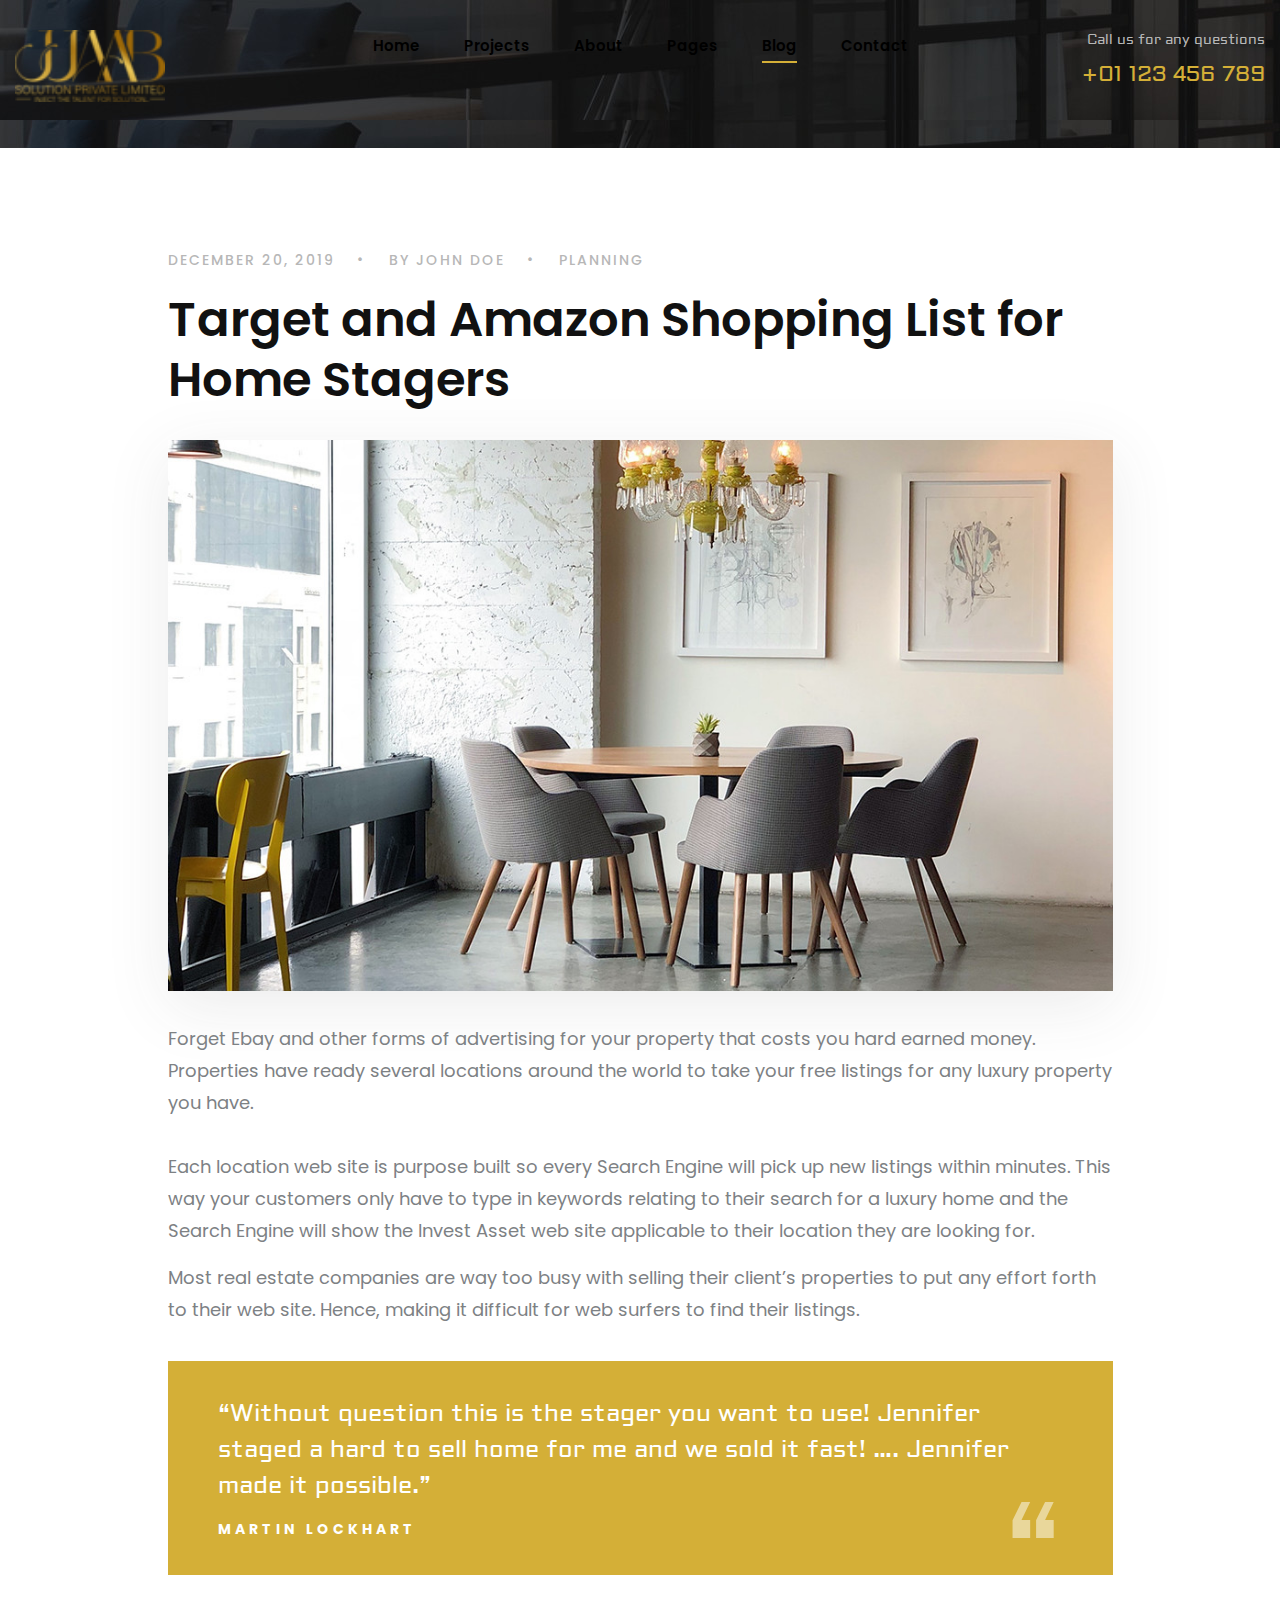
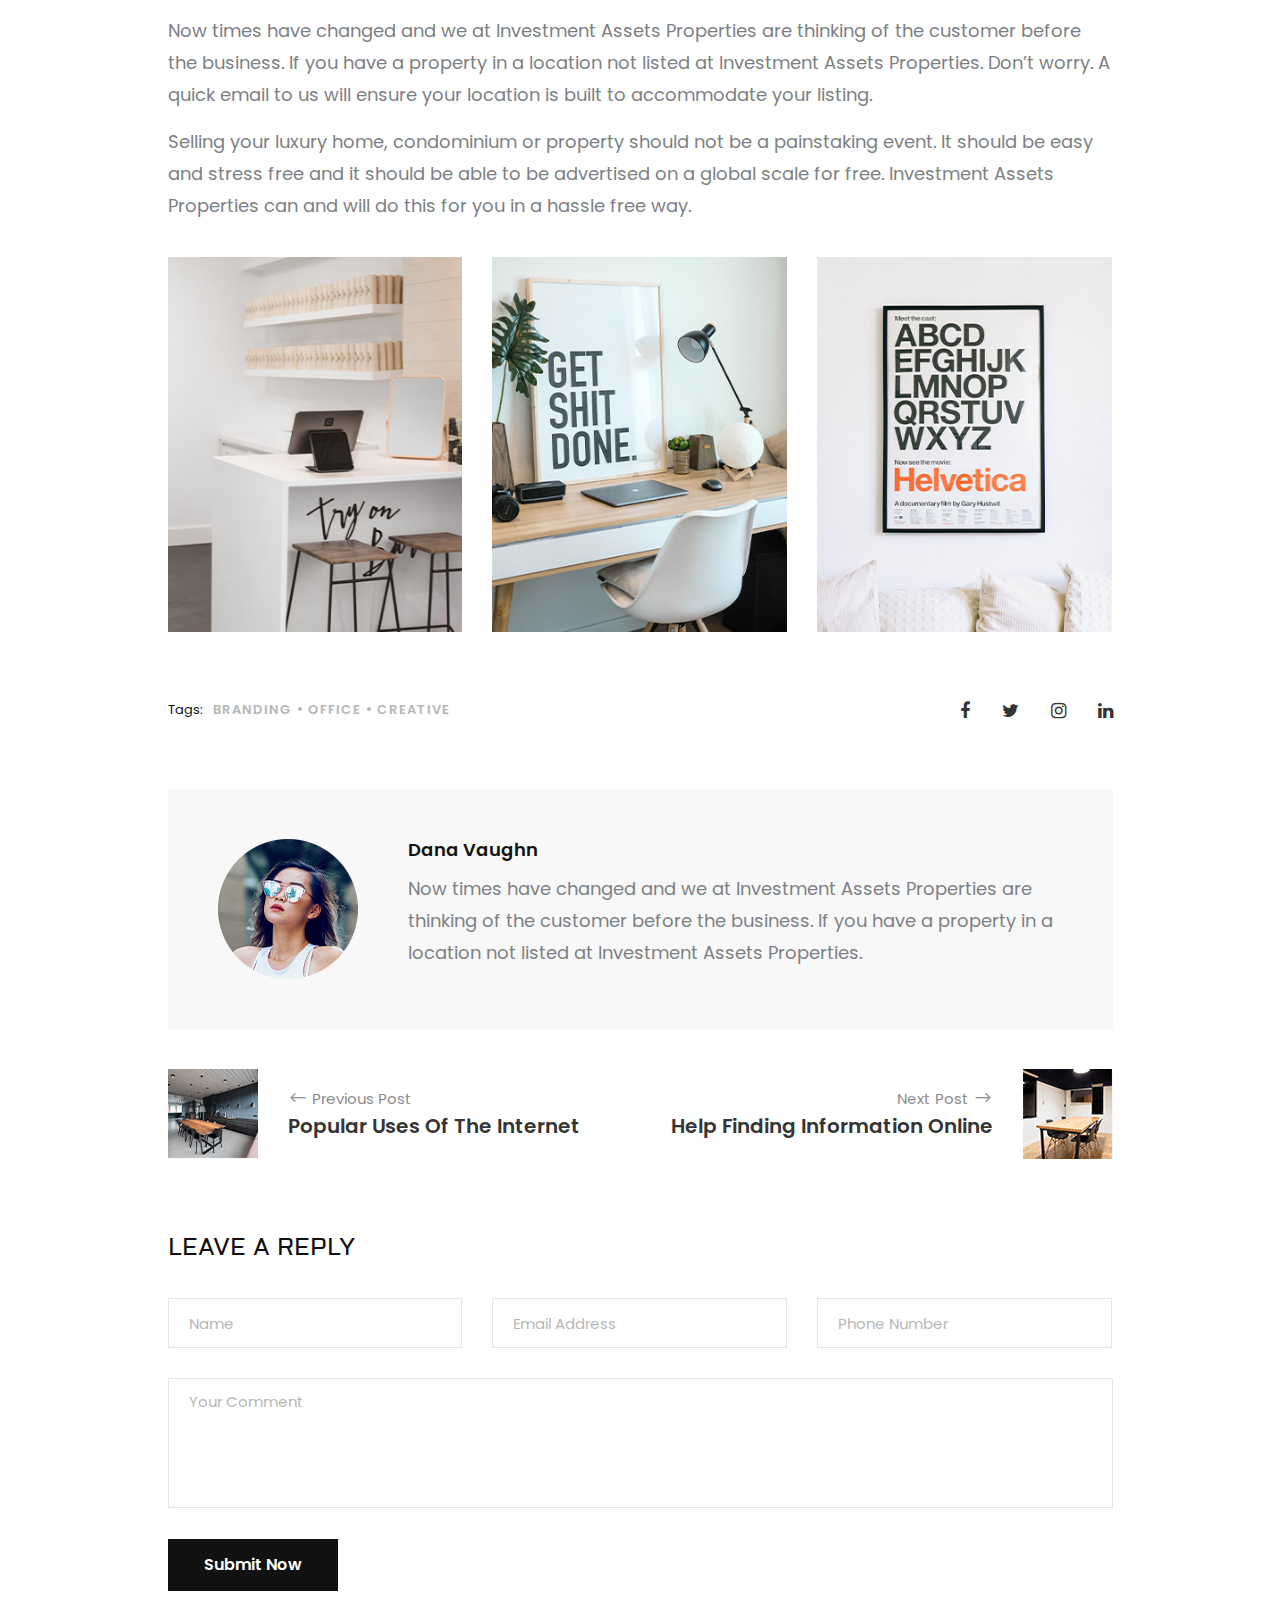
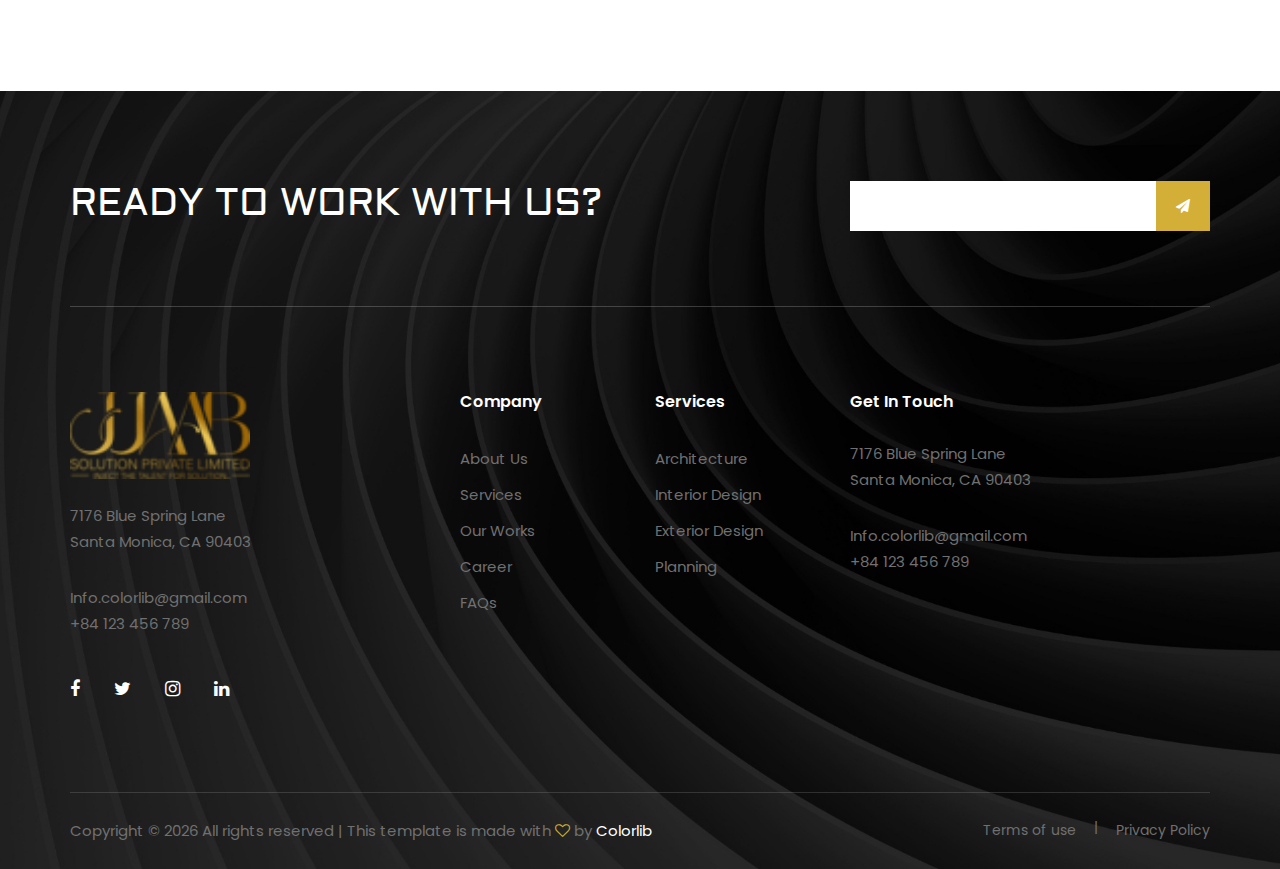
<file: blog-details.html>
<!DOCTYPE html>
<html lang="zxx">

<head>
    <meta charset="UTF-8">
    <meta name="description" content="Staging Template">
    <meta name="keywords" content="Staging, unica, creative, html">
    <meta name="viewport" content="width=device-width, initial-scale=1.0">
    <meta http-equiv="X-UA-Compatible" content="ie=edge">
    <title>Staging | Template</title>

    <!-- Google Font -->
    <link href="https://fonts.googleapis.com/css2?family=Poppins:wght@300;400;500;600;700;800;900&display=swap"
    rel="stylesheet">
    <link href="https://fonts.googleapis.com/css2?family=Aldrich&display=swap" rel="stylesheet">

    <!-- Css Styles -->
    <link rel="stylesheet" href="css/bootstrap.min.css" type="text/css">
    <link rel="stylesheet" href="css/font-awesome.min.css" type="text/css">
    <link rel="stylesheet" href="css/elegant-icons.css" type="text/css">
    <link rel="stylesheet" href="css/owl.carousel.min.css" type="text/css">
    <link rel="stylesheet" href="css/slicknav.min.css" type="text/css">
    <link rel="stylesheet" href="css/style.css" type="text/css">
</head>

<body>
    <!-- Page Preloder -->
    <div id="preloder">
        <div class="loader"></div>
    </div>

    <!-- Offcanvas Menu Begin -->
    <div class="offcanvas-menu-overlay"></div>
    <div class="offcanvas-menu-wrapper">
        <div class="offcanvas__logo">
            <a href="#"><img src="img/logo.png" alt=""></a>
        </div>
        <div id="mobile-menu-wrap"></div>
        <div class="offcanvas__widget">
            <span>Call us for any questions</span>
            <h4>+01 123 456 789</h4>
        </div>
    </div>
    <!-- Offcanvas Menu End -->

    <!-- Header Section Begin -->
    <header class="header header-normal set-bg" data-setbg="img/little-header.jpg">
        <div class="container-fluid">
            <div class="row">
                <div class="col-lg-3">
                    <div class="header__logo">
                        <a href="#"><img src="img/logo.png" alt=""></a>
                    </div>
                </div>
                <div class="col-lg-6">
                    <nav class="header__menu mobile-menu">
                        <ul>
                            <li><a href="./index.html">Home</a></li>
                            <li><a href="./projects.html">Projects</a></li>
                            <li><a href="./about.html">About</a></li>
                            <li><a href="#">Pages</a>
                                <ul class="dropdown">
                                    <li><a href="./Project-details.html">Project Details</a></li>
                                    <li><a href="./about.html">About</a></li>
                                    <li><a href="./services.html">Services</a></li>
                                    <li><a href="./blog-details.html">Blog Details</a></li>
                                </ul>
                            </li>
                            <li class="active"><a href="./blog.html">Blog</a></li>
                            <li><a href="./contact.html">Contact</a></li>
                        </ul>
                    </nav>
                </div>
                <div class="col-lg-3">
                    <div class="header__widget">
                        <span>Call us for any questions</span>
                        <h4>+01 123 456 789</h4>
                    </div>
                </div>
            </div>
            <div class="canvas__open"><i class="fa fa-bars"></i></div>
        </div>
    </header>
    <!-- Header Section End -->

    <!-- Blog Details Section Begin -->
    <section class="blog-details spad">
        <div class="container">
            <div class="row d-flex justify-content-center">
                <div class="col-lg-10">
                    <div class="blog__details__content">
                        <div class="blog__details__title">
                            <ul>
                                <li>December 20, 2019 </li>
                                <li>By John Doe</li>
                                <li>Planning</li>
                            </ul>
                            <h2>Target and Amazon Shopping List for Home Stagers</h2>
                            <img src="img/blog/details/blog-details.jpg" alt="">
                            <p>Forget Ebay and other forms of advertising for your property that costs you hard earned
                                money. Properties have ready several locations around the world to take your free
                            listings for any luxury property you have.</p>
                        </div>
                        <div class="blog__details__text">
                            <p>Each location web site is purpose built so every Search Engine will pick up new listings
                                within minutes. This way your customers only have to type in keywords relating to their
                                search for a luxury home and the Search Engine will show the Invest Asset web site
                            applicable to their location they are looking for.</p>
                            <p>Most real estate companies are way too busy with selling their client’s properties to put
                                any effort forth to their web site. Hence, making it difficult for web surfers to find
                            their listings.</p>
                        </div>
                        <div class="blog__item__quote">
                            <p>“Without question this is the stager you want to use! Jennifer staged a hard to sell home
                            for me and we sold it fast! …. Jennifer made it possible.”</p>
                            <span>Martin Lockhart</span>
                        </div>
                        <div class="blog__details__text">
                            <p>Now times have changed and we at Investment Assets Properties are thinking of the
                                customer before the business. If you have a property in a location not listed at
                                Investment Assets Properties. Don’t worry. A quick email to us will ensure your location
                            is built to accommodate your listing.</p>
                            <p>Selling your luxury home, condominium or property should not be a painstaking event. It
                                should be easy and stress free and it should be able to be advertised on a global scale
                                for free. Investment Assets Properties can and will do this for you in a hassle free
                            way.</p>
                        </div>
                        <div class="blog__details__pic">
                            <div class="row">
                                <div class="col-lg-4 col-md-4 col-sm-4">
                                    <img src="img/blog/details/bi-1.jpg" alt="">
                                </div>
                                <div class="col-lg-4 col-md-4 col-sm-4">
                                    <img src="img/blog/details/bi-2.jpg" alt="">
                                </div>
                                <div class="col-lg-4 col-md-4 col-sm-4">
                                    <img src="img/blog/details/bi-3.jpg" alt="">
                                </div>
                            </div>
                        </div>
                        <div class="blog__details__widget">
                            <div class="row">
                                <div class="col-lg-6 col-md-6 col-sm-6">
                                    <div class="blog__details__tags">
                                        <span>Tags:</span>
                                        <a href="#">Branding</a>
                                        <a href="#">Office</a>
                                        <a href="#">Creative</a>
                                    </div>
                                </div>
                                <div class="col-lg-6 col-md-6 col-sm-6">
                                    <div class="blog__details__social">
                                        <a href="#"><i class="fa fa-facebook"></i></a>
                                        <a href="#"><i class="fa fa-twitter"></i></a>
                                        <a href="#"><i class="fa fa-instagram"></i></a>
                                        <a href="#"><i class="fa fa-linkedin"></i></a>
                                    </div>
                                </div>
                            </div>
                        </div>
                        <div class="blog__details__author">
                            <div class="blog__details__author__pic">
                                <img src="img/blog/blog-about.png" alt="">
                            </div>
                            <div class="blog__details__author__text">
                                <h5>Dana Vaughn</h5>
                                <p>Now times have changed and we at Investment Assets Properties are thinking of the
                                    customer before the business. If you have a property in a location not listed at
                                Investment Assets Properties.</p>
                            </div>
                        </div>
                        <div class="blog__details__btns">
                            <div class="row">
                                <div class="col-lg-6 col-md-6 col-sm-6">
                                    <a href="#" class="blog__details__btns__item">
                                        <div class="blog__details__btns__item__pic">
                                            <img src="img/blog/details/prev.jpg" alt="">
                                        </div>
                                        <div class="blog__details__btns__item__text">
                                            <h6><span class="arrow_left"></span> Previous Post</h6>
                                            <h5>Popular Uses Of The Internet</h5>
                                        </div>
                                    </a>
                                </div>
                                <div class="col-lg-6 col-md-6 col-sm-6">
                                    <a href="#" class="blog__details__btns__item blog__details__btns__item--next">
                                        <div class="blog__details__btns__item__pic">
                                            <img src="img/blog/details/next.jpg" alt="">
                                        </div>
                                        <div class="blog__details__btns__item__text">
                                            <h6>Next Post <span class="arrow_right"></span></h6>
                                            <h5>Help Finding Information Online</h5>
                                        </div>
                                    </a>
                                </div>
                            </div>
                        </div>
                        <div class="blog__details__comment__form">
                            <h4>Leave A Reply</h4>
                            <form action="#">
                                <div class="row">
                                    <div class="col-lg-4 col-md-4">
                                        <input type="text" placeholder="Name">
                                    </div>
                                    <div class="col-lg-4 col-md-4">
                                        <input type="text" placeholder="Email Address">
                                    </div>
                                    <div class="col-lg-4 col-md-4">
                                        <input type="text" placeholder="Phone Number">
                                    </div>
                                    <div class="col-lg-12">
                                        <textarea placeholder="Your Comment"></textarea>
                                        <button type="submit" class="site-btn">Submit Now</button>
                                    </div>
                                </div>
                            </form>
                        </div>
                    </div>
                </div>
            </div>
        </div>
    </section>
    <!-- Blog Details Section End -->

    <!-- Footer Section Begin -->
    <footer class="footer set-bg" data-setbg="img/footer-bg.jpg">
        <div class="container">
            <div class="footer__top">
                <div class="row">
                    <div class="col-lg-8 col-md-6">
                        <div class="footer__top__text">
                            <h2>Ready To Work With Us?</h2>
                        </div>
                    </div>
                    <div class="col-lg-4 col-md-6">
                        <div class="footer__top__newslatter">
                            <form action="#">
                                <input type="text" placeholder="Enter your email...">
                                <button type="submit"><i class="fa fa-send"></i></button>
                            </form>
                        </div>
                    </div>
                </div>
            </div>
            <div class="row">
                <div class="col-lg-3 col-md-6 col-sm-6">
                    <div class="footer__about">
                        <div class="footer__logo">
                            <a href="#"><img src="img/logo.png" alt=""></a>
                        </div>
                        <p>7176 Blue Spring Lane <br />Santa Monica, CA 90403</p>
                        <ul>
                            <li>Info.colorlib@gmail.com</li>
                            <li>+84 123 456 789</li>
                        </ul>
                        <div class="footer__social">
                            <a href="#"><i class="fa fa-facebook"></i></a>
                            <a href="#"><i class="fa fa-twitter"></i></a>
                            <a href="#"><i class="fa fa-instagram"></i></a>
                            <a href="#"><i class="fa fa-linkedin"></i></a>
                        </div>
                    </div>
                </div>
                <div class="col-lg-2 offset-lg-1 col-md-3 col-sm-6">
                    <div class="footer__widget">
                        <h6>Company</h6>
                        <ul>
                            <li><a href="#">About Us</a></li>
                            <li><a href="#">Services</a></li>
                            <li><a href="#">Our Works</a></li>
                            <li><a href="#">Career</a></li>
                            <li><a href="#">FAQs</a></li>
                        </ul>
                    </div>
                </div>
                <div class="col-lg-2 col-md-3 col-sm-6">
                    <div class="footer__widget">
                        <h6>Services</h6>
                        <ul>
                            <li><a href="#">Architecture</a></li>
                            <li><a href="#">Interior Design</a></li>
                            <li><a href="#">Exterior Design</a></li>
                            <li><a href="#">Planning</a></li>
                        </ul>
                    </div>
                </div>
                <div class="col-lg-4 col-md-6 col-sm-6">
                    <div class="footer__address">
                        <h6>Get In Touch</h6>
                        <p>7176 Blue Spring Lane <br />Santa Monica, CA 90403</p>
                        <ul>
                            <li>Info.colorlib@gmail.com</li>
                            <li>+84 123 456 789</li>
                        </ul>
                    </div>
                </div>
            </div>
            <div class="copyright">
                <div class="row">
                    <div class="col-lg-8 col-md-7">
                        <div class="copyright__text">
                            <p>Copyright © <script>
                                document.write(new Date().getFullYear());
                            </script> All rights reserved | This template is made with <i class="fa fa-heart-o"
                            aria-hidden="true"></i> by <a href="https://colorlib.com"
                            target="_blank">Colorlib</a>
                        </p>
                    </div>
                </div>
                <div class="col-lg-4 col-md-5">
                    <div class="copyright__widget">
                        <a href="#">Terms of use</a>
                        <a href="#">Privacy Policy</a>
                    </div>
                </div>
            </div>
        </div>
    </div>
</footer>
<!-- Footer Section End -->

<!-- Js Plugins -->
<script src="js/jquery-3.3.1.min.js"></script>
<script src="js/bootstrap.min.js"></script>
<script src="js/jquery.slicknav.js"></script>
<script src="js/owl.carousel.min.js"></script>
<script src="js/slick.min.js"></script>
<script src="js/main.js"></script>
</body>

</html>
</file>
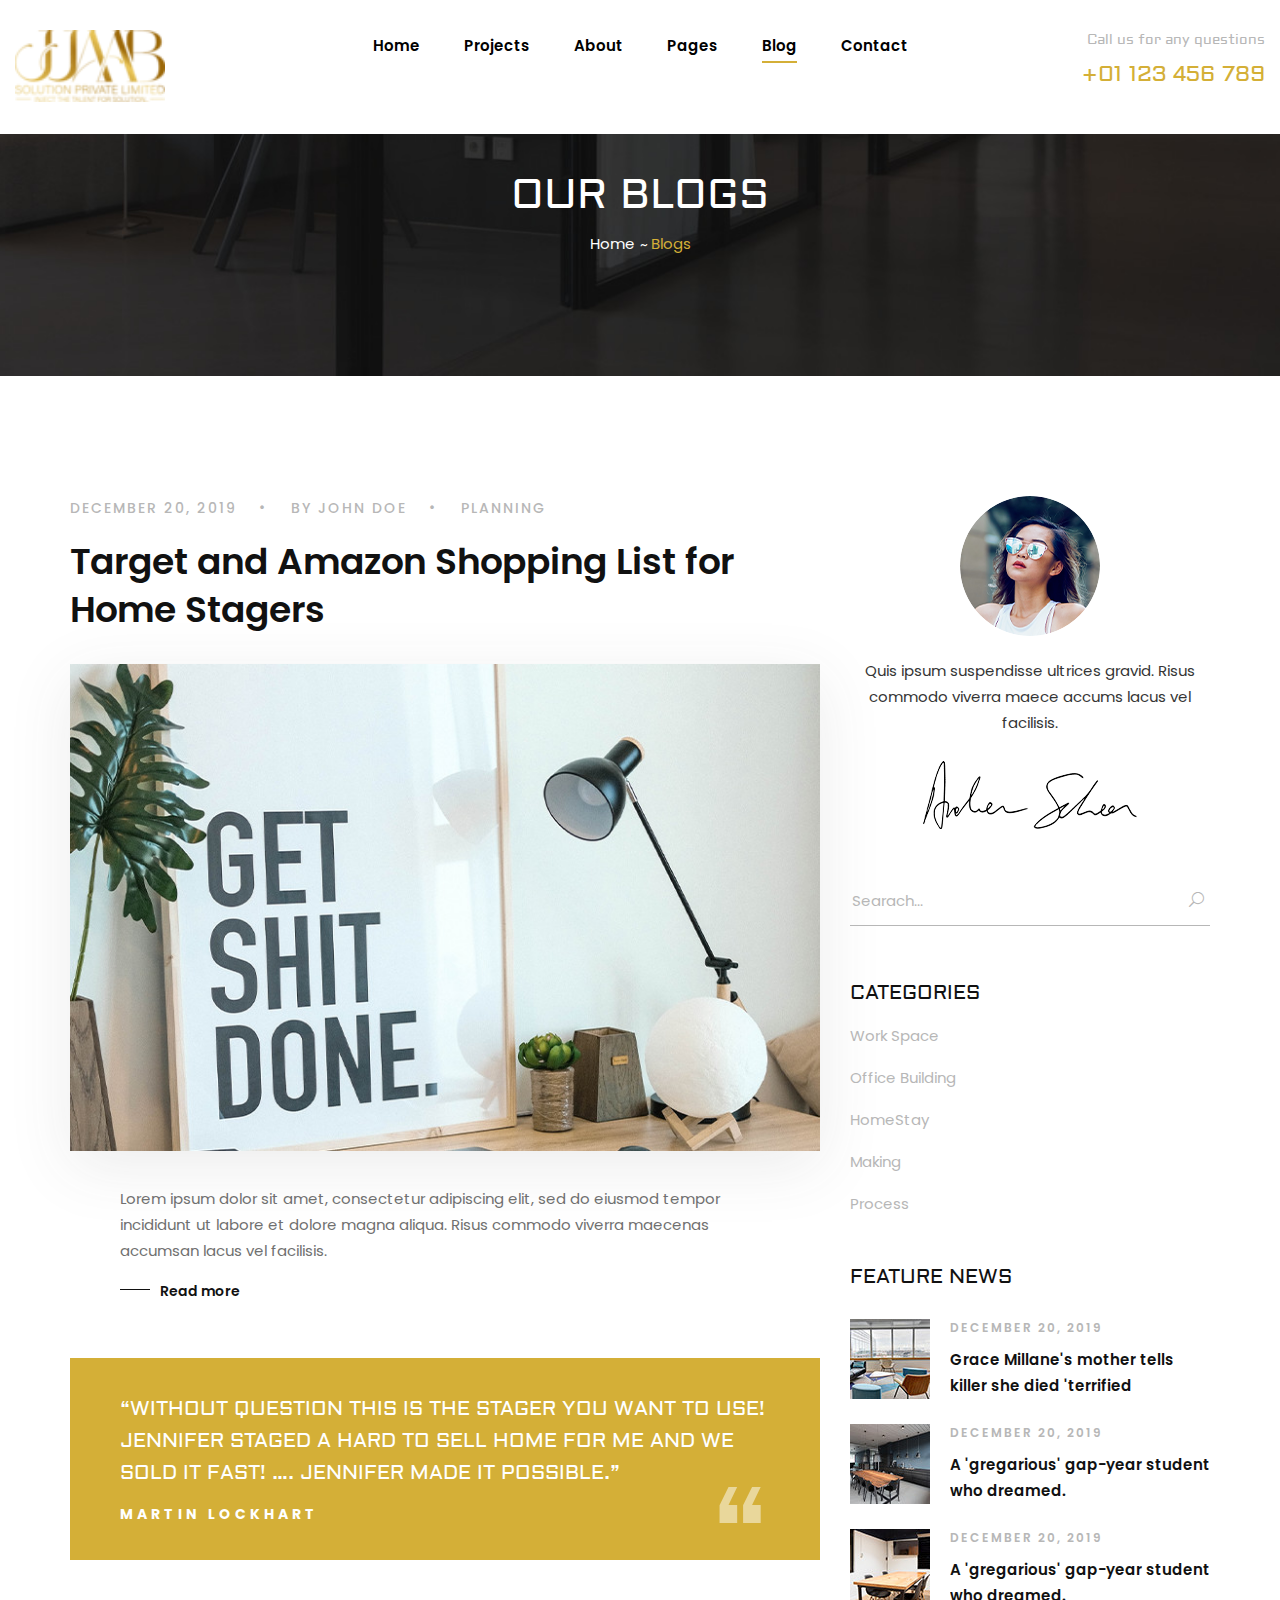
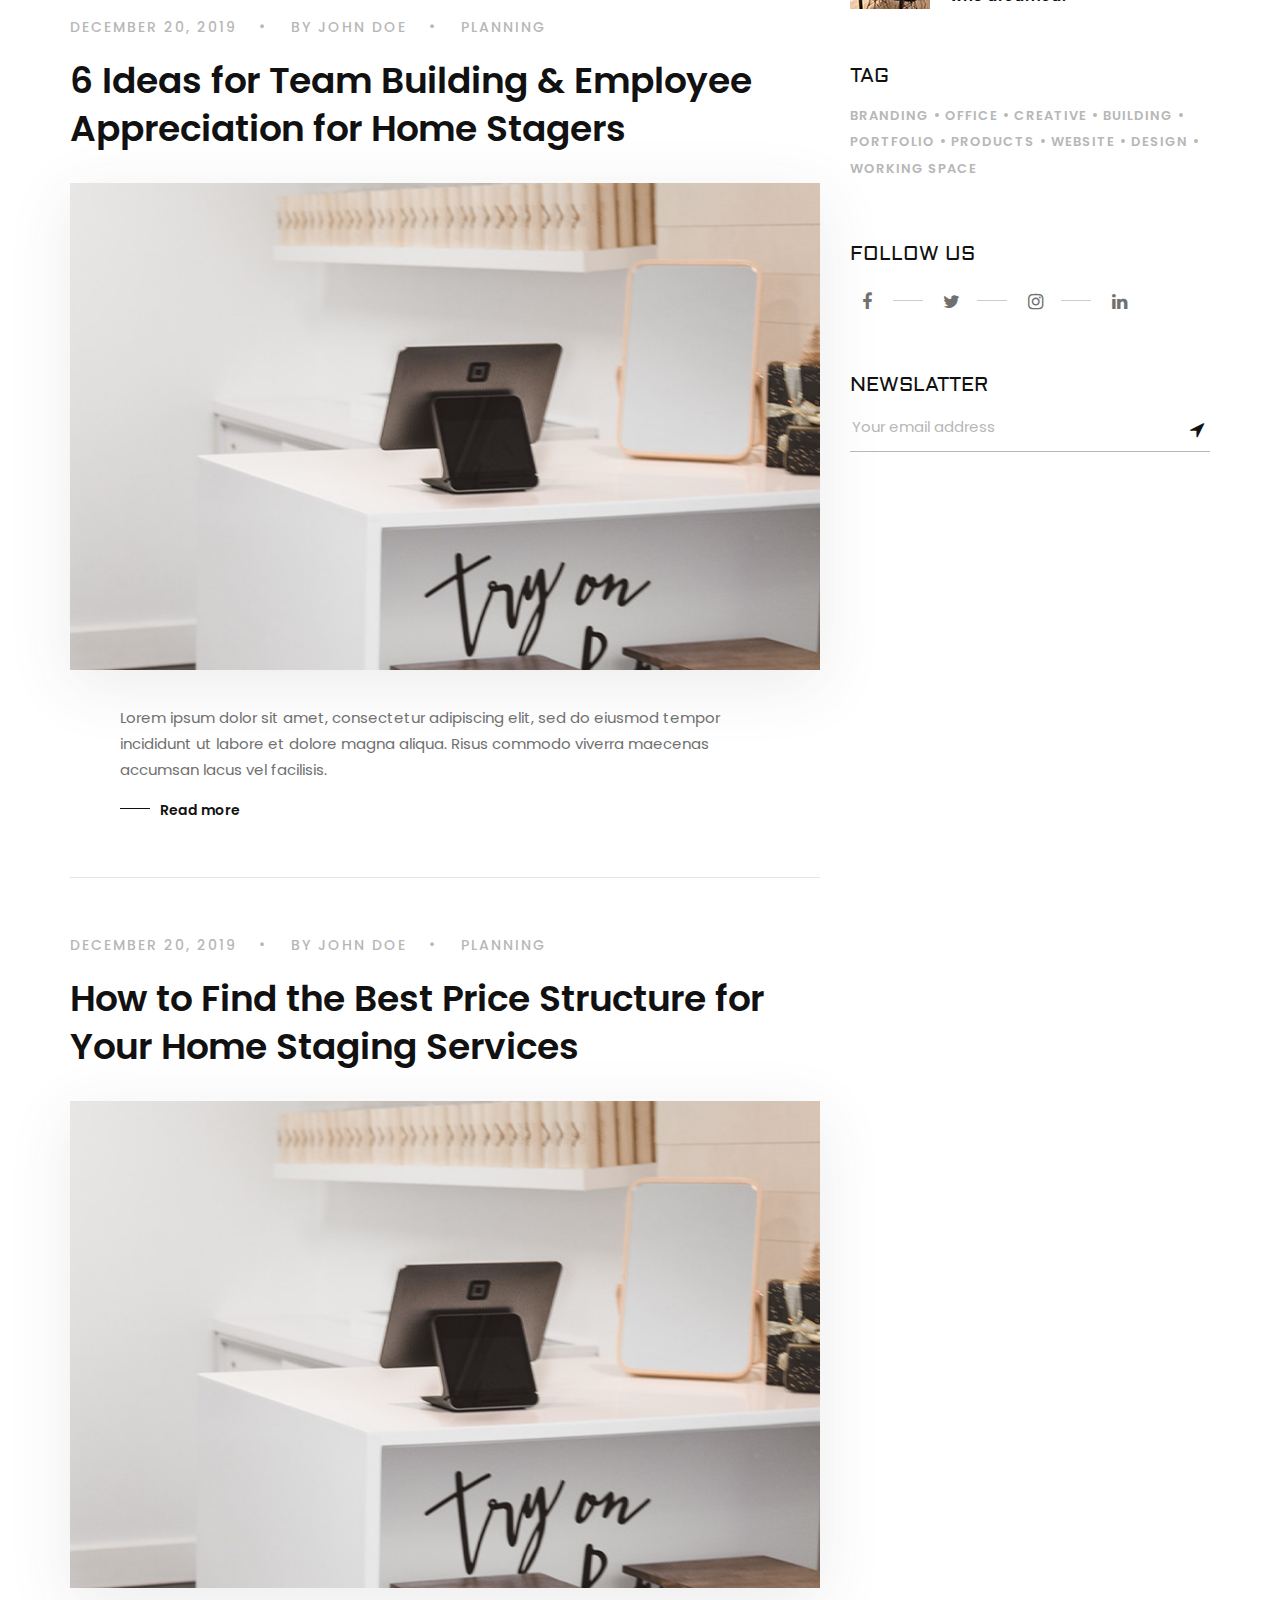
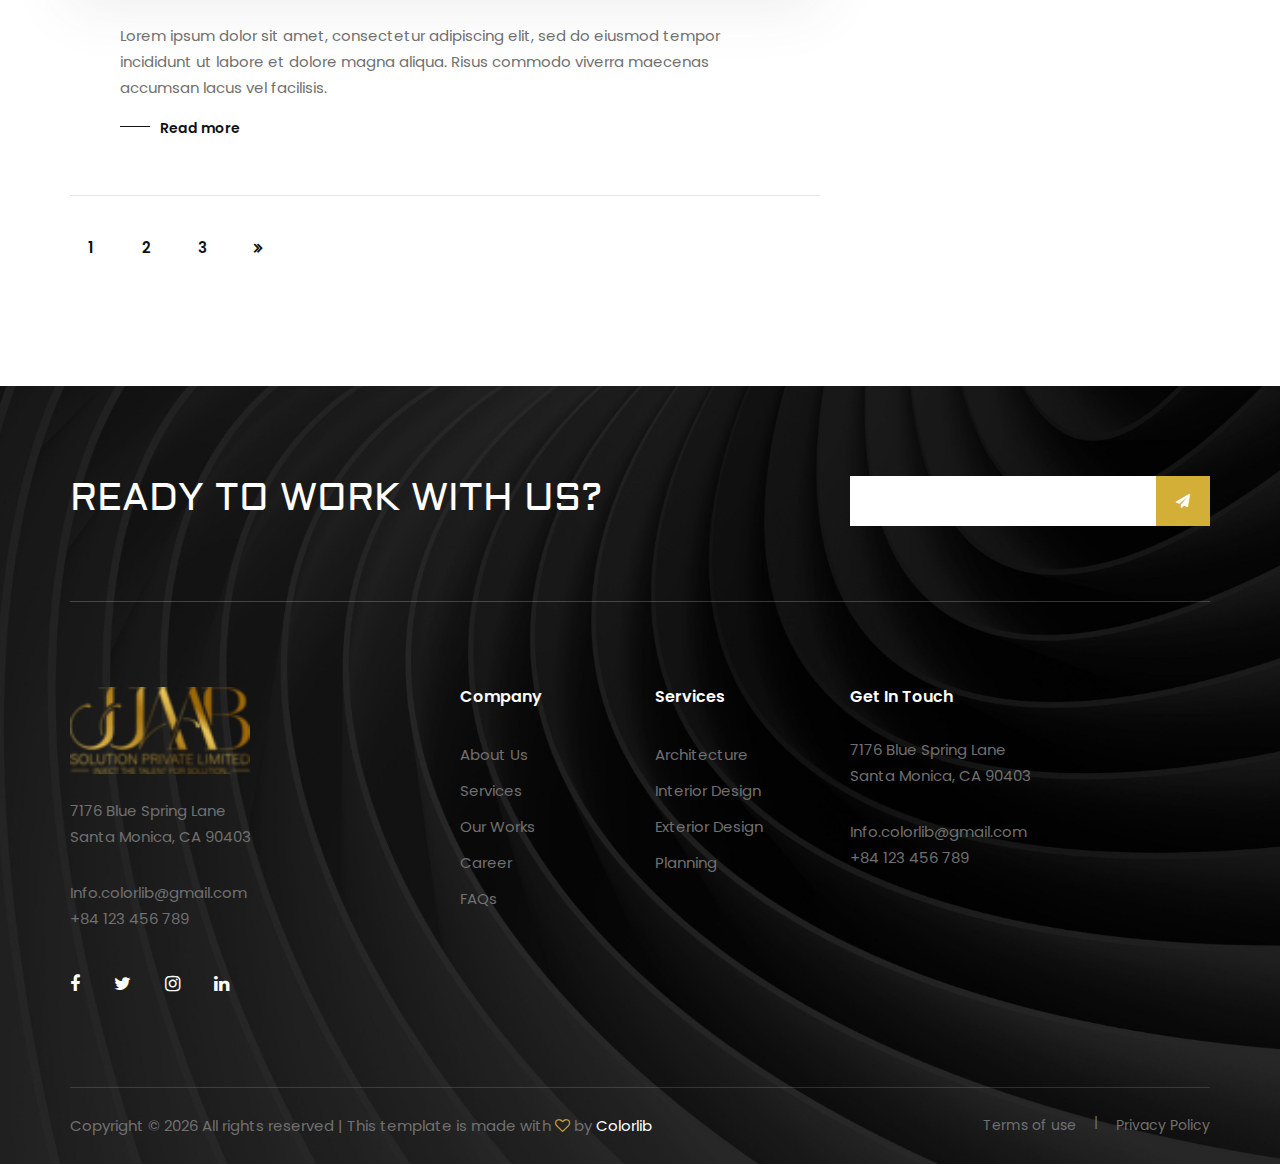
<file: blog.html>
<!DOCTYPE html>
<html lang="zxx">

<head>
    <meta charset="UTF-8">
    <meta name="description" content="Staging Template">
    <meta name="keywords" content="Staging, unica, creative, html">
    <meta name="viewport" content="width=device-width, initial-scale=1.0">
    <meta http-equiv="X-UA-Compatible" content="ie=edge">
    <title>Staging | Template</title>

    <!-- Google Font -->
    <link href="https://fonts.googleapis.com/css2?family=Poppins:wght@300;400;500;600;700;800;900&display=swap"
    rel="stylesheet">
    <link href="https://fonts.googleapis.com/css2?family=Aldrich&display=swap" rel="stylesheet">

    <!-- Css Styles -->
    <link rel="stylesheet" href="css/bootstrap.min.css" type="text/css">
    <link rel="stylesheet" href="css/font-awesome.min.css" type="text/css">
    <link rel="stylesheet" href="css/elegant-icons.css" type="text/css">
    <link rel="stylesheet" href="css/owl.carousel.min.css" type="text/css">
    <link rel="stylesheet" href="css/slicknav.min.css" type="text/css">
    <link rel="stylesheet" href="css/style.css" type="text/css">
</head>

<body>
    <!-- Page Preloder -->
    <div id="preloder">
        <div class="loader"></div>
    </div>

    <!-- Offcanvas Menu Begin -->
    <div class="offcanvas-menu-overlay"></div>
    <div class="offcanvas-menu-wrapper">
        <div class="offcanvas__logo">
            <a href="#"><img src="img/logo.png" alt=""></a>
        </div>
        <div id="mobile-menu-wrap"></div>
        <div class="offcanvas__widget">
            <span>Call us for any questions</span>
            <h4>+01 123 456 789</h4>
        </div>
    </div>
    <!-- Offcanvas Menu End -->

    <!-- Header Section Begin -->
    <header class="header">
        <div class="container-fluid">
            <div class="row">
                <div class="col-lg-3">
                    <div class="header__logo">
                        <a href="#"><img src="img/logo.png" alt=""></a>
                    </div>
                </div>
                <div class="col-lg-6">
                    <nav class="header__menu mobile-menu">
                        <ul>
                            <li><a href="./index.html">Home</a></li>
                            <li><a href="./projects.html">Projects</a></li>
                            <li><a href="./about.html">About</a></li>
                            <li><a href="#">Pages</a>
                                <ul class="dropdown">
                                    <li><a href="./Project-details.html">Project Details</a></li>
                                    <li><a href="./about.html">About</a></li>
                                    <li><a href="./services.html">Services</a></li>
                                    <li><a href="./blog-details.html">Blog Details</a></li>
                                </ul>
                            </li>
                            <li class="active"><a href="./blog.html">Blog</a></li>
                            <li><a href="./contact.html">Contact</a></li>
                        </ul>
                    </nav>
                </div>
                <div class="col-lg-3">
                    <div class="header__widget">
                        <span>Call us for any questions</span>
                        <h4>+01 123 456 789</h4>
                    </div>
                </div>
            </div>
            <div class="canvas__open"><i class="fa fa-bars"></i></div>
        </div>
    </header>
    <!-- Header Section End -->

    <!-- Breadcrumb Section Begin -->
    <div class="breadcrumb-option spad set-bg" data-setbg="img/breadcrumb-bg.jpg">
        <div class="container">
            <div class="row">
                <div class="col-lg-12 text-center">
                    <div class="breadcrumb__text">
                        <h2>Our Blogs</h2>
                        <div class="breadcrumb__links">
                            <a href="./index.html">Home</a>
                            <span>Blogs</span>
                        </div>
                    </div>
                </div>
            </div>
        </div>
    </div>
    <!-- Breadcrumb Section End -->

    <!-- Blog Section Begin -->
    <section class="blog spad">
        <div class="container">
            <div class="row">
                <div class="col-lg-8">
                    <div class="blog__item__list">
                        <div class="blog__item">
                            <ul>
                                <li>December 20, 2019 </li>
                                <li>By John Doe</li>
                                <li>Planning</li>
                            </ul>
                            <h2>Target and Amazon Shopping List for Home Stagers</h2>
                            <img src="img/blog/blog-1.jpg" alt="">
                            <div class="blog__item__text">
                                <p>Lorem ipsum dolor sit amet, consectetur adipiscing elit, sed do eiusmod tempor
                                    incididunt ut labore et dolore magna aliqua. Risus commodo viverra maecenas accumsan
                                lacus vel facilisis. </p>
                                <a href="#">Read more</a>
                            </div>
                        </div>
                        <div class="blog__item__quote">
                            <p>“Without question this is the stager you want to use! Jennifer staged a hard to sell home
                            for me and we sold it fast! …. Jennifer made it possible.”</p>
                            <span>Martin Lockhart</span>
                        </div>
                        <div class="blog__item">
                            <ul>
                                <li>December 20, 2019 </li>
                                <li>By John Doe</li>
                                <li>Planning</li>
                            </ul>
                            <h2>6 Ideas for Team Building & Employee Appreciation for Home Stagers</h2>
                            <img src="img/blog/blog-2.jpg" alt="">
                            <div class="blog__item__text">
                                <p>Lorem ipsum dolor sit amet, consectetur adipiscing elit, sed do eiusmod tempor
                                    incididunt ut labore et dolore magna aliqua. Risus commodo viverra maecenas accumsan
                                lacus vel facilisis. </p>
                                <a href="#">Read more</a>
                            </div>
                        </div>
                        <div class="blog__item">
                            <ul>
                                <li>December 20, 2019 </li>
                                <li>By John Doe</li>
                                <li>Planning</li>
                            </ul>
                            <h2>How to Find the Best Price Structure for Your Home Staging Services</h2>
                            <img src="img/blog/blog-2.jpg" alt="">
                            <div class="blog__item__text">
                                <p>Lorem ipsum dolor sit amet, consectetur adipiscing elit, sed do eiusmod tempor
                                    incididunt ut labore et dolore magna aliqua. Risus commodo viverra maecenas accumsan
                                lacus vel facilisis. </p>
                                <a href="#">Read more</a>
                            </div>
                        </div>
                    </div>
                    <div class="row">
                        <div class="col-lg-12">
                            <div class="blog__pagination">
                                <a href="#">1</a>
                                <a href="#">2</a>
                                <a href="#">3</a>
                                <a href="#"><i class="fa fa-angle-double-right"></i></a>
                            </div>
                        </div>
                    </div>
                </div>
                <div class="col-lg-4">
                    <div class="blog__sidebar">
                        <div class="blog__sidebar__about">
                            <img class="author__pic" src="img/blog/blog-about.png" alt="">
                            <p>Quis ipsum suspendisse ultrices gravid. Risus commodo viverra maece accums lacus vel
                            facilisis. </p>
                            <img src="img/blog/signature.png" alt="">
                        </div>
                        <div class="blog__sidebar__search">
                            <form action="#">
                                <input type="text" placeholder="Searach...">
                                <button type="submit"><span class="icon_search"></span></button>
                            </form>
                        </div>
                        <div class="blog__sidebar__categories">
                            <h5>Categories</h5>
                            <ul>
                                <li>Work Space</li>
                                <li>Office Building</li>
                                <li>HomeStay</li>
                                <li>Making</li>
                                <li>Process</li>
                            </ul>
                        </div>
                        <div class="blog__sidebar__feature">
                            <h5>Feature News</h5>
                            <a href="#" class="blog__sidebar__feature__item">
                                <div class="blog__sidebar__feature__item__pic">
                                    <img src="img/blog/br-1.jpg" alt="">
                                </div>
                                <div class="blog__sidebar__feature__item__text">
                                    <span>December 20, 2019</span>
                                    <h6>Grace Millane's mother tells killer she died 'terrified</h6>
                                </div>
                            </a>
                            <a href="#" class="blog__sidebar__feature__item">
                                <div class="blog__sidebar__feature__item__pic">
                                    <img src="img/blog/br-2.jpg" alt="">
                                </div>
                                <div class="blog__sidebar__feature__item__text">
                                    <span>December 20, 2019</span>
                                    <h6>A 'gregarious' gap-year student who dreamed.</h6>
                                </div>
                            </a>
                            <a href="#" class="blog__sidebar__feature__item">
                                <div class="blog__sidebar__feature__item__pic">
                                    <img src="img/blog/br-3.jpg" alt="">
                                </div>
                                <div class="blog__sidebar__feature__item__text">
                                    <span>December 20, 2019</span>
                                    <h6>A 'gregarious' gap-year student who dreamed.</h6>
                                </div>
                            </a>
                        </div>
                        <div class="blog__sidebar__tag">
                            <h5>Tag</h5>
                            <a href="#">Branding</a>
                            <a href="#">Office</a>
                            <a href="#">Creative</a>
                            <a href="#">Building</a>
                            <a href="#">Portfolio</a>
                            <a href="#">Products</a>
                            <a href="#">Website</a>
                            <a href="#">Design</a>
                            <a href="#">Working Space</a>
                        </div>
                        <div class="blog__sidebar__social">
                            <h5>Follow Us</h5>
                            <a href="#"><i class="fa fa-facebook"></i></a>
                            <a href="#"><i class="fa fa-twitter"></i></a>
                            <a href="#"><i class="fa fa-instagram"></i></a>
                            <a href="#"><i class="fa fa-linkedin"></i></a>
                        </div>
                        <div class="blog__sidebar__newslatter">
                            <h5>Newslatter</h5>
                            <form action="#">
                                <input type="text" placeholder="Your email address">
                                <button type="submit"><i class="fa fa-location-arrow"></i></button>
                            </form>
                        </div>
                    </div>
                </div>
            </div>
        </div>
    </section>
    <!-- Blog Section End -->

    <!-- Footer Section Begin -->
    <footer class="footer set-bg" data-setbg="img/footer-bg.jpg">
        <div class="container">
            <div class="footer__top">
                <div class="row">
                    <div class="col-lg-8 col-md-6">
                        <div class="footer__top__text">
                            <h2>Ready To Work With Us?</h2>
                        </div>
                    </div>
                    <div class="col-lg-4 col-md-6">
                        <div class="footer__top__newslatter">
                            <form action="#">
                                <input type="text" placeholder="Enter your email...">
                                <button type="submit"><i class="fa fa-send"></i></button>
                            </form>
                        </div>
                    </div>
                </div>
            </div>
            <div class="row">
                <div class="col-lg-3 col-md-6 col-sm-6">
                    <div class="footer__about">
                        <div class="footer__logo">
                            <a href="#"><img src="img/logo.png" alt=""></a>
                        </div>
                        <p>7176 Blue Spring Lane <br />Santa Monica, CA 90403</p>
                        <ul>
                            <li>Info.colorlib@gmail.com</li>
                            <li>+84 123 456 789</li>
                        </ul>
                        <div class="footer__social">
                            <a href="#"><i class="fa fa-facebook"></i></a>
                            <a href="#"><i class="fa fa-twitter"></i></a>
                            <a href="#"><i class="fa fa-instagram"></i></a>
                            <a href="#"><i class="fa fa-linkedin"></i></a>
                        </div>
                    </div>
                </div>
                <div class="col-lg-2 offset-lg-1 col-md-3 col-sm-6">
                    <div class="footer__widget">
                        <h6>Company</h6>
                        <ul>
                            <li><a href="#">About Us</a></li>
                            <li><a href="#">Services</a></li>
                            <li><a href="#">Our Works</a></li>
                            <li><a href="#">Career</a></li>
                            <li><a href="#">FAQs</a></li>
                        </ul>
                    </div>
                </div>
                <div class="col-lg-2 col-md-3 col-sm-6">
                    <div class="footer__widget">
                        <h6>Services</h6>
                        <ul>
                            <li><a href="#">Architecture</a></li>
                            <li><a href="#">Interior Design</a></li>
                            <li><a href="#">Exterior Design</a></li>
                            <li><a href="#">Planning</a></li>
                        </ul>
                    </div>
                </div>
                <div class="col-lg-4 col-md-6 col-sm-6">
                    <div class="footer__address">
                        <h6>Get In Touch</h6>
                        <p>7176 Blue Spring Lane <br />Santa Monica, CA 90403</p>
                        <ul>
                            <li>Info.colorlib@gmail.com</li>
                            <li>+84 123 456 789</li>
                        </ul>
                    </div>
                </div>
            </div>
            <div class="copyright">
                <div class="row">
                    <div class="col-lg-8 col-md-7">
                        <div class="copyright__text">
                            <p>Copyright © <script>
                                document.write(new Date().getFullYear());
                            </script> All rights reserved | This template is made with <i class="fa fa-heart-o"
                            aria-hidden="true"></i> by <a href="https://colorlib.com"
                            target="_blank">Colorlib</a>
                        </p>
                    </div>
                </div>
                <div class="col-lg-4 col-md-5">
                    <div class="copyright__widget">
                        <a href="#">Terms of use</a>
                        <a href="#">Privacy Policy</a>
                    </div>
                </div>
            </div>
        </div>
    </div>
</footer>
<!-- Footer Section End -->

<!-- Js Plugins -->
<script src="js/jquery-3.3.1.min.js"></script>
<script src="js/bootstrap.min.js"></script>
<script src="js/jquery.slicknav.js"></script>
<script src="js/owl.carousel.min.js"></script>
<script src="js/slick.min.js"></script>
<script src="js/main.js"></script>
</body>

</html>
</file>
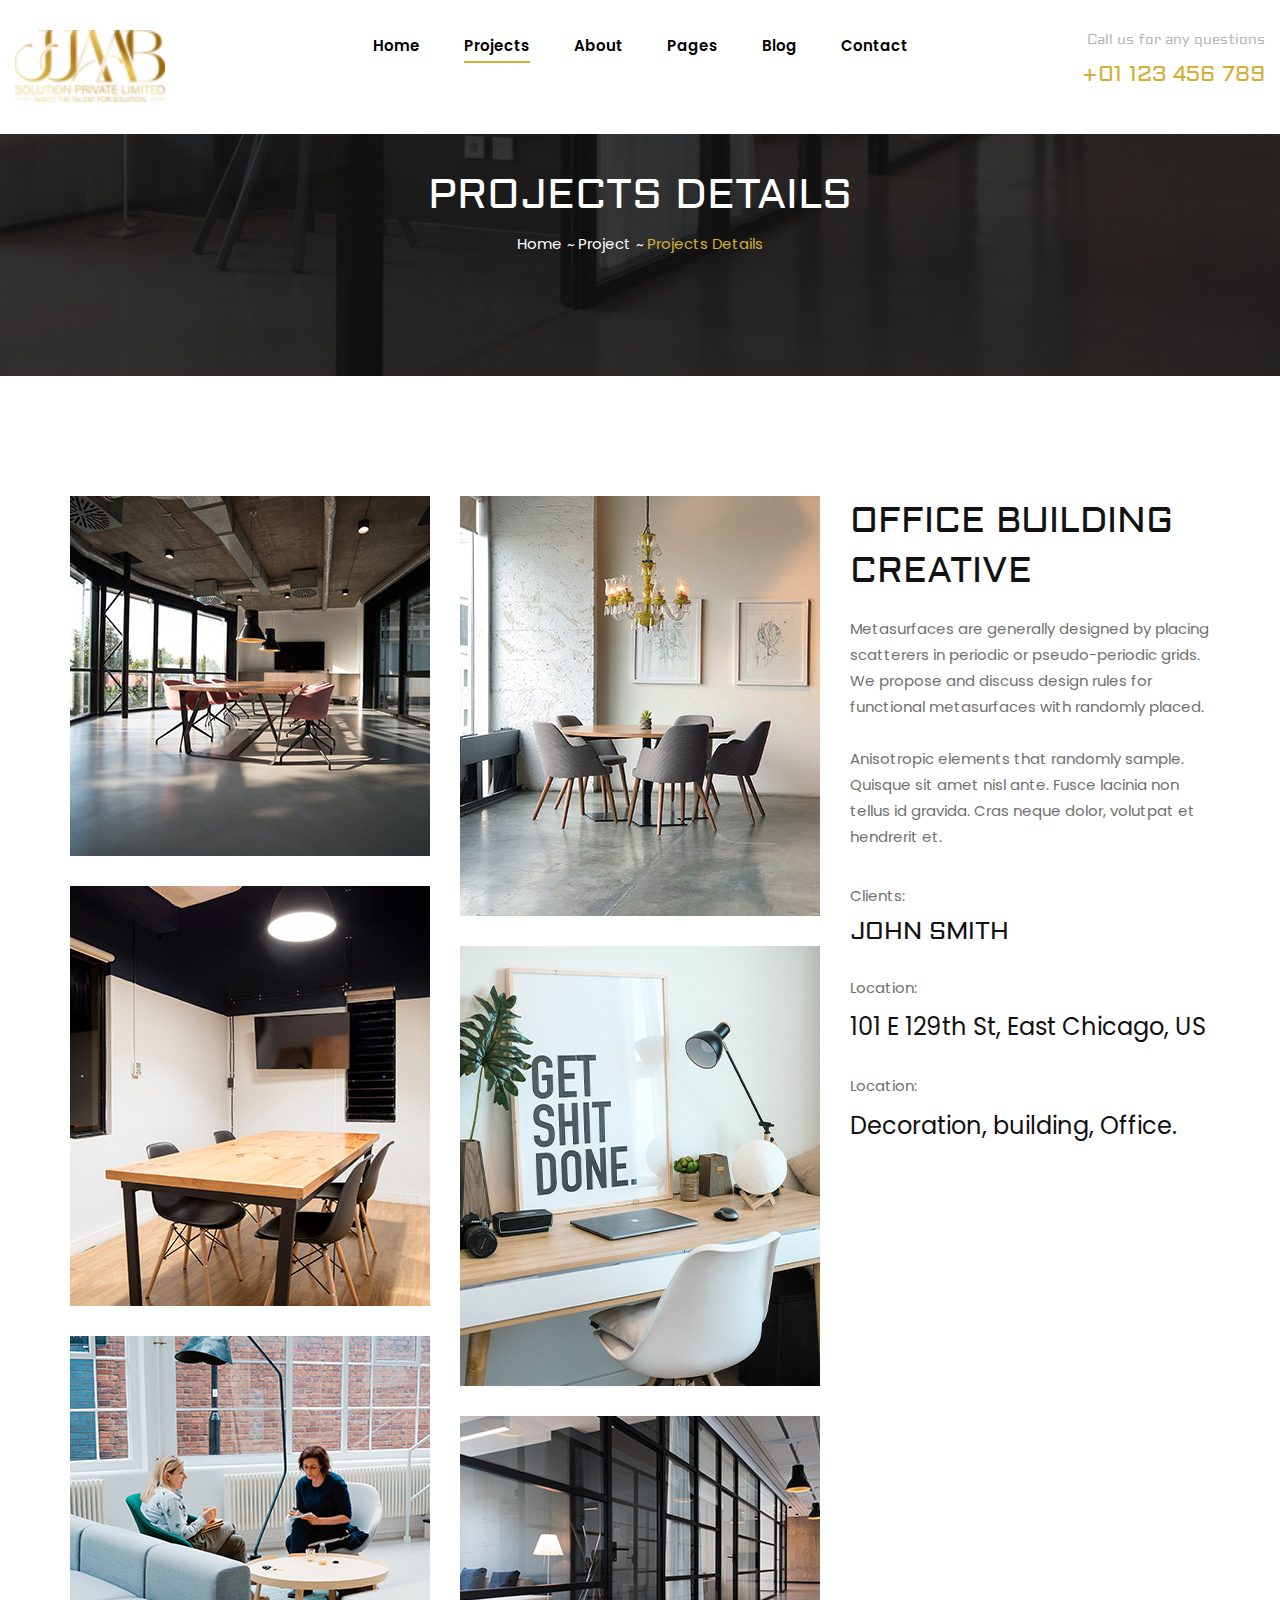
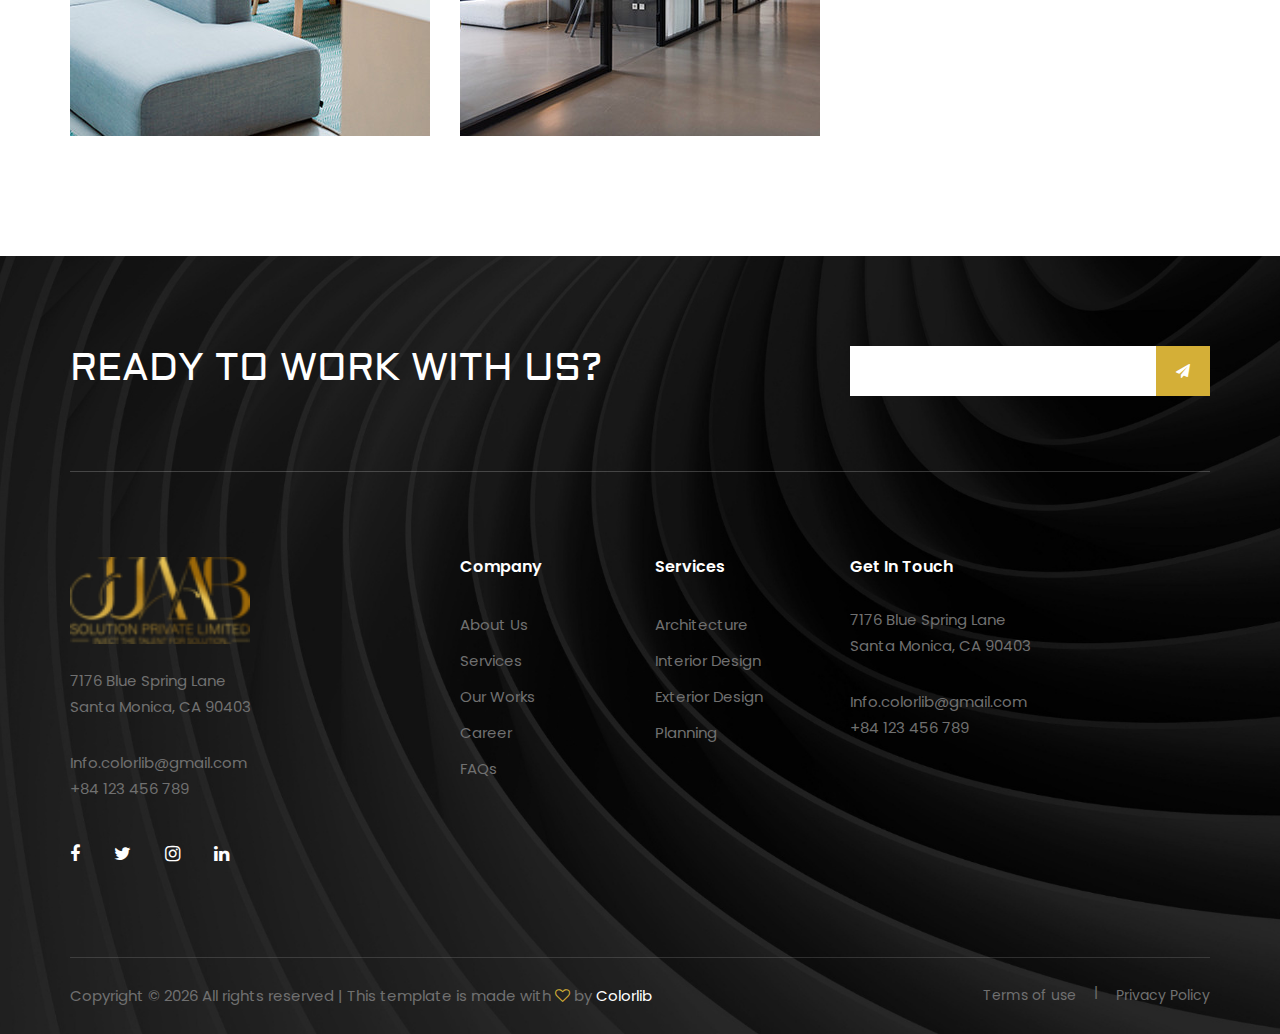
<file: project-details.html>
<!DOCTYPE html>
<html lang="zxx">

<head>
    <meta charset="UTF-8">
    <meta name="description" content="Staging Template">
    <meta name="keywords" content="Staging, unica, creative, html">
    <meta name="viewport" content="width=device-width, initial-scale=1.0">
    <meta http-equiv="X-UA-Compatible" content="ie=edge">
    <title>Staging | Template</title>

    <!-- Google Font -->
    <link href="https://fonts.googleapis.com/css2?family=Poppins:wght@300;400;500;600;700;800;900&display=swap"
    rel="stylesheet">
    <link href="https://fonts.googleapis.com/css2?family=Aldrich&display=swap" rel="stylesheet">

    <!-- Css Styles -->
    <link rel="stylesheet" href="css/bootstrap.min.css" type="text/css">
    <link rel="stylesheet" href="css/font-awesome.min.css" type="text/css">
    <link rel="stylesheet" href="css/elegant-icons.css" type="text/css">
    <link rel="stylesheet" href="css/owl.carousel.min.css" type="text/css">
    <link rel="stylesheet" href="css/slicknav.min.css" type="text/css">
    <link rel="stylesheet" href="css/style.css" type="text/css">
</head>

<body>
    <!-- Page Preloder -->
    <div id="preloder">
        <div class="loader"></div>
    </div>

    <!-- Offcanvas Menu Begin -->
    <div class="offcanvas-menu-overlay"></div>
    <div class="offcanvas-menu-wrapper">
        <div class="offcanvas__logo">
            <a href="#"><img src="img/logo.png" alt=""></a>
        </div>
        <div id="mobile-menu-wrap"></div>
        <div class="offcanvas__widget">
            <span>Call us for any questions</span>
            <h4>+01 123 456 789</h4>
        </div>
    </div>
    <!-- Offcanvas Menu End -->

    <!-- Header Section Begin -->
    <header class="header">
        <div class="container-fluid">
            <div class="row">
                <div class="col-lg-3">
                    <div class="header__logo">
                        <a href="#"><img src="img/logo.png" alt=""></a>
                    </div>
                </div>
                <div class="col-lg-6">
                    <nav class="header__menu mobile-menu">
                        <ul>
                            <li><a href="./index.html">Home</a></li>
                            <li class="active"><a href="./projects.html">Projects</a></li>
                            <li><a href="./about.html">About</a></li>
                            <li><a href="#">Pages</a>
                                <ul class="dropdown">
                                    <li><a href="./Project-details.html">Project Details</a></li>
                                    <li><a href="./about.html">About</a></li>
                                    <li><a href="./services.html">Services</a></li>
                                    <li><a href="./blog-details.html">Blog Details</a></li>
                                </ul>
                            </li>
                            <li><a href="./blog.html">Blog</a></li>
                            <li><a href="./contact.html">Contact</a></li>
                        </ul>
                    </nav>
                </div>
                <div class="col-lg-3">
                    <div class="header__widget">
                        <span>Call us for any questions</span>
                        <h4>+01 123 456 789</h4>
                    </div>
                </div>
            </div>
            <div class="canvas__open"><i class="fa fa-bars"></i></div>
        </div>
    </header>
    <!-- Header Section End -->

    <!-- Breadcrumb Section Begin -->
    <div class="breadcrumb-option spad set-bg" data-setbg="img/breadcrumb-bg.jpg">
        <div class="container">
            <div class="row">
                <div class="col-lg-12 text-center">
                    <div class="breadcrumb__text">
                        <h2>Projects Details</h2>
                        <div class="breadcrumb__links">
                            <a href="./index.html">Home</a>
                            <a href="./project.html">Project</a>
                            <span>Projects Details</span>
                        </div>
                    </div>
                </div>
            </div>
        </div>
    </div>
    <!-- Breadcrumb Section End -->

    <!-- Project Details Section Begin -->
    <section class="project-details spad">
        <div class="container">
            <div class="row">
                <div class="col-lg-8">
                    <div class="row">
                        <div class="col-lg-6 col-md-6 col-sm-6">
                            <img src="img/project/details/details-1.jpg" alt="">
                            <img src="img/project/details/details-3.jpg" alt="">
                            <img src="img/project/details/details-5.jpg" alt="">
                        </div>
                        <div class="col-lg-6 col-md-6 col-sm-6">
                            <img src="img/project/details/details-2.jpg" alt="">
                            <img src="img/project/details/details-4.jpg" alt="">
                            <img src="img/project/details/details-6.jpg" alt="">
                        </div>
                    </div>
                </div>
                <div class="col-lg-4">
                    <div class="project__sidebar">
                        <div class="project__sidebar__about">
                            <h2>Office Building Creative</h2>
                            <p>Metasurfaces are generally designed by placing scatterers in periodic or pseudo-periodic
                                grids. We propose and discuss design rules for functional metasurfaces with randomly
                            placed.</p>
                            <p>Anisotropic elements that randomly sample. Quisque sit amet nisl ante. Fusce lacinia non
                            tellus id gravida. Cras neque dolor, volutpat et hendrerit et.</p>
                        </div>
                        <div class="product__details__widget">
                            <div class="product__details__widget__item">
                                <span>Clients:</span>
                                <h4>John Smith</h4>
                            </div>
                            <div class="product__details__widget__item">
                                <span>Location:</span>
                                <p>101 E 129th St, East Chicago, US</p>
                            </div>
                            <div class="product__details__widget__item">
                                <span>Location:</span>
                                <p>Decoration, building, Office.</p>
                            </div>
                        </div>
                    </div>
                </div>
            </div>
        </div>
    </section>
    <!-- Project Details Section End -->

    <!-- Footer Section Begin -->
    <footer class="footer set-bg" data-setbg="img/footer-bg.jpg">
        <div class="container">
            <div class="footer__top">
                <div class="row">
                    <div class="col-lg-8 col-md-6">
                        <div class="footer__top__text">
                            <h2>Ready To Work With Us?</h2>
                        </div>
                    </div>
                    <div class="col-lg-4 col-md-6">
                        <div class="footer__top__newslatter">
                            <form action="#">
                                <input type="text" placeholder="Enter your email...">
                                <button type="submit"><i class="fa fa-send"></i></button>
                            </form>
                        </div>
                    </div>
                </div>
            </div>
            <div class="row">
                <div class="col-lg-3 col-md-6 col-sm-6">
                    <div class="footer__about">
                        <div class="footer__logo">
                            <a href="#"><img src="img/logo.png" alt=""></a>
                        </div>
                        <p>7176 Blue Spring Lane <br />Santa Monica, CA 90403</p>
                        <ul>
                            <li>Info.colorlib@gmail.com</li>
                            <li>+84 123 456 789</li>
                        </ul>
                        <div class="footer__social">
                            <a href="#"><i class="fa fa-facebook"></i></a>
                            <a href="#"><i class="fa fa-twitter"></i></a>
                            <a href="#"><i class="fa fa-instagram"></i></a>
                            <a href="#"><i class="fa fa-linkedin"></i></a>
                        </div>
                    </div>
                </div>
                <div class="col-lg-2 offset-lg-1 col-md-3 col-sm-6">
                    <div class="footer__widget">
                        <h6>Company</h6>
                        <ul>
                            <li><a href="#">About Us</a></li>
                            <li><a href="#">Services</a></li>
                            <li><a href="#">Our Works</a></li>
                            <li><a href="#">Career</a></li>
                            <li><a href="#">FAQs</a></li>
                        </ul>
                    </div>
                </div>
                <div class="col-lg-2 col-md-3 col-sm-6">
                    <div class="footer__widget">
                        <h6>Services</h6>
                        <ul>
                            <li><a href="#">Architecture</a></li>
                            <li><a href="#">Interior Design</a></li>
                            <li><a href="#">Exterior Design</a></li>
                            <li><a href="#">Planning</a></li>
                        </ul>
                    </div>
                </div>
                <div class="col-lg-4 col-md-6 col-sm-6">
                    <div class="footer__address">
                        <h6>Get In Touch</h6>
                        <p>7176 Blue Spring Lane <br />Santa Monica, CA 90403</p>
                        <ul>
                            <li>Info.colorlib@gmail.com</li>
                            <li>+84 123 456 789</li>
                        </ul>
                    </div>
                </div>
            </div>
            <div class="copyright">
                <div class="row">
                    <div class="col-lg-8 col-md-7">
                        <div class="copyright__text">
                            <p>Copyright © <script>
                                document.write(new Date().getFullYear());
                            </script> All rights reserved | This template is made with <i class="fa fa-heart-o"
                            aria-hidden="true"></i> by <a href="https://colorlib.com"
                            target="_blank">Colorlib</a>
                        </p>
                    </div>
                </div>
                <div class="col-lg-4 col-md-5">
                    <div class="copyright__widget">
                        <a href="#">Terms of use</a>
                        <a href="#">Privacy Policy</a>
                    </div>
                </div>
            </div>
        </div>
    </div>
</footer>
<!-- Footer Section End -->

<!-- Js Plugins -->
<script src="js/jquery-3.3.1.min.js"></script>
<script src="js/bootstrap.min.js"></script>
<script src="js/jquery.slicknav.js"></script>
<script src="js/owl.carousel.min.js"></script>
<script src="js/slick.min.js"></script>
<script src="js/main.js"></script>
</body>

</html>
</file>
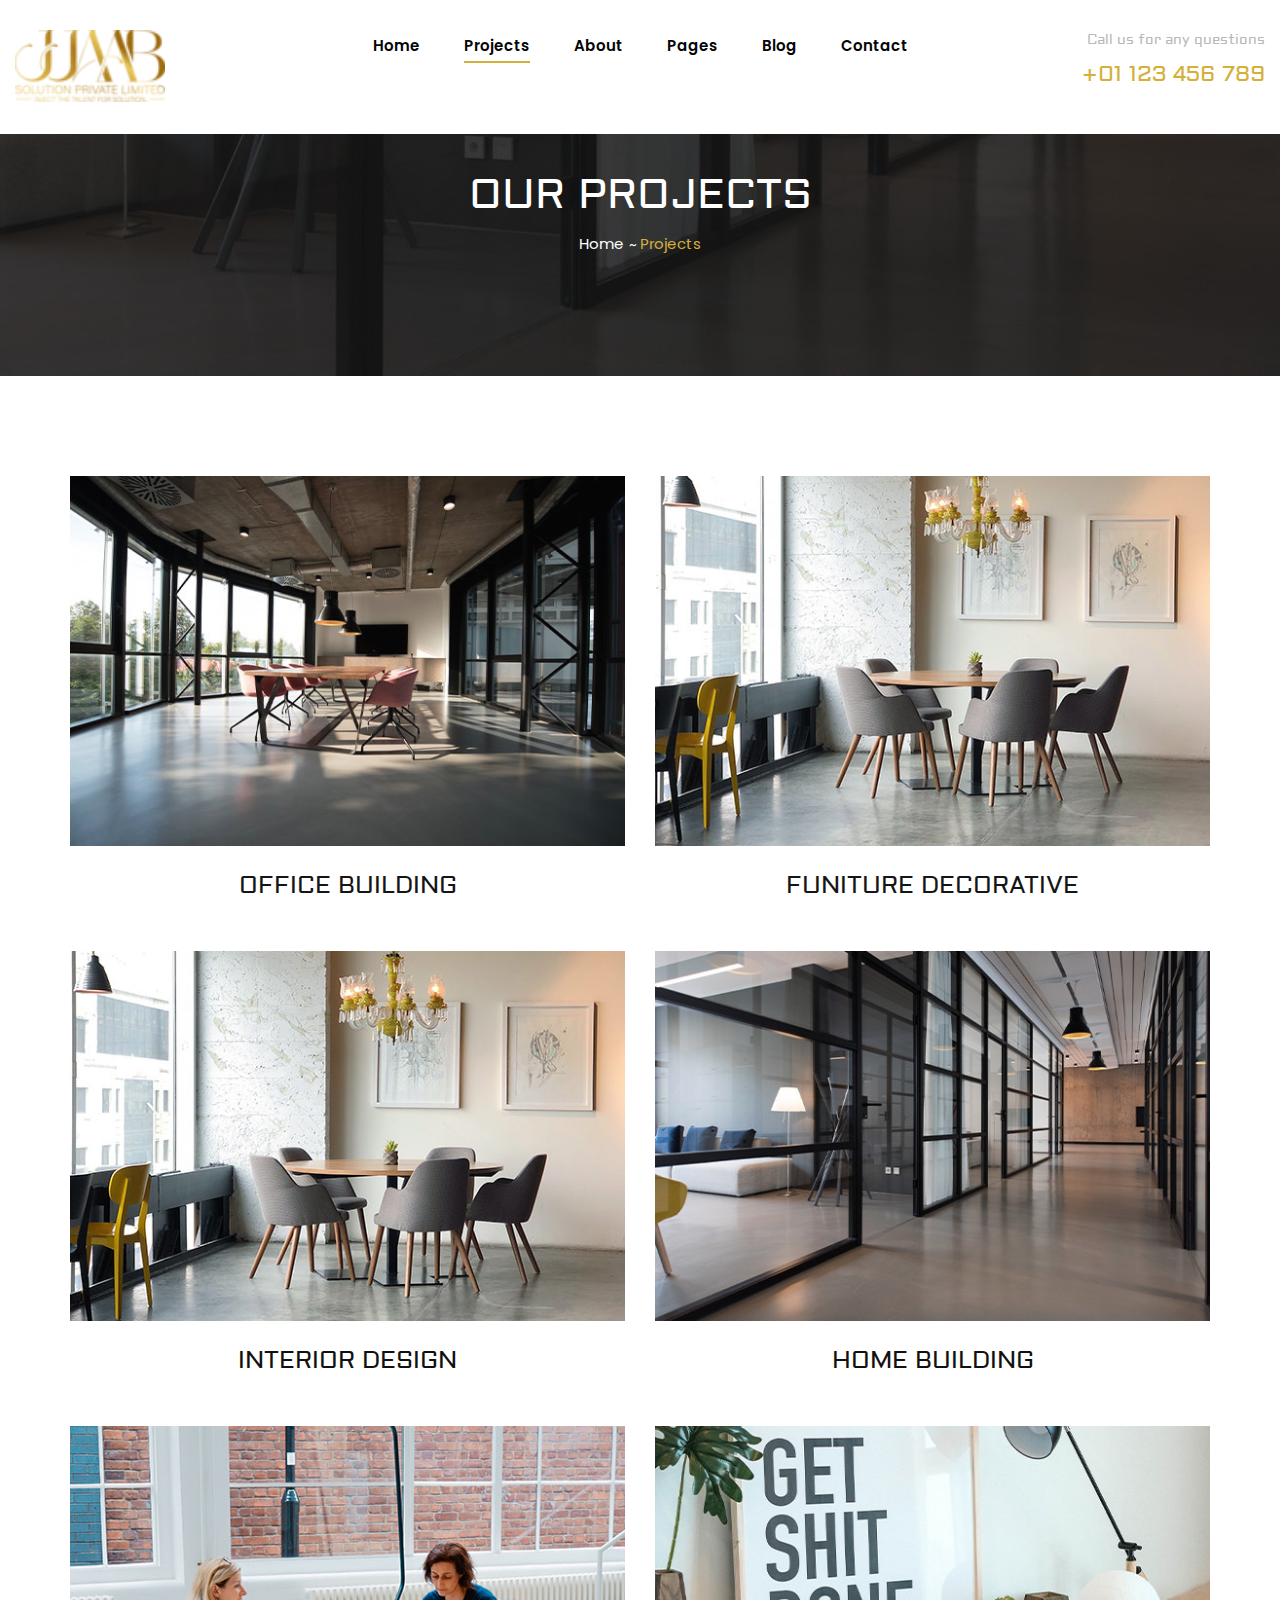
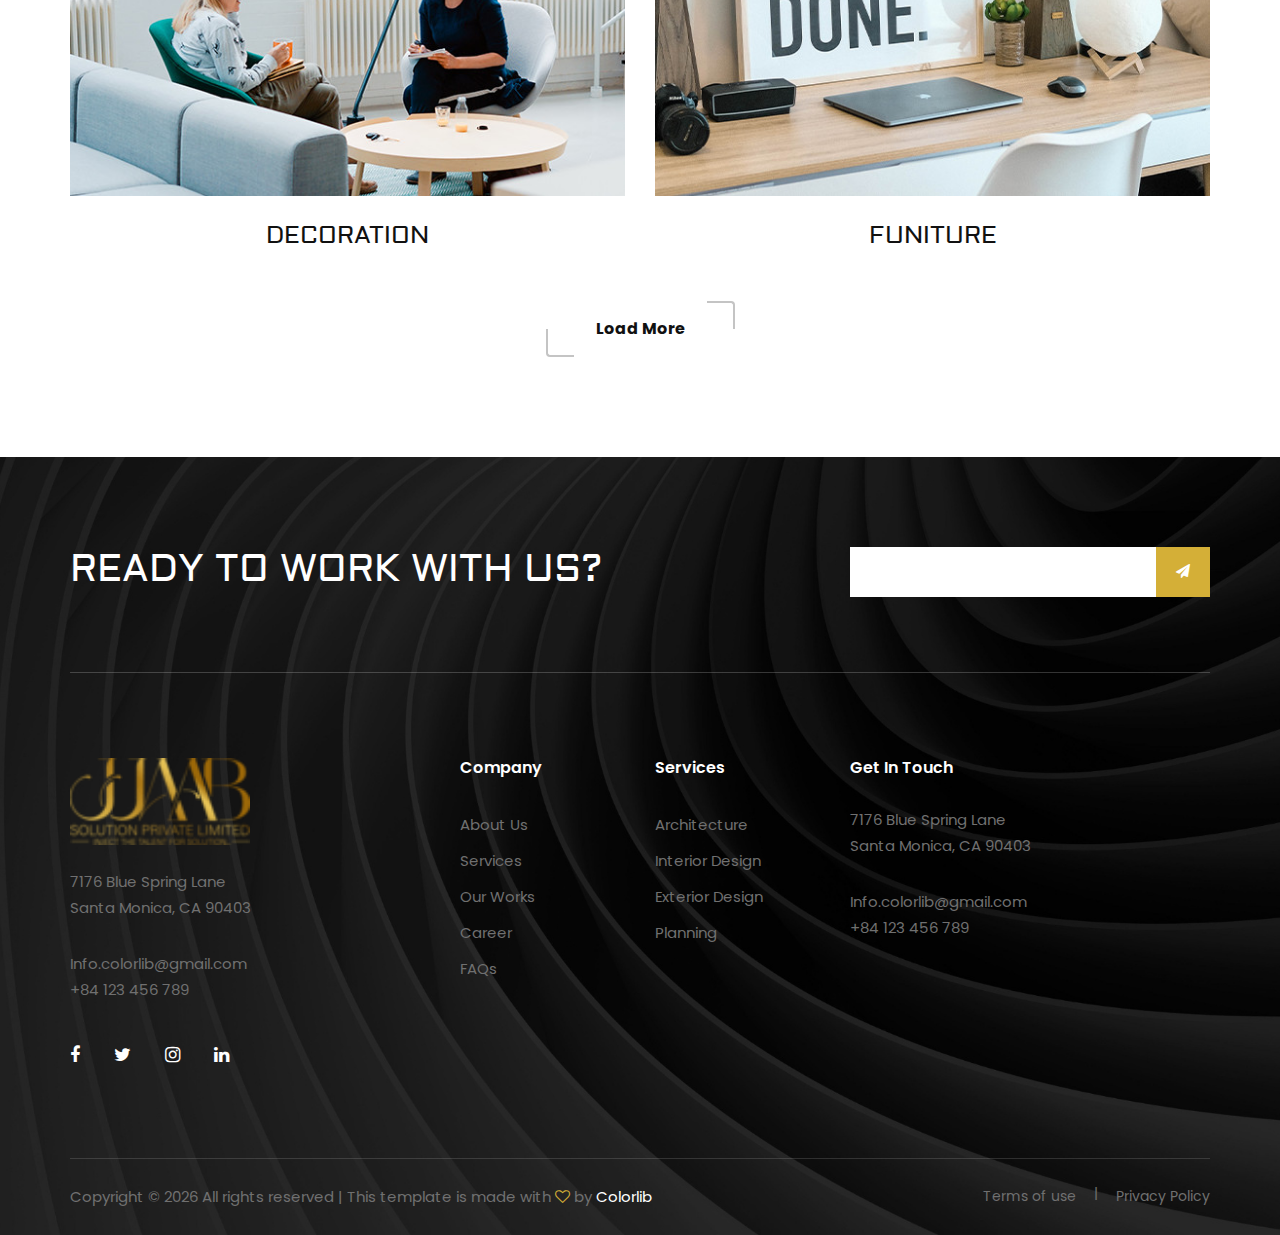
<file: projects.html>
<!DOCTYPE html>
<html lang="zxx">

<head>
    <meta charset="UTF-8">
    <meta name="description" content="Staging Template">
    <meta name="keywords" content="Staging, unica, creative, html">
    <meta name="viewport" content="width=device-width, initial-scale=1.0">
    <meta http-equiv="X-UA-Compatible" content="ie=edge">
    <title>Staging | Template</title>

    <!-- Google Font -->
    <link href="https://fonts.googleapis.com/css2?family=Poppins:wght@300;400;500;600;700;800;900&display=swap"
    rel="stylesheet">
    <link href="https://fonts.googleapis.com/css2?family=Aldrich&display=swap" rel="stylesheet">

    <!-- Css Styles -->
    <link rel="stylesheet" href="css/bootstrap.min.css" type="text/css">
    <link rel="stylesheet" href="css/font-awesome.min.css" type="text/css">
    <link rel="stylesheet" href="css/elegant-icons.css" type="text/css">
    <link rel="stylesheet" href="css/owl.carousel.min.css" type="text/css">
    <link rel="stylesheet" href="css/slicknav.min.css" type="text/css">
    <link rel="stylesheet" href="css/style.css" type="text/css">
</head>

<body>
    <!-- Page Preloder -->
    <div id="preloder">
        <div class="loader"></div>
    </div>

    <!-- Offcanvas Menu Begin -->
    <div class="offcanvas-menu-overlay"></div>
    <div class="offcanvas-menu-wrapper">
        <div class="offcanvas__logo">
            <a href="#"><img src="img/logo.png" alt=""></a>
        </div>
        <div id="mobile-menu-wrap"></div>
        <div class="offcanvas__widget">
            <span>Call us for any questions</span>
            <h4>+01 123 456 789</h4>
        </div>
    </div>
    <!-- Offcanvas Menu End -->

    <!-- Header Section Begin -->
    <header class="header">
        <div class="container-fluid">
            <div class="row">
                <div class="col-lg-3">
                    <div class="header__logo">
                        <a href="#"><img src="img/logo.png" alt=""></a>
                    </div>
                </div>
                <div class="col-lg-6">
                    <nav class="header__menu mobile-menu">
                        <ul>
                            <li><a href="./index.html">Home</a></li>
                            <li class="active"><a href="./projects.html">Projects</a></li>
                            <li><a href="./about.html">About</a></li>
                            <li><a href="#">Pages</a>
                                <ul class="dropdown">
                                    <li><a href="./Project-details.html">Project Details</a></li>
                                    <li><a href="./about.html">About</a></li>
                                    <li><a href="./services.html">Services</a></li>
                                    <li><a href="./blog-details.html">Blog Details</a></li>
                                </ul>
                            </li>
                            <li><a href="./blog.html">Blog</a></li>
                            <li><a href="./contact.html">Contact</a></li>
                        </ul>
                    </nav>
                </div>
                <div class="col-lg-3">
                    <div class="header__widget">
                        <span>Call us for any questions</span>
                        <h4>+01 123 456 789</h4>
                    </div>
                </div>
            </div>
            <div class="canvas__open"><i class="fa fa-bars"></i></div>
        </div>
    </header>
    <!-- Header Section End -->

    <!-- Breadcrumb Section Begin -->
    <div class="breadcrumb-option spad set-bg" data-setbg="img/breadcrumb-bg.jpg">
        <div class="container">
            <div class="row">
                <div class="col-lg-12 text-center">
                    <div class="breadcrumb__text">
                        <h2>Our Projects</h2>
                        <div class="breadcrumb__links">
                            <a href="./index.html">Home</a>
                            <span>Projects</span>
                        </div>
                    </div>
                </div>
            </div>
        </div>
    </div>
    <!-- Breadcrumb Section End -->

    <!-- Project Page Section Begin -->
    <section class="project-page spad">
        <div class="container">
            <div class="row">
                <div class="col-lg-6 col-md-6 col-sm-6">
                    <div class="project__item">
                        <img src="img/project/project-p1.jpg" alt="">
                        <h4><a href="#">Office Building</a></h4>
                    </div>
                </div>
                <div class="col-lg-6 col-md-6 col-sm-6">
                    <div class="project__item">
                        <img src="img/project/project-p2.jpg" alt="">
                        <h4><a href="#">Funiture Decorative</a></h4>
                    </div>
                </div>
                <div class="col-lg-6 col-md-6 col-sm-6">
                    <div class="project__item">
                        <img src="img/project/project-p3.jpg" alt="">
                        <h4><a href="#">Interior Design</a></h4>
                    </div>
                </div>
                <div class="col-lg-6 col-md-6 col-sm-6">
                    <div class="project__item">
                        <img src="img/project/project-p4.jpg" alt="">
                        <h4><a href="#">Home Building</a></h4>
                    </div>
                </div>
                <div class="col-lg-6 col-md-6 col-sm-6">
                    <div class="project__item">
                        <img src="img/project/project-p5.jpg" alt="">
                        <h4><a href="#">Decoration</a></h4>
                    </div>
                </div>
                <div class="col-lg-6 col-md-6 col-sm-6">
                    <div class="project__item">
                        <img src="img/project/project-p6.jpg" alt="">
                        <h4><a href="#">Funiture</a></h4>
                    </div>
                </div>
                <div class="col-lg-12 text-center">
                    <a href="#" class="primary-btn normal-btn">Load More</a>
                </div>
            </div>
        </div>
    </section>
    <!-- Project Page Section End -->

    <!-- Footer Section Begin -->
    <footer class="footer set-bg" data-setbg="img/footer-bg.jpg">
        <div class="container">
            <div class="footer__top">
                <div class="row">
                    <div class="col-lg-8 col-md-6">
                        <div class="footer__top__text">
                            <h2>Ready To Work With Us?</h2>
                        </div>
                    </div>
                    <div class="col-lg-4 col-md-6">
                        <div class="footer__top__newslatter">
                            <form action="#">
                                <input type="text" placeholder="Enter your email...">
                                <button type="submit"><i class="fa fa-send"></i></button>
                            </form>
                        </div>
                    </div>
                </div>
            </div>
            <div class="row">
                <div class="col-lg-3 col-md-6 col-sm-6">
                    <div class="footer__about">
                        <div class="footer__logo">
                            <a href="#"><img src="img/logo.png" alt=""></a>
                        </div>
                        <p>7176 Blue Spring Lane <br />Santa Monica, CA 90403</p>
                        <ul>
                            <li>Info.colorlib@gmail.com</li>
                            <li>+84 123 456 789</li>
                        </ul>
                        <div class="footer__social">
                            <a href="#"><i class="fa fa-facebook"></i></a>
                            <a href="#"><i class="fa fa-twitter"></i></a>
                            <a href="#"><i class="fa fa-instagram"></i></a>
                            <a href="#"><i class="fa fa-linkedin"></i></a>
                        </div>
                    </div>
                </div>
                <div class="col-lg-2 offset-lg-1 col-md-3 col-sm-6">
                    <div class="footer__widget">
                        <h6>Company</h6>
                        <ul>
                            <li><a href="#">About Us</a></li>
                            <li><a href="#">Services</a></li>
                            <li><a href="#">Our Works</a></li>
                            <li><a href="#">Career</a></li>
                            <li><a href="#">FAQs</a></li>
                        </ul>
                    </div>
                </div>
                <div class="col-lg-2 col-md-3 col-sm-6">
                    <div class="footer__widget">
                        <h6>Services</h6>
                        <ul>
                            <li><a href="#">Architecture</a></li>
                            <li><a href="#">Interior Design</a></li>
                            <li><a href="#">Exterior Design</a></li>
                            <li><a href="#">Planning</a></li>
                        </ul>
                    </div>
                </div>
                <div class="col-lg-4 col-md-6 col-sm-6">
                    <div class="footer__address">
                        <h6>Get In Touch</h6>
                        <p>7176 Blue Spring Lane <br />Santa Monica, CA 90403</p>
                        <ul>
                            <li>Info.colorlib@gmail.com</li>
                            <li>+84 123 456 789</li>
                        </ul>
                    </div>
                </div>
            </div>
            <div class="copyright">
                <div class="row">
                    <div class="col-lg-8 col-md-7">
                        <div class="copyright__text">
                            <p>Copyright © <script>
                                document.write(new Date().getFullYear());
                            </script> All rights reserved | This template is made with <i class="fa fa-heart-o"
                            aria-hidden="true"></i> by <a href="https://colorlib.com"
                            target="_blank">Colorlib</a>
                        </p>
                    </div>
                </div>
                <div class="col-lg-4 col-sm-5">
                    <div class="copyright__widget">
                        <a href="#">Terms of use</a>
                        <a href="#">Privacy Policy</a>
                    </div>
                </div>
            </div>
        </div>
    </div>
</footer>
<!-- Footer Section End -->

<!-- Js Plugins -->
<script src="js/jquery-3.3.1.min.js"></script>
<script src="js/bootstrap.min.js"></script>
<script src="js/jquery.slicknav.js"></script>
<script src="js/owl.carousel.min.js"></script>
<script src="js/slick.min.js"></script>
<script src="js/main.js"></script>
</body>

</html>
</file>
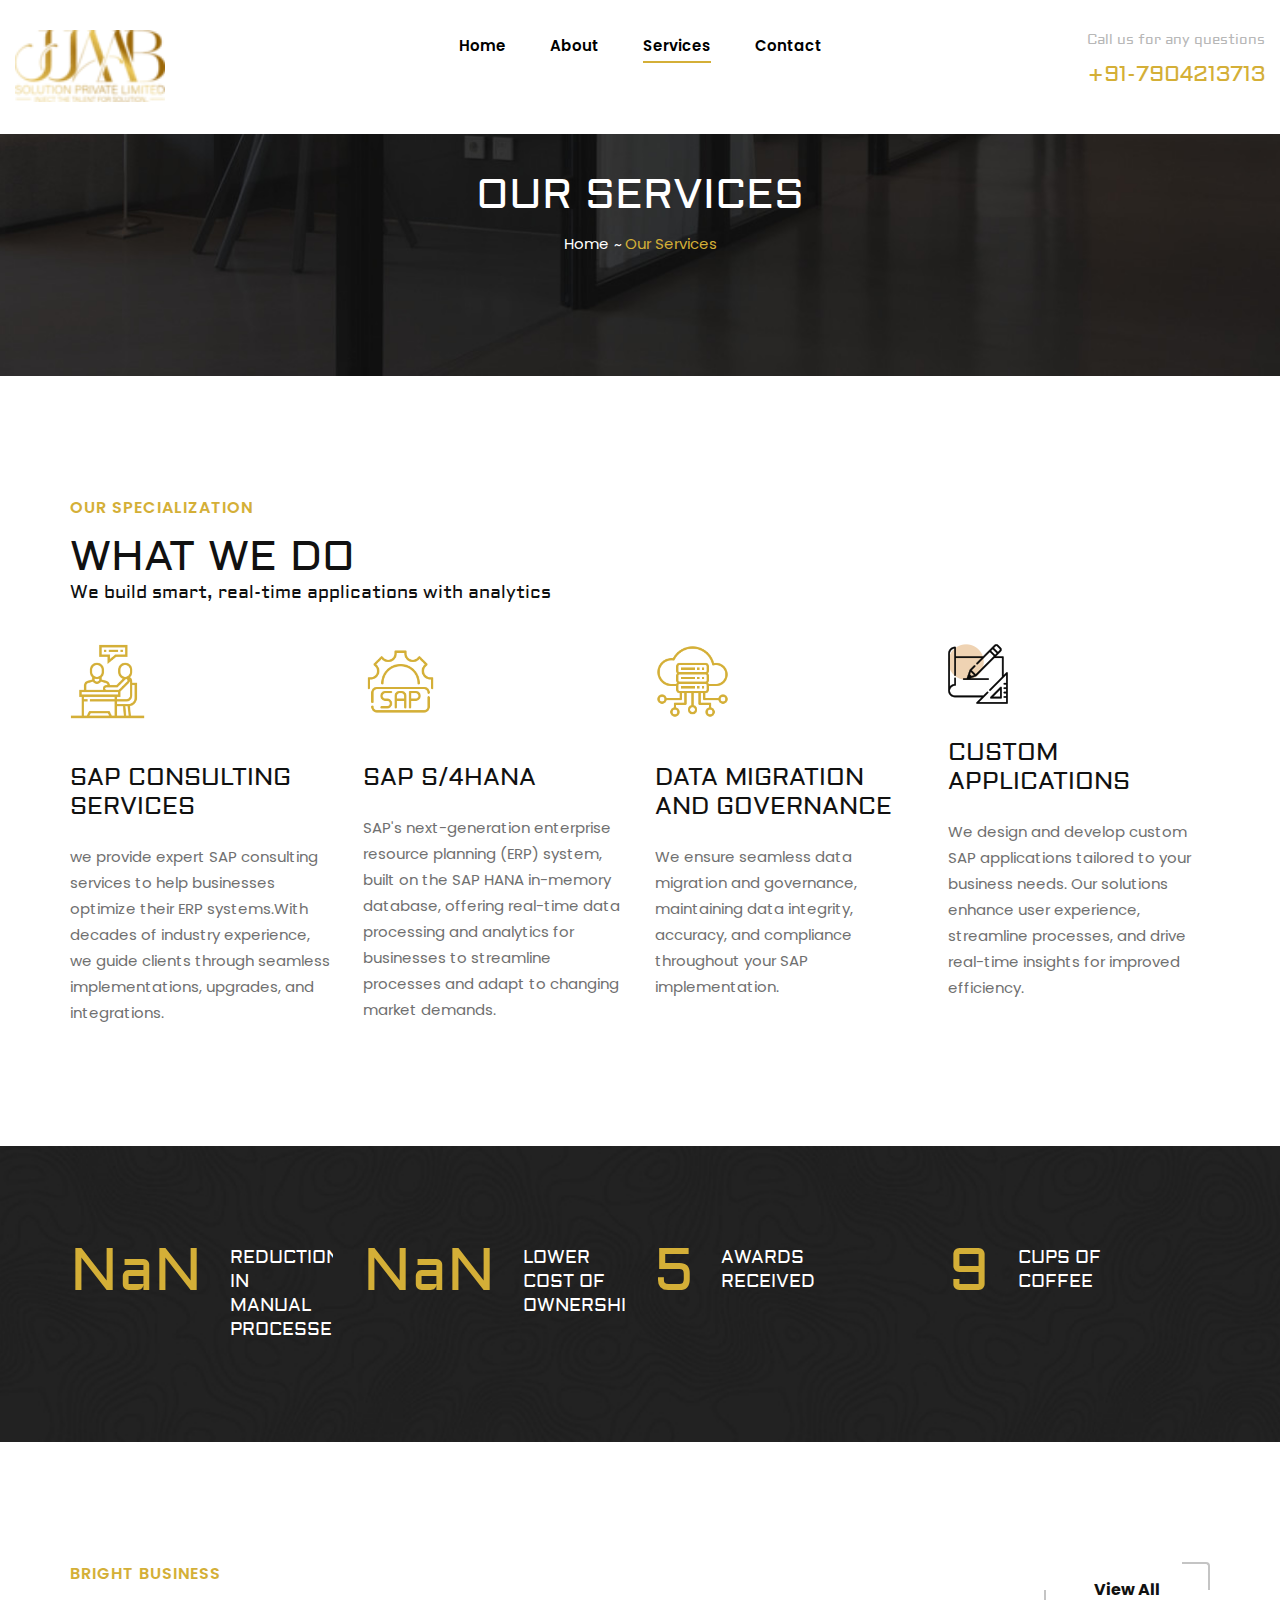
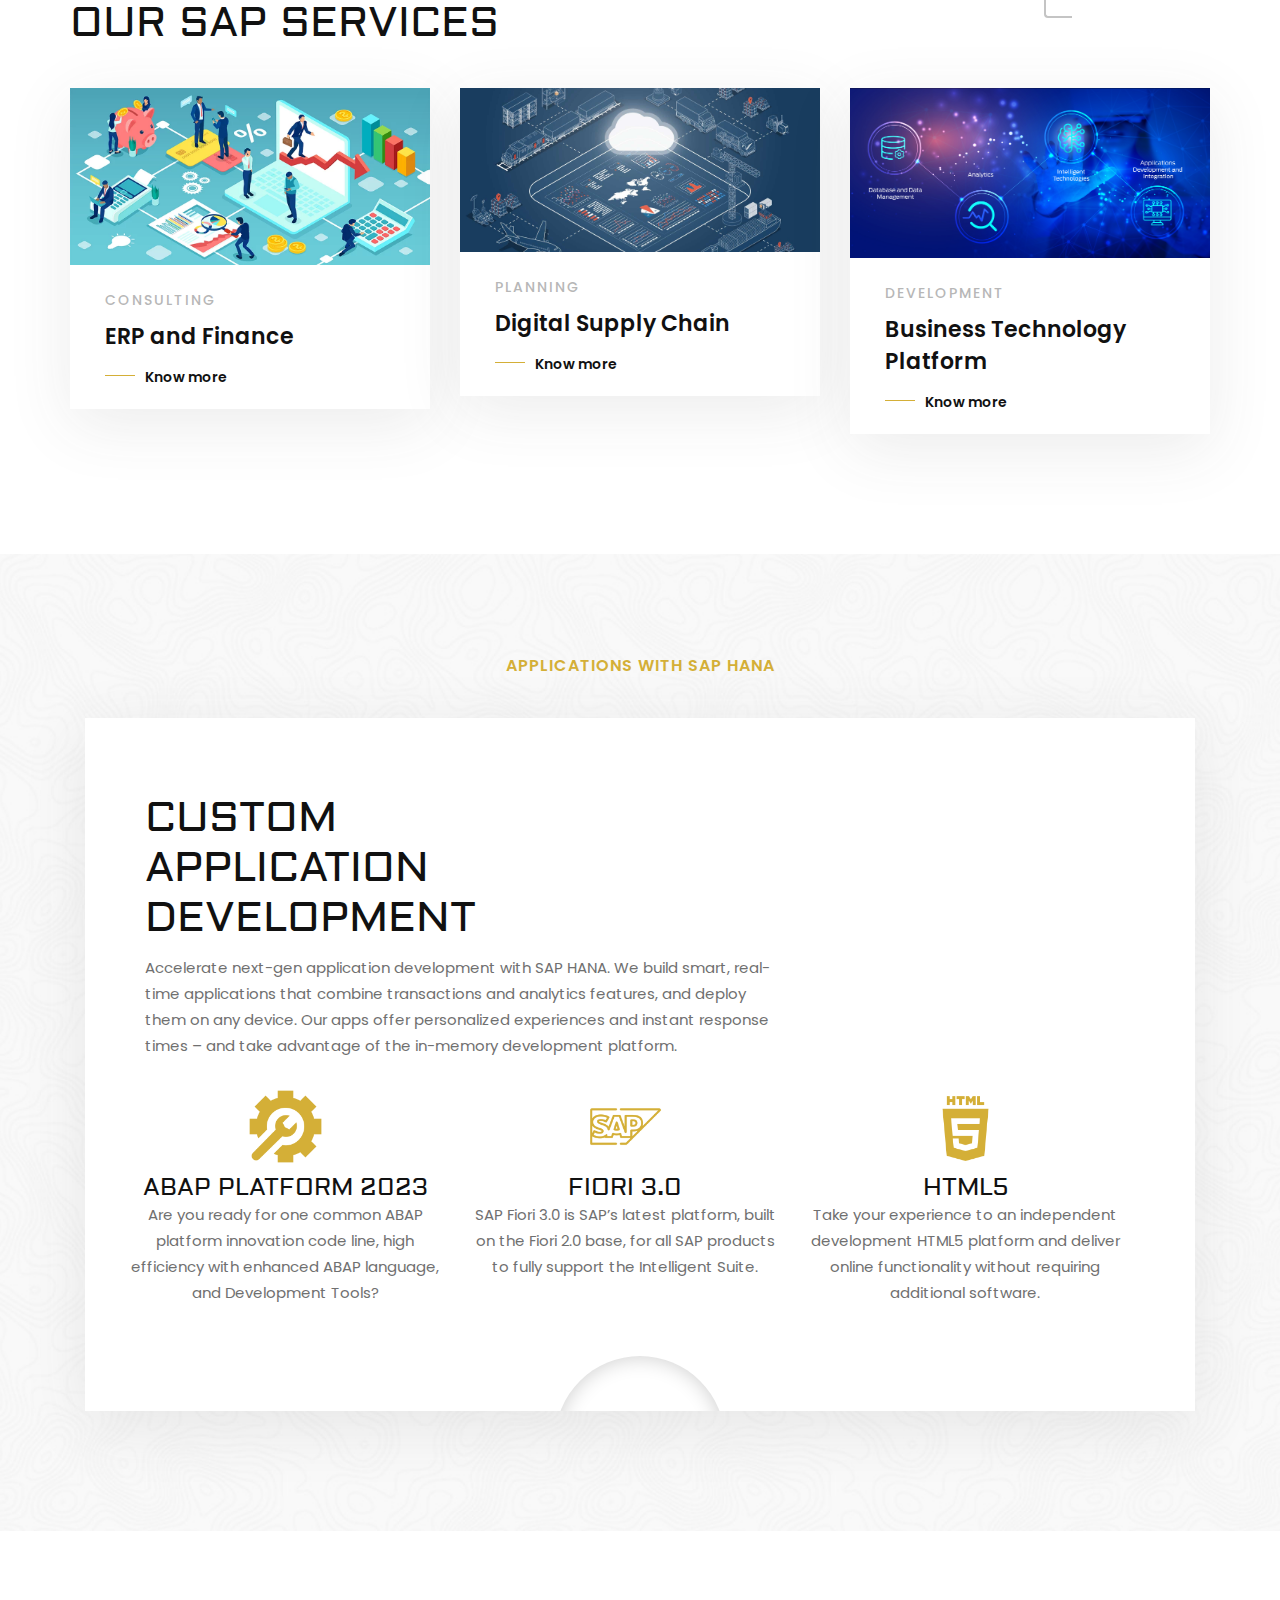
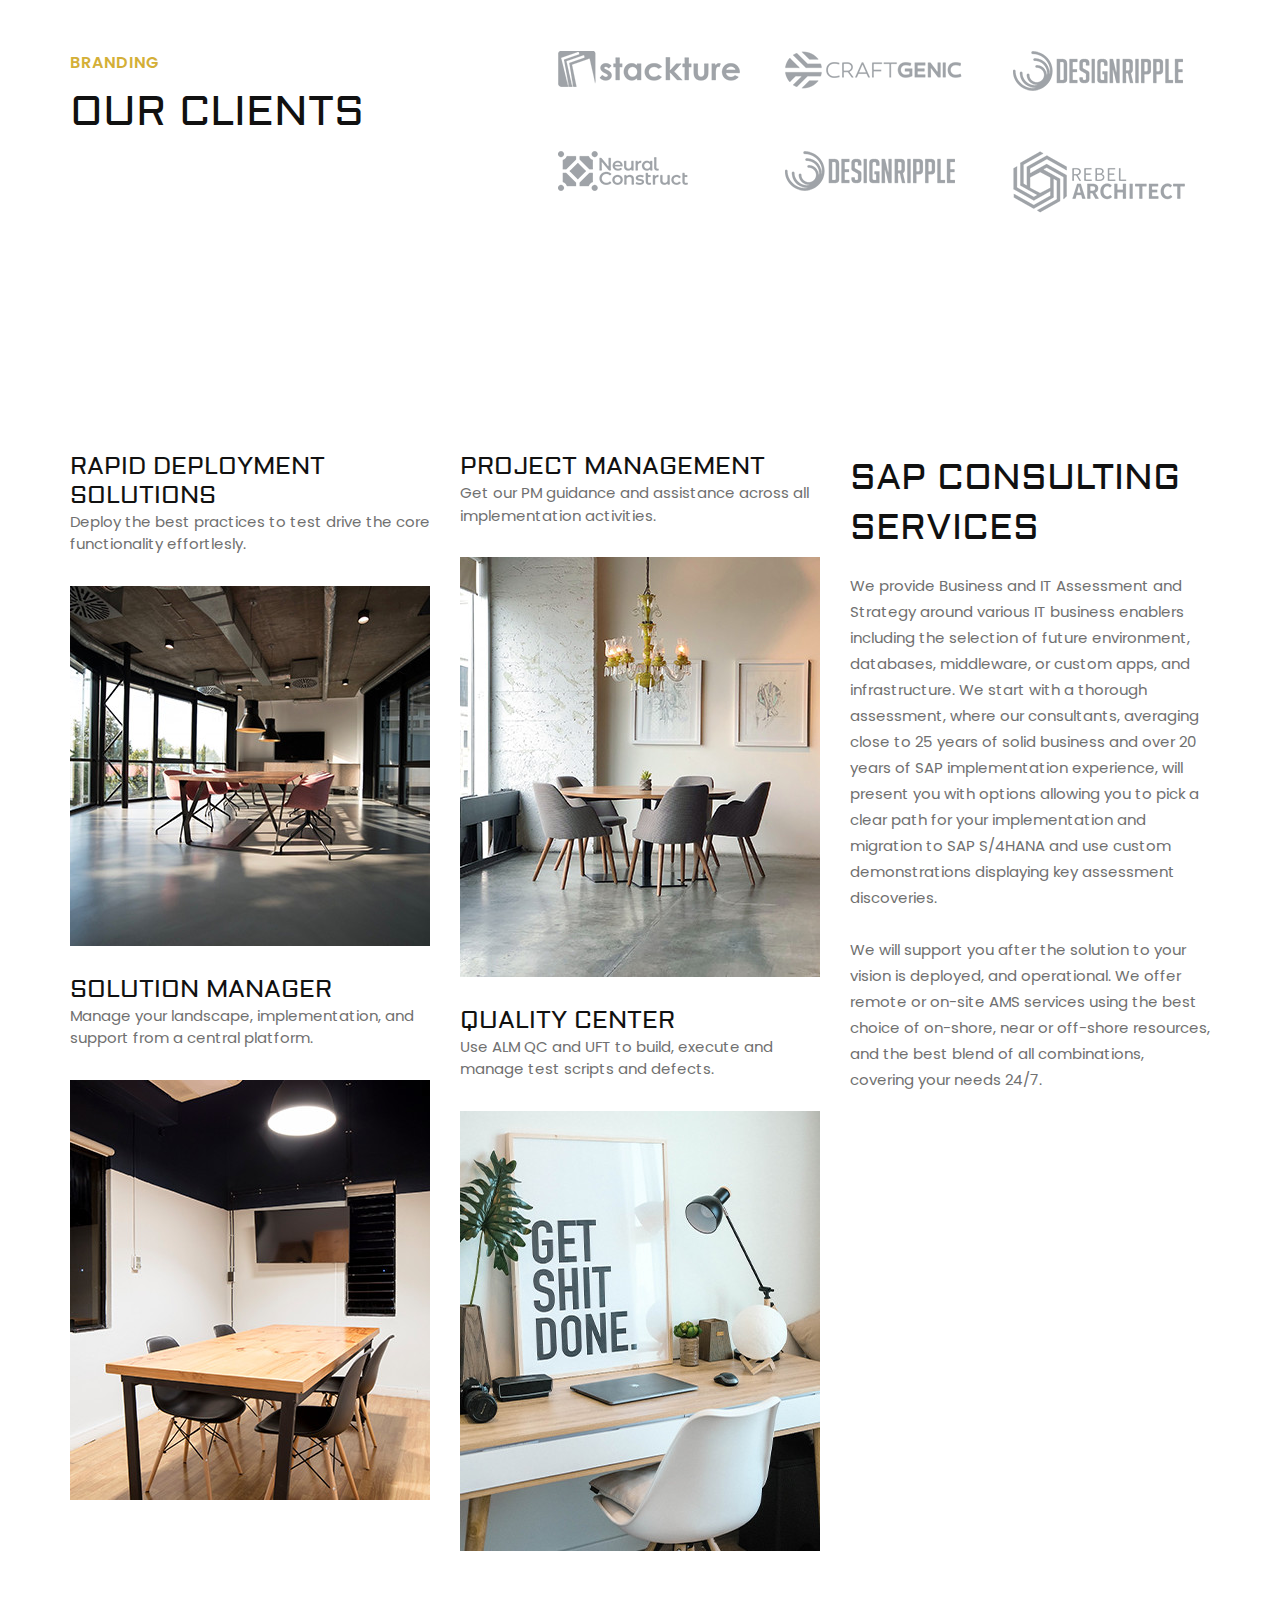
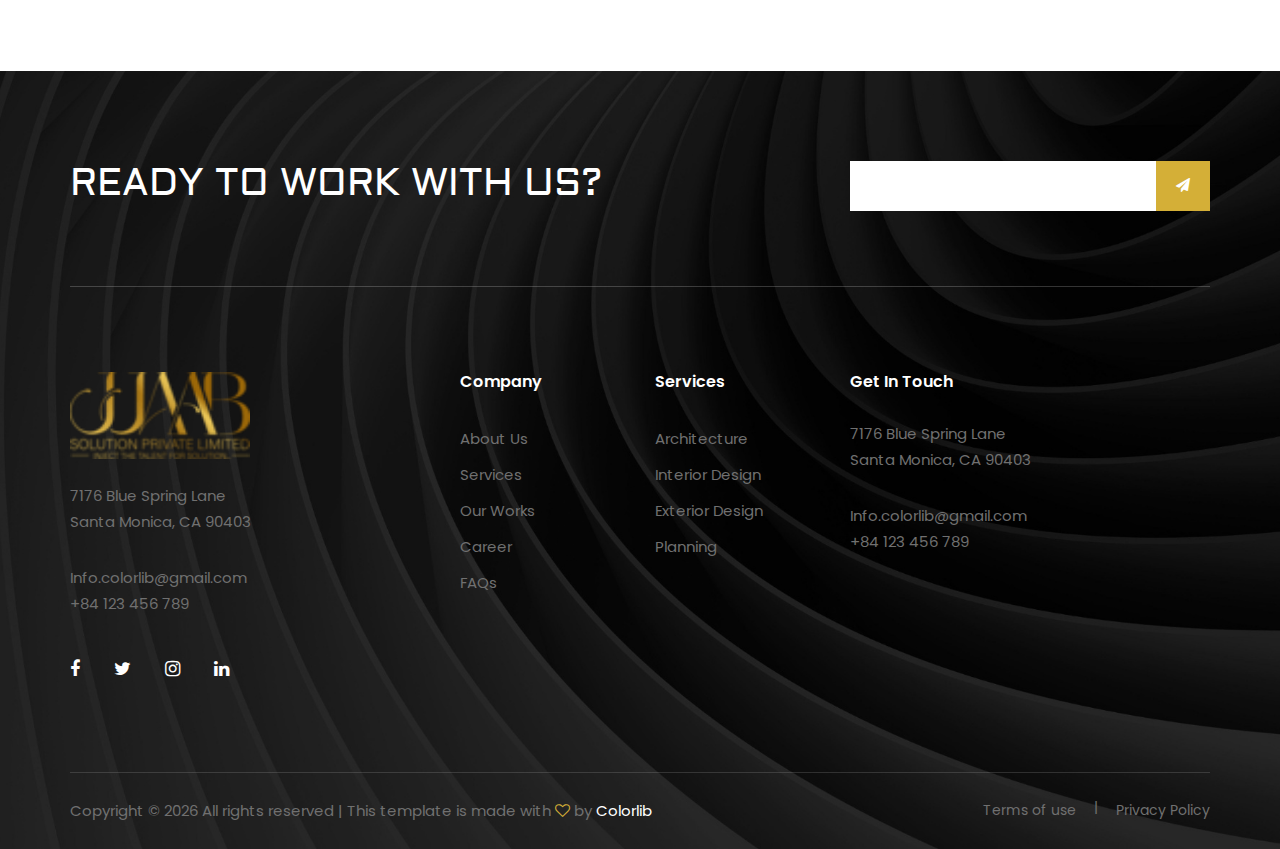
<file: services copy.html>
<!DOCTYPE html>
<html lang="zxx">

<head>
    <meta charset="UTF-8">
    <meta name="description" content="Staging Template">
    <meta name="keywords" content="Staging, unica, creative, html">
    <meta name="viewport" content="width=device-width, initial-scale=1.0">
    <meta http-equiv="X-UA-Compatible" content="ie=edge">
    <title>Staging | Template</title>

    <!-- Google Font -->
    <link href="https://fonts.googleapis.com/css2?family=Poppins:wght@300;400;500;600;700;800;900&display=swap"
    rel="stylesheet">
    <link href="https://fonts.googleapis.com/css2?family=Aldrich&display=swap" rel="stylesheet">

    <!-- Css Styles -->
    <link rel="stylesheet" href="css/bootstrap.min.css" type="text/css">
    <link rel="stylesheet" href="css/font-awesome.min.css" type="text/css">
    <link rel="stylesheet" href="css/elegant-icons.css" type="text/css">
    <link rel="stylesheet" href="css/owl.carousel.min.css" type="text/css">
    <link rel="stylesheet" href="css/slicknav.min.css" type="text/css">
    <link rel="stylesheet" href="css/style.css" type="text/css">
</head>

<body>
    <!-- Page Preloder -->
    <div id="preloder">
        <div class="loader"></div>
    </div>

    <!-- Offcanvas Menu Begin -->
    <div class="offcanvas-menu-overlay"></div>
    <div class="offcanvas-menu-wrapper">
        <div class="offcanvas__logo">
            <a href="#"><img src="img/logo.png" alt=""></a>
        </div>
        <div id="mobile-menu-wrap"></div>
        <div class="offcanvas__widget">
            <span>Call us for any questions</span>
            <h4>+91-7904213713</h4>
        </div>
    </div>
    <!-- Offcanvas Menu End -->

    <!-- Header Section Begin -->
    <header class="header">
        <div class="container-fluid">
            <div class="row">
                <div class="col-lg-3">
                    <div class="header__logo">
                        <a href="#"><img src="img/logo.png" alt=""></a>
                    </div>
                </div>
                <div class="col-lg-6">
                    <nav class="header__menu mobile-menu">
                        <ul>
                            <li ><a href="./index.html">Home</a></li>
                            
                            <li><a href="./about.html">About</a></li>
                            <li class="active"><a href="./services.html">Services</a></li>
                            
                            <li><a href="./contact.html">Contact</a></li>
                        </ul>
                    </nav>
                </div>
                <div class="col-lg-3">
                    <div class="header__widget">
                        <span>Call us for any questions</span>
                        <h4>+91-7904213713</h4>
                    </div>
                </div>
            </div>
            <div class="canvas__open"><i class="fa fa-bars"></i></div>
        </div>
    </header>
    <!-- Header Section End -->

    <!-- Breadcrumb Section Begin -->
    <div class="breadcrumb-option spad set-bg" data-setbg="img/breadcrumb-bg.jpg">
        <div class="container">
            <div class="row">
                <div class="col-lg-12 text-center">
                    <div class="breadcrumb__text">
                        <h2>Our Services</h2>
                        <div class="breadcrumb__links">
                            <a href="./index.html">Home</a>
                            <span>Our Services</span>
                        </div>
                    </div>
                </div>
            </div>
        </div>
    </div>
    <!-- Breadcrumb Section End -->

    <!-- Services Section Begin -->
    <section class="services spad">
        <div class="container">
            <div class="row">
                <div class="col-lg-12">
                    <div class="section-title">
                        <span>Our specialization</span>
                        <h2>What we do</h2>
                        <h5>We build smart, real-time applications with analytics</h5>
                    </div>
                </div>
            </div>
            <div class="row">
                <div class="col-lg-3 col-md-6 col-sm-6">
                    <div class="services__item">
                        <img class="smallicon" src="img/services/consultation.png" alt="">
                        <h4>SAP Consulting Services</h4>
                        <p> we provide expert SAP consulting services to help businesses optimize their ERP systems.With decades of industry experience, we guide clients through seamless implementations, upgrades, and integrations.</p>
                    </div>
                </div>
                <div class="col-lg-3 col-md-6 col-sm-6">
                    <div class="services__item">
                        <img class="smallicon" src="img/services/sap.png" alt="">
                        <h4>SAP S/4HANA</h4>
                        <p>SAP's next-generation enterprise resource planning (ERP) system, built on the SAP HANA in-memory database, offering real-time data processing and analytics for businesses to streamline processes and adapt to changing market demands. </p>
                    </div>
                </div>
                <div class="col-lg-3 col-md-6 col-sm-6">
                    <div class="services__item">
                        <img class="smallicon" src="img/services/server.png" alt="">
                        <h4>Data Migration and Governance</h4>
                        <p>We ensure seamless data migration and governance, maintaining data integrity, accuracy, and compliance throughout your SAP implementation. </p>
                    </div>
                </div>
                <div class="col-lg-3 col-md-6 col-sm-6">
                    <div class="services__item">
                        <img src="img/services/services-4.png" alt="">
                        <h4>Custom Applications</h4>
                        <p>We design and develop custom SAP applications tailored to your business needs. Our solutions enhance user experience, streamline processes, and drive real-time insights for improved efficiency.</p>
                    </div>
                </div>
            </div>
            
        </div>
    </section>
    <!-- Services Section End -->



    <!-- Counter Section End -->
    <section class="counter spad set-bg" data-setbg="img/counter-bg.jpg">
        <div class="container">
            <div class="counter__content">
                <div class="counter__content">
                    
                    <div class="row">
                        
                        <div class="col-lg-3 col-md-6 col-sm-6">
                            <div class="counter__item">
                                <div class="counter__item__number">
                                    <h2 class="count">50 %</h2>
                                </div>
                                <div class="counter__item__text">
                                    <h5>Reduction in <br /> Manual Processes</h5>
                                </div>
                            </div>
                        </div>
                        <div class="col-lg-3 col-md-6 col-sm-6">
                            <div class="counter__item">
                                <div class="counter__item__number">
                                    <h2 class="count">30%   </h2>
                                </div>
                                <div class="counter__item__text">
                                    <h5>Lower Cost of <br />  Ownership</h5>
                                </div>
                            </div>
                        </div>
                        <div class="col-lg-3 col-md-6 col-sm-6">
                            <div class="counter__item">
                                <div class="counter__item__number">
                                    <h2 class="count">36</h2>
                                </div>
                                <div class="counter__item__text">
                                    <h5>Awards<br /> Received</h5>
                                </div>
                            </div>
                        </div>
                        <div class="col-lg-3 col-md-6 col-sm-6">
                            <div class="counter__item">
                                <div class="counter__item__number">
                                    <h2 class="count">74</h2>
                                </div>
                                <div class="counter__item__text">
                                    <h5>Cups Of<br /> Coffee</h5>
                                </div>
                            </div>
                        </div>
                    </div>
                </div>
            </div>
        </div>
    </section>
    <!-- Counter Section End -->

        <!-- Latest Section Begin -->
        <section class="latest spad">
            <div class="container">
                <div class="row">
                    <div class="col-lg-9 col-md-8 col-sm-6">
                        <div class="section-title">
                            <span>Bright Business</span>
                            <h2>Our SAP Services</h2>
                        </div>
                    </div>
                    <div class="col-lg-3 col-md-4 col-sm-6">
                        <div class="latest__btn">
                            <a href="#" class="primary-btn normal-btn">View All</a>
                        </div>
                    </div>
                </div>
                <div class="row">
                    <div class="col-lg-4 col-md-6 col-sm-6">
                        <div class="latest__item">
                            <div class="latest__item__pic">
                                <img src="img/finance-erp-graphic.webp" alt="">
                            </div>
                            <div class="latest__item__text">
                                <span>Consulting</span>
                                <h4>ERP and Finance</h4>
                                <a href="#">Know more</a>
                            </div>
                        </div>
                    </div>
                    <div class="col-lg-4 col-md-6 col-sm-6">
                        <div class="latest__item">
                            <div class="latest__item__pic">
                                <img src="img/ht.jpg" alt="">
                            </div>
                            <div class="latest__item__text">
                                <span>Planning</span>
                                <h4>Digital Supply Chain</h4>
                                <a href="#">Know more</a>
                            </div>
                        </div>
                    </div>
                    <div class="col-lg-4 col-md-6 col-sm-6">
                        <div class="latest__item">
                            <div class="latest__item__pic">
                                <img src="img/btp.jpg" alt="">
                            </div>
                            <div class="latest__item__text">
                                <span>Development</span>
                                <h4>Business Technology Platform</h4>
                                <a href="#">Know more</a>
                            </div>
                        </div>
                    </div>
                </div>
            </div>
        </section>
        <!-- Latest Section End -->

    <!-- Testimonial Section Begin -->
<section class="testimonial spad set-bg" data-setbg="img/testimonial/testimonial-bg.jpg">
    <div class="container">
        <div class="row">
            <div class="col-lg-12 text-center">
                <div class="section-title">
                    <span>Applications With SAP HANA</span>
                </div>
            </div>
        </div>

        <div class="col-lg-12">
            <div class="testimonial__carousel">
                <div class="row ">
                    <div class="col-lg-4 col-md-4">
                        <div class="about__text about__page__text">
                            <div class="section-title">
                                <h2>Custom Application Development</h2>
                            </div>
                        </div>
                    </div>
                    <div class="col-lg-8 col-md-8">
                        <div class="about__page__services">
                            <div class="about__page__services__text">
                                <p>Accelerate next-gen application development with SAP HANA.
                                    We build smart, real-time applications that combine transactions and analytics features, and deploy them on any device. Our apps offer personalized experiences and instant response times – and take advantage of the in-memory development platform.</p>
                            </div>

                            <!-- Services Row -->
                            </div>
                            <!-- End Services Row -->

                        </div>
                        <div class="row justify-content-center text-center">
                            <div class="col-lg-4 col-md-4 col-sm-12 d-flex flex-column align-items-center">
                                <img class="smallicon" src="img/services/wrench (1).png" alt="">
                                <h4>ABAP PLATFORM 2023</h4>
                                <p>Are you ready for one common ABAP platform innovation code line, high efficiency with enhanced ABAP language, and Development Tools?</p>
                            </div>
                            <div class="col-lg-4 col-md-4 col-sm-12 d-flex flex-column align-items-center">
                                <img class="smallicon" src="img/services/sap1.png" alt="">
                                <h4>FIORI 3.0</h4>
                                <p>SAP Fiori 3.0 is SAP’s latest platform, built on the Fiori 2.0 base, for all SAP products to fully support the Intelligent Suite.</p>
                            </div>
                            <div class="col-lg-4 col-md-4 col-sm-12 d-flex flex-column align-items-center">
                                <img class="smallicon" src="img/services/html (1).png" alt="">
                                <h4>HTML5</h4>
                                <p>Take your experience to an independent development HTML5 platform and deliver online functionality without requiring additional software.</p>
                            </div>
                        
                    </div>
                </div>
            </div>
        </div>

    </div>
</section>

    <!-- Testimonial Section End -->



    <!-- Client Section Begin -->
    <section class="clients spad">
        <div class="container">
            <div class="row">
                <div class="col-lg-5 col-md-5">
                    <div class="section-title">
                        <span>Branding</span>
                        <h2>Our Clients</h2>
                    </div>
                </div>
                <div class="col-lg-7 col-md-7">
                    <div class="row">
                        <div class="col-lg-4 col-md-4 col-sm-4">
                            <a href="#"><img src="img/logo/logo-1.png" alt=""></a>
                        </div>
                        <div class="col-lg-4 col-md-4 col-sm-4">
                            <a href="#"><img src="img/logo/logo-2.png" alt=""></a>
                        </div>
                        <div class="col-lg-4 col-md-4 col-sm-4">
                            <a href="#"><img src="img/logo/logo-3.png" alt=""></a>
                        </div>
                        <div class="col-lg-4 col-md-4 col-sm-4">
                            <a href="#"><img src="img/logo/logo-4.png" alt=""></a>
                        </div>
                        <div class="col-lg-4 col-md-4 col-sm-4">
                            <a href="#"><img src="img/logo/logo-3.png" alt=""></a>
                        </div>
                        <div class="col-lg-4 col-md-4 col-sm-4">
                            <a href="#"><img src="img/logo/logo-5.png" alt=""></a>
                        </div>
                    </div>
                </div>
            </div>
        </div>
    </section>
    <!-- Client Section End -->

    <!-- Project Details Section Begin -->
    <section class="project-details spad">
        <div class="container">
            <div class="row">
                <div class="col-lg-8">
                    <div class="row">
                        <div class="col-lg-6 col-md-6 col-sm-6">
                            <div class="product__details__widget__item">
                                <h4>Rapid Deployment Solutions</h4>
                                <span>Deploy the best practices to test drive the core functionality effortlesly.
                                </span>
                                
                            </div>
                            <img src="img/project/details/details-1.jpg" alt="">
                            <div class="product__details__widget__item">
                                <h4>Solution Manager</h4>
                                <span>Manage your landscape, implementation, and support from a central platform.</span>
                                
                            </div>
                            <img src="img/project/details/details-3.jpg" alt="">
                            
                        </div>
                        <div class="col-lg-6 col-md-6 col-sm-6">
                            <div class="product__details__widget__item">
                                <h4>Project Management</h4>
                                <span>Get our PM guidance and assistance across all implementation activities.</span>
                                
                            </div>
                            <img src="img/project/details/details-2.jpg" alt="">
                            <div class="product__details__widget__item">
                                <h4>Quality Center</h4>
                                <span>Use ALM QC and UFT to build, execute and manage test scripts and defects.</span>
                                
                            </div>
                            <img src="img/project/details/details-4.jpg" alt="">
                            
                        </div>
                    </div>
                </div>
                <div class="col-lg-4">
                    <div class="project__sidebar">
                        <div class="project__sidebar__about">
                            <h2>SAP Consulting Services</h2>
                            <p>We provide Business and IT Assessment and Strategy around various IT business enablers including the selection of future environment, databases, middleware, or custom apps, and infrastructure.  We start with a thorough assessment, where our consultants, averaging close to 25 years of solid business and over 20 years of SAP implementation experience, will present you with options allowing you to pick a clear path for your implementation and migration to SAP S/4HANA and use custom demonstrations displaying key assessment discoveries.</p>
                            <p>We will support you after the solution to your vision is deployed, and operational. We offer remote or on-site AMS services using the best choice of on-shore, near or off-shore resources, and the best blend of all combinations, covering your needs 24/7.</p>
                        </div>
                        
                    </div>
                </div>
            </div>
        </div>
    </section>
    <!-- Project Details Section End -->



    <!-- Footer Section Begin -->
    <footer class="footer set-bg" data-setbg="img/footer-bg.jpg">
        <div class="container">
            <div class="footer__top">
                <div class="row">
                    <div class="col-lg-8 col-md-6">
                        <div class="footer__top__text">
                            <h2>Ready To Work With Us?</h2>
                        </div>
                    </div>
                    <div class="col-lg-4 col-md-6">
                        <div class="footer__top__newslatter">
                            <form action="#">
                                <input type="text" placeholder="Enter your email...">
                                <button type="submit"><i class="fa fa-send"></i></button>
                            </form>
                        </div>
                    </div>
                </div>
            </div>
            <div class="row">
                <div class="col-lg-3 col-md-6 col-dm-6">
                    <div class="footer__about">
                        <div class="footer__logo">
                            <a href="#"><img src="img/logo.png" alt=""></a>
                        </div>
                        <p>7176 Blue Spring Lane <br />Santa Monica, CA 90403</p>
                        <ul>
                            <li>Info.colorlib@gmail.com</li>
                            <li>+84 123 456 789</li>
                        </ul>
                        <div class="footer__social">
                            <a href="#"><i class="fa fa-facebook"></i></a>
                            <a href="#"><i class="fa fa-twitter"></i></a>
                            <a href="#"><i class="fa fa-instagram"></i></a>
                            <a href="#"><i class="fa fa-linkedin"></i></a>
                        </div>
                    </div>
                </div>
                <div class="col-lg-2 offset-lg-1 col-md-3 col-sm-6">
                    <div class="footer__widget">
                        <h6>Company</h6>
                        <ul>
                            <li><a href="#">About Us</a></li>
                            <li><a href="#">Services</a></li>
                            <li><a href="#">Our Works</a></li>
                            <li><a href="#">Career</a></li>
                            <li><a href="#">FAQs</a></li>
                        </ul>
                    </div>
                </div>
                <div class="col-lg-2 col-md-3 col-sm-6">
                    <div class="footer__widget">
                        <h6>Services</h6>
                        <ul>
                            <li><a href="#">Architecture</a></li>
                            <li><a href="#">Interior Design</a></li>
                            <li><a href="#">Exterior Design</a></li>
                            <li><a href="#">Planning</a></li>
                        </ul>
                    </div>
                </div>
                <div class="col-lg-4 col-md-6 col-sm-6">
                    <div class="footer__address">
                        <h6>Get In Touch</h6>
                        <p>7176 Blue Spring Lane <br />Santa Monica, CA 90403</p>
                        <ul>
                            <li>Info.colorlib@gmail.com</li>
                            <li>+84 123 456 789</li>
                        </ul>
                    </div>
                </div>
            </div>
            <div class="copyright">
                <div class="row">
                    <div class="col-lg-8 col-md-7">
                        <div class="copyright__text">
                            <p>Copyright © <script>
                                document.write(new Date().getFullYear());
                            </script> All rights reserved | This template is made with <i class="fa fa-heart-o"
                            aria-hidden="true"></i> by <a href="https://colorlib.com"
                            target="_blank">Colorlib</a>
                        </p>
                    </div>
                </div>
                <div class="col-lg-4 col-md-5">
                    <div class="copyright__widget">
                        <a href="#">Terms of use</a>
                        <a href="#">Privacy Policy</a>
                    </div>
                </div>
            </div>
        </div>
    </div>
</footer>
<!-- Footer Section End -->

<!-- Js Plugins -->
<script src="js/jquery-3.3.1.min.js"></script>
<script src="js/bootstrap.min.js"></script>
<script src="js/jquery.slicknav.js"></script>
<script src="js/owl.carousel.min.js"></script>
<script src="js/slick.min.js"></script>
<script src="js/main.js"></script>
</body>

</html>
</file>
<file: css/elegant-icons.css>
@font-face {
	font-family: 'ElegantIcons';
	src:url('../fonts/ElegantIcons.eot');
	src:url('../fonts/ElegantIcons.eot?#iefix') format('embedded-opentype'),
		url('../fonts/ElegantIcons.woff') format('woff'),
		url('../fonts/ElegantIcons.ttf') format('truetype'),
		url('../fonts/ElegantIcons.svg#ElegantIcons') format('svg');
	font-weight: normal;
	font-style: normal;
}

/* Use the following CSS code if you want to use data attributes for inserting your icons */
[data-icon]:before {
	font-family: 'ElegantIcons';
	content: attr(data-icon);
	speak: none;
	font-weight: normal;
	font-variant: normal;
	text-transform: none;
	line-height: 1;
	-webkit-font-smoothing: antialiased;
	-moz-osx-font-smoothing: grayscale;
}

/* Use the following CSS code if you want to have a class per icon */
/*
Instead of a list of all class selectors,
you can use the generic selector below, but it's slower:
[class*="your-class-prefix"] {
*/
.arrow_up, .arrow_down, .arrow_left, .arrow_right, .arrow_left-up, .arrow_right-up, .arrow_right-down, .arrow_left-down, .arrow-up-down, .arrow_up-down_alt, .arrow_left-right_alt, .arrow_left-right, .arrow_expand_alt2, .arrow_expand_alt, .arrow_condense, .arrow_expand, .arrow_move, .arrow_carrot-up, .arrow_carrot-down, .arrow_carrot-left, .arrow_carrot-right, .arrow_carrot-2up, .arrow_carrot-2down, .arrow_carrot-2left, .arrow_carrot-2right, .arrow_carrot-up_alt2, .arrow_carrot-down_alt2, .arrow_carrot-left_alt2, .arrow_carrot-right_alt2, .arrow_carrot-2up_alt2, .arrow_carrot-2down_alt2, .arrow_carrot-2left_alt2, .arrow_carrot-2right_alt2, .arrow_triangle-up, .arrow_triangle-down, .arrow_triangle-left, .arrow_triangle-right, .arrow_triangle-up_alt2, .arrow_triangle-down_alt2, .arrow_triangle-left_alt2, .arrow_triangle-right_alt2, .arrow_back, .icon_minus-06, .icon_plus, .icon_close, .icon_check, .icon_minus_alt2, .icon_plus_alt2, .icon_close_alt2, .icon_check_alt2, .icon_zoom-out_alt, .icon_zoom-in_alt, .icon_search, .icon_box-empty, .icon_box-selected, .icon_minus-box, .icon_plus-box, .icon_box-checked, .icon_circle-empty, .icon_circle-slelected, .icon_stop_alt2, .icon_stop, .icon_pause_alt2, .icon_pause, .icon_menu, .icon_menu-square_alt2, .icon_menu-circle_alt2, .icon_ul, .icon_ol, .icon_adjust-horiz, .icon_adjust-vert, .icon_document_alt, .icon_documents_alt, .icon_pencil, .icon_pencil-edit_alt, .icon_pencil-edit, .icon_folder-alt, .icon_folder-open_alt, .icon_folder-add_alt, .icon_info_alt, .icon_error-oct_alt, .icon_error-circle_alt, .icon_error-triangle_alt, .icon_question_alt2, .icon_question, .icon_comment_alt, .icon_chat_alt, .icon_vol-mute_alt, .icon_volume-low_alt, .icon_volume-high_alt, .icon_quotations, .icon_quotations_alt2, .icon_clock_alt, .icon_lock_alt, .icon_lock-open_alt, .icon_key_alt, .icon_cloud_alt, .icon_cloud-upload_alt, .icon_cloud-download_alt, .icon_image, .icon_images, .icon_lightbulb_alt, .icon_gift_alt, .icon_house_alt, .icon_genius, .icon_mobile, .icon_tablet, .icon_laptop, .icon_desktop, .icon_camera_alt, .icon_mail_alt, .icon_cone_alt, .icon_ribbon_alt, .icon_bag_alt, .icon_creditcard, .icon_cart_alt, .icon_paperclip, .icon_tag_alt, .icon_tags_alt, .icon_trash_alt, .icon_cursor_alt, .icon_mic_alt, .icon_compass_alt, .icon_pin_alt, .icon_pushpin_alt, .icon_map_alt, .icon_drawer_alt, .icon_toolbox_alt, .icon_book_alt, .icon_calendar, .icon_film, .icon_table, .icon_contacts_alt, .icon_headphones, .icon_lifesaver, .icon_piechart, .icon_refresh, .icon_link_alt, .icon_link, .icon_loading, .icon_blocked, .icon_archive_alt, .icon_heart_alt, .icon_star_alt, .icon_star-half_alt, .icon_star, .icon_star-half, .icon_tools, .icon_tool, .icon_cog, .icon_cogs, .arrow_up_alt, .arrow_down_alt, .arrow_left_alt, .arrow_right_alt, .arrow_left-up_alt, .arrow_right-up_alt, .arrow_right-down_alt, .arrow_left-down_alt, .arrow_condense_alt, .arrow_expand_alt3, .arrow_carrot_up_alt, .arrow_carrot-down_alt, .arrow_carrot-left_alt, .arrow_carrot-right_alt, .arrow_carrot-2up_alt, .arrow_carrot-2dwnn_alt, .arrow_carrot-2left_alt, .arrow_carrot-2right_alt, .arrow_triangle-up_alt, .arrow_triangle-down_alt, .arrow_triangle-left_alt, .arrow_triangle-right_alt, .icon_minus_alt, .icon_plus_alt, .icon_close_alt, .icon_check_alt, .icon_zoom-out, .icon_zoom-in, .icon_stop_alt, .icon_menu-square_alt, .icon_menu-circle_alt, .icon_document, .icon_documents, .icon_pencil_alt, .icon_folder, .icon_folder-open, .icon_folder-add, .icon_folder_upload, .icon_folder_download, .icon_info, .icon_error-circle, .icon_error-oct, .icon_error-triangle, .icon_question_alt, .icon_comment, .icon_chat, .icon_vol-mute, .icon_volume-low, .icon_volume-high, .icon_quotations_alt, .icon_clock, .icon_lock, .icon_lock-open, .icon_key, .icon_cloud, .icon_cloud-upload, .icon_cloud-download, .icon_lightbulb, .icon_gift, .icon_house, .icon_camera, .icon_mail, .icon_cone, .icon_ribbon, .icon_bag, .icon_cart, .icon_tag, .icon_tags, .icon_trash, .icon_cursor, .icon_mic, .icon_compass, .icon_pin, .icon_pushpin, .icon_map, .icon_drawer, .icon_toolbox, .icon_book, .icon_contacts, .icon_archive, .icon_heart, .icon_profile, .icon_group, .icon_grid-2x2, .icon_grid-3x3, .icon_music, .icon_pause_alt, .icon_phone, .icon_upload, .icon_download, .social_facebook, .social_twitter, .social_pinterest, .social_googleplus, .social_tumblr, .social_tumbleupon, .social_wordpress, .social_instagram, .social_dribbble, .social_vimeo, .social_linkedin, .social_rss, .social_deviantart, .social_share, .social_myspace, .social_skype, .social_youtube, .social_picassa, .social_googledrive, .social_flickr, .social_blogger, .social_spotify, .social_delicious, .social_facebook_circle, .social_twitter_circle, .social_pinterest_circle, .social_googleplus_circle, .social_tumblr_circle, .social_stumbleupon_circle, .social_wordpress_circle, .social_instagram_circle, .social_dribbble_circle, .social_vimeo_circle, .social_linkedin_circle, .social_rss_circle, .social_deviantart_circle, .social_share_circle, .social_myspace_circle, .social_skype_circle, .social_youtube_circle, .social_picassa_circle, .social_googledrive_alt2, .social_flickr_circle, .social_blogger_circle, .social_spotify_circle, .social_delicious_circle, .social_facebook_square, .social_twitter_square, .social_pinterest_square, .social_googleplus_square, .social_tumblr_square, .social_stumbleupon_square, .social_wordpress_square, .social_instagram_square, .social_dribbble_square, .social_vimeo_square, .social_linkedin_square, .social_rss_square, .social_deviantart_square, .social_share_square, .social_myspace_square, .social_skype_square, .social_youtube_square, .social_picassa_square, .social_googledrive_square, .social_flickr_square, .social_blogger_square, .social_spotify_square, .social_delicious_square, .icon_printer, .icon_calulator, .icon_building, .icon_floppy, .icon_drive, .icon_search-2, .icon_id, .icon_id-2, .icon_puzzle, .icon_like, .icon_dislike, .icon_mug, .icon_currency, .icon_wallet, .icon_pens, .icon_easel, .icon_flowchart, .icon_datareport, .icon_briefcase, .icon_shield, .icon_percent, .icon_globe, .icon_globe-2, .icon_target, .icon_hourglass, .icon_balance, .icon_rook, .icon_printer-alt, .icon_calculator_alt, .icon_building_alt, .icon_floppy_alt, .icon_drive_alt, .icon_search_alt, .icon_id_alt, .icon_id-2_alt, .icon_puzzle_alt, .icon_like_alt, .icon_dislike_alt, .icon_mug_alt, .icon_currency_alt, .icon_wallet_alt, .icon_pens_alt, .icon_easel_alt, .icon_flowchart_alt, .icon_datareport_alt, .icon_briefcase_alt, .icon_shield_alt, .icon_percent_alt, .icon_globe_alt, .icon_clipboard {
	font-family: 'ElegantIcons';
	speak: none;
	font-style: normal;
	font-weight: normal;
	font-variant: normal;
	text-transform: none;
	line-height: 1;
	-webkit-font-smoothing: antialiased;
}
.arrow_up:before {
	content: "\21";
}
.arrow_down:before {
	content: "\22";
}
.arrow_left:before {
	content: "\23";
}
.arrow_right:before {
	content: "\24";
}
.arrow_left-up:before {
	content: "\25";
}
.arrow_right-up:before {
	content: "\26";
}
.arrow_right-down:before {
	content: "\27";
}
.arrow_left-down:before {
	content: "\28";
}
.arrow-up-down:before {
	content: "\29";
}
.arrow_up-down_alt:before {
	content: "\2a";
}
.arrow_left-right_alt:before {
	content: "\2b";
}
.arrow_left-right:before {
	content: "\2c";
}
.arrow_expand_alt2:before {
	content: "\2d";
}
.arrow_expand_alt:before {
	content: "\2e";
}
.arrow_condense:before {
	content: "\2f";
}
.arrow_expand:before {
	content: "\30";
}
.arrow_move:before {
	content: "\31";
}
.arrow_carrot-up:before {
	content: "\32";
}
.arrow_carrot-down:before {
	content: "\33";
}
.arrow_carrot-left:before {
	content: "\34";
}
.arrow_carrot-right:before {
	content: "\35";
}
.arrow_carrot-2up:before {
	content: "\36";
}
.arrow_carrot-2down:before {
	content: "\37";
}
.arrow_carrot-2left:before {
	content: "\38";
}
.arrow_carrot-2right:before {
	content: "\39";
}
.arrow_carrot-up_alt2:before {
	content: "\3a";
}
.arrow_carrot-down_alt2:before {
	content: "\3b";
}
.arrow_carrot-left_alt2:before {
	content: "\3c";
}
.arrow_carrot-right_alt2:before {
	content: "\3d";
}
.arrow_carrot-2up_alt2:before {
	content: "\3e";
}
.arrow_carrot-2down_alt2:before {
	content: "\3f";
}
.arrow_carrot-2left_alt2:before {
	content: "\40";
}
.arrow_carrot-2right_alt2:before {
	content: "\41";
}
.arrow_triangle-up:before {
	content: "\42";
}
.arrow_triangle-down:before {
	content: "\43";
}
.arrow_triangle-left:before {
	content: "\44";
}
.arrow_triangle-right:before {
	content: "\45";
}
.arrow_triangle-up_alt2:before {
	content: "\46";
}
.arrow_triangle-down_alt2:before {
	content: "\47";
}
.arrow_triangle-left_alt2:before {
	content: "\48";
}
.arrow_triangle-right_alt2:before {
	content: "\49";
}
.arrow_back:before {
	content: "\4a";
}
.icon_minus-06:before {
	content: "\4b";
}
.icon_plus:before {
	content: "\4c";
}
.icon_close:before {
	content: "\4d";
}
.icon_check:before {
	content: "\4e";
}
.icon_minus_alt2:before {
	content: "\4f";
}
.icon_plus_alt2:before {
	content: "\50";
}
.icon_close_alt2:before {
	content: "\51";
}
.icon_check_alt2:before {
	content: "\52";
}
.icon_zoom-out_alt:before {
	content: "\53";
}
.icon_zoom-in_alt:before {
	content: "\54";
}
.icon_search:before {
	content: "\55";
}
.icon_box-empty:before {
	content: "\56";
}
.icon_box-selected:before {
	content: "\57";
}
.icon_minus-box:before {
	content: "\58";
}
.icon_plus-box:before {
	content: "\59";
}
.icon_box-checked:before {
	content: "\5a";
}
.icon_circle-empty:before {
	content: "\5b";
}
.icon_circle-slelected:before {
	content: "\5c";
}
.icon_stop_alt2:before {
	content: "\5d";
}
.icon_stop:before {
	content: "\5e";
}
.icon_pause_alt2:before {
	content: "\5f";
}
.icon_pause:before {
	content: "\60";
}
.icon_menu:before {
	content: "\61";
}
.icon_menu-square_alt2:before {
	content: "\62";
}
.icon_menu-circle_alt2:before {
	content: "\63";
}
.icon_ul:before {
	content: "\64";
}
.icon_ol:before {
	content: "\65";
}
.icon_adjust-horiz:before {
	content: "\66";
}
.icon_adjust-vert:before {
	content: "\67";
}
.icon_document_alt:before {
	content: "\68";
}
.icon_documents_alt:before {
	content: "\69";
}
.icon_pencil:before {
	content: "\6a";
}
.icon_pencil-edit_alt:before {
	content: "\6b";
}
.icon_pencil-edit:before {
	content: "\6c";
}
.icon_folder-alt:before {
	content: "\6d";
}
.icon_folder-open_alt:before {
	content: "\6e";
}
.icon_folder-add_alt:before {
	content: "\6f";
}
.icon_info_alt:before {
	content: "\70";
}
.icon_error-oct_alt:before {
	content: "\71";
}
.icon_error-circle_alt:before {
	content: "\72";
}
.icon_error-triangle_alt:before {
	content: "\73";
}
.icon_question_alt2:before {
	content: "\74";
}
.icon_question:before {
	content: "\75";
}
.icon_comment_alt:before {
	content: "\76";
}
.icon_chat_alt:before {
	content: "\77";
}
.icon_vol-mute_alt:before {
	content: "\78";
}
.icon_volume-low_alt:before {
	content: "\79";
}
.icon_volume-high_alt:before {
	content: "\7a";
}
.icon_quotations:before {
	content: "\7b";
}
.icon_quotations_alt2:before {
	content: "\7c";
}
.icon_clock_alt:before {
	content: "\7d";
}
.icon_lock_alt:before {
	content: "\7e";
}
.icon_lock-open_alt:before {
	content: "\e000";
}
.icon_key_alt:before {
	content: "\e001";
}
.icon_cloud_alt:before {
	content: "\e002";
}
.icon_cloud-upload_alt:before {
	content: "\e003";
}
.icon_cloud-download_alt:before {
	content: "\e004";
}
.icon_image:before {
	content: "\e005";
}
.icon_images:before {
	content: "\e006";
}
.icon_lightbulb_alt:before {
	content: "\e007";
}
.icon_gift_alt:before {
	content: "\e008";
}
.icon_house_alt:before {
	content: "\e009";
}
.icon_genius:before {
	content: "\e00a";
}
.icon_mobile:before {
	content: "\e00b";
}
.icon_tablet:before {
	content: "\e00c";
}
.icon_laptop:before {
	content: "\e00d";
}
.icon_desktop:before {
	content: "\e00e";
}
.icon_camera_alt:before {
	content: "\e00f";
}
.icon_mail_alt:before {
	content: "\e010";
}
.icon_cone_alt:before {
	content: "\e011";
}
.icon_ribbon_alt:before {
	content: "\e012";
}
.icon_bag_alt:before {
	content: "\e013";
}
.icon_creditcard:before {
	content: "\e014";
}
.icon_cart_alt:before {
	content: "\e015";
}
.icon_paperclip:before {
	content: "\e016";
}
.icon_tag_alt:before {
	content: "\e017";
}
.icon_tags_alt:before {
	content: "\e018";
}
.icon_trash_alt:before {
	content: "\e019";
}
.icon_cursor_alt:before {
	content: "\e01a";
}
.icon_mic_alt:before {
	content: "\e01b";
}
.icon_compass_alt:before {
	content: "\e01c";
}
.icon_pin_alt:before {
	content: "\e01d";
}
.icon_pushpin_alt:before {
	content: "\e01e";
}
.icon_map_alt:before {
	content: "\e01f";
}
.icon_drawer_alt:before {
	content: "\e020";
}
.icon_toolbox_alt:before {
	content: "\e021";
}
.icon_book_alt:before {
	content: "\e022";
}
.icon_calendar:before {
	content: "\e023";
}
.icon_film:before {
	content: "\e024";
}
.icon_table:before {
	content: "\e025";
}
.icon_contacts_alt:before {
	content: "\e026";
}
.icon_headphones:before {
	content: "\e027";
}
.icon_lifesaver:before {
	content: "\e028";
}
.icon_piechart:before {
	content: "\e029";
}
.icon_refresh:before {
	content: "\e02a";
}
.icon_link_alt:before {
	content: "\e02b";
}
.icon_link:before {
	content: "\e02c";
}
.icon_loading:before {
	content: "\e02d";
}
.icon_blocked:before {
	content: "\e02e";
}
.icon_archive_alt:before {
	content: "\e02f";
}
.icon_heart_alt:before {
	content: "\e030";
}
.icon_star_alt:before {
	content: "\e031";
}
.icon_star-half_alt:before {
	content: "\e032";
}
.icon_star:before {
	content: "\e033";
}
.icon_star-half:before {
	content: "\e034";
}
.icon_tools:before {
	content: "\e035";
}
.icon_tool:before {
	content: "\e036";
}
.icon_cog:before {
	content: "\e037";
}
.icon_cogs:before {
	content: "\e038";
}
.arrow_up_alt:before {
	content: "\e039";
}
.arrow_down_alt:before {
	content: "\e03a";
}
.arrow_left_alt:before {
	content: "\e03b";
}
.arrow_right_alt:before {
	content: "\e03c";
}
.arrow_left-up_alt:before {
	content: "\e03d";
}
.arrow_right-up_alt:before {
	content: "\e03e";
}
.arrow_right-down_alt:before {
	content: "\e03f";
}
.arrow_left-down_alt:before {
	content: "\e040";
}
.arrow_condense_alt:before {
	content: "\e041";
}
.arrow_expand_alt3:before {
	content: "\e042";
}
.arrow_carrot_up_alt:before {
	content: "\e043";
}
.arrow_carrot-down_alt:before {
	content: "\e044";
}
.arrow_carrot-left_alt:before {
	content: "\e045";
}
.arrow_carrot-right_alt:before {
	content: "\e046";
}
.arrow_carrot-2up_alt:before {
	content: "\e047";
}
.arrow_carrot-2dwnn_alt:before {
	content: "\e048";
}
.arrow_carrot-2left_alt:before {
	content: "\e049";
}
.arrow_carrot-2right_alt:before {
	content: "\e04a";
}
.arrow_triangle-up_alt:before {
	content: "\e04b";
}
.arrow_triangle-down_alt:before {
	content: "\e04c";
}
.arrow_triangle-left_alt:before {
	content: "\e04d";
}
.arrow_triangle-right_alt:before {
	content: "\e04e";
}
.icon_minus_alt:before {
	content: "\e04f";
}
.icon_plus_alt:before {
	content: "\e050";
}
.icon_close_alt:before {
	content: "\e051";
}
.icon_check_alt:before {
	content: "\e052";
}
.icon_zoom-out:before {
	content: "\e053";
}
.icon_zoom-in:before {
	content: "\e054";
}
.icon_stop_alt:before {
	content: "\e055";
}
.icon_menu-square_alt:before {
	content: "\e056";
}
.icon_menu-circle_alt:before {
	content: "\e057";
}
.icon_document:before {
	content: "\e058";
}
.icon_documents:before {
	content: "\e059";
}
.icon_pencil_alt:before {
	content: "\e05a";
}
.icon_folder:before {
	content: "\e05b";
}
.icon_folder-open:before {
	content: "\e05c";
}
.icon_folder-add:before {
	content: "\e05d";
}
.icon_folder_upload:before {
	content: "\e05e";
}
.icon_folder_download:before {
	content: "\e05f";
}
.icon_info:before {
	content: "\e060";
}
.icon_error-circle:before {
	content: "\e061";
}
.icon_error-oct:before {
	content: "\e062";
}
.icon_error-triangle:before {
	content: "\e063";
}
.icon_question_alt:before {
	content: "\e064";
}
.icon_comment:before {
	content: "\e065";
}
.icon_chat:before {
	content: "\e066";
}
.icon_vol-mute:before {
	content: "\e067";
}
.icon_volume-low:before {
	content: "\e068";
}
.icon_volume-high:before {
	content: "\e069";
}
.icon_quotations_alt:before {
	content: "\e06a";
}
.icon_clock:before {
	content: "\e06b";
}
.icon_lock:before {
	content: "\e06c";
}
.icon_lock-open:before {
	content: "\e06d";
}
.icon_key:before {
	content: "\e06e";
}
.icon_cloud:before {
	content: "\e06f";
}
.icon_cloud-upload:before {
	content: "\e070";
}
.icon_cloud-download:before {
	content: "\e071";
}
.icon_lightbulb:before {
	content: "\e072";
}
.icon_gift:before {
	content: "\e073";
}
.icon_house:before {
	content: "\e074";
}
.icon_camera:before {
	content: "\e075";
}
.icon_mail:before {
	content: "\e076";
}
.icon_cone:before {
	content: "\e077";
}
.icon_ribbon:before {
	content: "\e078";
}
.icon_bag:before {
	content: "\e079";
}
.icon_cart:before {
	content: "\e07a";
}
.icon_tag:before {
	content: "\e07b";
}
.icon_tags:before {
	content: "\e07c";
}
.icon_trash:before {
	content: "\e07d";
}
.icon_cursor:before {
	content: "\e07e";
}
.icon_mic:before {
	content: "\e07f";
}
.icon_compass:before {
	content: "\e080";
}
.icon_pin:before {
	content: "\e081";
}
.icon_pushpin:before {
	content: "\e082";
}
.icon_map:before {
	content: "\e083";
}
.icon_drawer:before {
	content: "\e084";
}
.icon_toolbox:before {
	content: "\e085";
}
.icon_book:before {
	content: "\e086";
}
.icon_contacts:before {
	content: "\e087";
}
.icon_archive:before {
	content: "\e088";
}
.icon_heart:before {
	content: "\e089";
}
.icon_profile:before {
	content: "\e08a";
}
.icon_group:before {
	content: "\e08b";
}
.icon_grid-2x2:before {
	content: "\e08c";
}
.icon_grid-3x3:before {
	content: "\e08d";
}
.icon_music:before {
	content: "\e08e";
}
.icon_pause_alt:before {
	content: "\e08f";
}
.icon_phone:before {
	content: "\e090";
}
.icon_upload:before {
	content: "\e091";
}
.icon_download:before {
	content: "\e092";
}
.social_facebook:before {
	content: "\e093";
}
.social_twitter:before {
	content: "\e094";
}
.social_pinterest:before {
	content: "\e095";
}
.social_googleplus:before {
	content: "\e096";
}
.social_tumblr:before {
	content: "\e097";
}
.social_tumbleupon:before {
	content: "\e098";
}
.social_wordpress:before {
	content: "\e099";
}
.social_instagram:before {
	content: "\e09a";
}
.social_dribbble:before {
	content: "\e09b";
}
.social_vimeo:before {
	content: "\e09c";
}
.social_linkedin:before {
	content: "\e09d";
}
.social_rss:before {
	content: "\e09e";
}
.social_deviantart:before {
	content: "\e09f";
}
.social_share:before {
	content: "\e0a0";
}
.social_myspace:before {
	content: "\e0a1";
}
.social_skype:before {
	content: "\e0a2";
}
.social_youtube:before {
	content: "\e0a3";
}
.social_picassa:before {
	content: "\e0a4";
}
.social_googledrive:before {
	content: "\e0a5";
}
.social_flickr:before {
	content: "\e0a6";
}
.social_blogger:before {
	content: "\e0a7";
}
.social_spotify:before {
	content: "\e0a8";
}
.social_delicious:before {
	content: "\e0a9";
}
.social_facebook_circle:before {
	content: "\e0aa";
}
.social_twitter_circle:before {
	content: "\e0ab";
}
.social_pinterest_circle:before {
	content: "\e0ac";
}
.social_googleplus_circle:before {
	content: "\e0ad";
}
.social_tumblr_circle:before {
	content: "\e0ae";
}
.social_stumbleupon_circle:before {
	content: "\e0af";
}
.social_wordpress_circle:before {
	content: "\e0b0";
}
.social_instagram_circle:before {
	content: "\e0b1";
}
.social_dribbble_circle:before {
	content: "\e0b2";
}
.social_vimeo_circle:before {
	content: "\e0b3";
}
.social_linkedin_circle:before {
	content: "\e0b4";
}
.social_rss_circle:before {
	content: "\e0b5";
}
.social_deviantart_circle:before {
	content: "\e0b6";
}
.social_share_circle:before {
	content: "\e0b7";
}
.social_myspace_circle:before {
	content: "\e0b8";
}
.social_skype_circle:before {
	content: "\e0b9";
}
.social_youtube_circle:before {
	content: "\e0ba";
}
.social_picassa_circle:before {
	content: "\e0bb";
}
.social_googledrive_alt2:before {
	content: "\e0bc";
}
.social_flickr_circle:before {
	content: "\e0bd";
}
.social_blogger_circle:before {
	content: "\e0be";
}
.social_spotify_circle:before {
	content: "\e0bf";
}
.social_delicious_circle:before {
	content: "\e0c0";
}
.social_facebook_square:before {
	content: "\e0c1";
}
.social_twitter_square:before {
	content: "\e0c2";
}
.social_pinterest_square:before {
	content: "\e0c3";
}
.social_googleplus_square:before {
	content: "\e0c4";
}
.social_tumblr_square:before {
	content: "\e0c5";
}
.social_stumbleupon_square:before {
	content: "\e0c6";
}
.social_wordpress_square:before {
	content: "\e0c7";
}
.social_instagram_square:before {
	content: "\e0c8";
}
.social_dribbble_square:before {
	content: "\e0c9";
}
.social_vimeo_square:before {
	content: "\e0ca";
}
.social_linkedin_square:before {
	content: "\e0cb";
}
.social_rss_square:before {
	content: "\e0cc";
}
.social_deviantart_square:before {
	content: "\e0cd";
}
.social_share_square:before {
	content: "\e0ce";
}
.social_myspace_square:before {
	content: "\e0cf";
}
.social_skype_square:before {
	content: "\e0d0";
}
.social_youtube_square:before {
	content: "\e0d1";
}
.social_picassa_square:before {
	content: "\e0d2";
}
.social_googledrive_square:before {
	content: "\e0d3";
}
.social_flickr_square:before {
	content: "\e0d4";
}
.social_blogger_square:before {
	content: "\e0d5";
}
.social_spotify_square:before {
	content: "\e0d6";
}
.social_delicious_square:before {
	content: "\e0d7";
}
.icon_printer:before {
	content: "\e103";
}
.icon_calulator:before {
	content: "\e0ee";
}
.icon_building:before {
	content: "\e0ef";
}
.icon_floppy:before {
	content: "\e0e8";
}
.icon_drive:before {
	content: "\e0ea";
}
.icon_search-2:before {
	content: "\e101";
}
.icon_id:before {
	content: "\e107";
}
.icon_id-2:before {
	content: "\e108";
}
.icon_puzzle:before {
	content: "\e102";
}
.icon_like:before {
	content: "\e106";
}
.icon_dislike:before {
	content: "\e0eb";
}
.icon_mug:before {
	content: "\e105";
}
.icon_currency:before {
	content: "\e0ed";
}
.icon_wallet:before {
	content: "\e100";
}
.icon_pens:before {
	content: "\e104";
}
.icon_easel:before {
	content: "\e0e9";
}
.icon_flowchart:before {
	content: "\e109";
}
.icon_datareport:before {
	content: "\e0ec";
}
.icon_briefcase:before {
	content: "\e0fe";
}
.icon_shield:before {
	content: "\e0f6";
}
.icon_percent:before {
	content: "\e0fb";
}
.icon_globe:before {
	content: "\e0e2";
}
.icon_globe-2:before {
	content: "\e0e3";
}
.icon_target:before {
	content: "\e0f5";
}
.icon_hourglass:before {
	content: "\e0e1";
}
.icon_balance:before {
	content: "\e0ff";
}
.icon_rook:before {
	content: "\e0f8";
}
.icon_printer-alt:before {
	content: "\e0fa";
}
.icon_calculator_alt:before {
	content: "\e0e7";
}
.icon_building_alt:before {
	content: "\e0fd";
}
.icon_floppy_alt:before {
	content: "\e0e4";
}
.icon_drive_alt:before {
	content: "\e0e5";
}
.icon_search_alt:before {
	content: "\e0f7";
}
.icon_id_alt:before {
	content: "\e0e0";
}
.icon_id-2_alt:before {
	content: "\e0fc";
}
.icon_puzzle_alt:before {
	content: "\e0f9";
}
.icon_like_alt:before {
	content: "\e0dd";
}
.icon_dislike_alt:before {
	content: "\e0f1";
}
.icon_mug_alt:before {
	content: "\e0dc";
}
.icon_currency_alt:before {
	content: "\e0f3";
}
.icon_wallet_alt:before {
	content: "\e0d8";
}
.icon_pens_alt:before {
	content: "\e0db";
}
.icon_easel_alt:before {
	content: "\e0f0";
}
.icon_flowchart_alt:before {
	content: "\e0df";
}
.icon_datareport_alt:before {
	content: "\e0f2";
}
.icon_briefcase_alt:before {
	content: "\e0f4";
}
.icon_shield_alt:before {
	content: "\e0d9";
}
.icon_percent_alt:before {
	content: "\e0da";
}
.icon_globe_alt:before {
	content: "\e0de";
}
.icon_clipboard:before {
	content: "\e0e6";
}


	.glyph {
		float: left;
		text-align: center;
		padding: .75em;
		margin: .4em 1.5em .75em 0;
		width: 6em;
text-shadow: none;
	}
        .glyph_big {
        font-size: 128px;
        color: #59c5dc;
        float: left;
        margin-right: 20px;
        }

        .glyph div { padding-bottom: 10px;}

	.glyph input {
		font-family: consolas, monospace;
		font-size: 12px;
		width: 100%;
		text-align: center;
		border: 0;
		box-shadow: 0 0 0 1px #ccc;
		padding: .2em;
                -moz-border-radius: 5px;
                -webkit-border-radius: 5px;
	}
	.centered {
		margin-left: auto;
		margin-right: auto;
	}
	.glyph .fs1 {
		font-size: 2em;
	}
</file>
<file: css/style.css>
/******************************************************************
  Theme Name: Staging
  Description: Staging bootstrap tamplate
  Author: Colorib
  Author URI: https://www.colorib.com//
  Version: 1.0
  Created: Colorib
******************************************************************/

/*------------------------------------------------------------------
[Table of contents]

1.  Template default CSS
	1.1	Variables
	1.2	Mixins
	1.3	Flexbox
	1.4	Reset
2.  Helper Css
3.  Header Section
4.  Hero Section
5.  Banner Section
6.  Product Section
7.  Intagram Section
8.  Latest Section
9.  Contact
10.  Footer Style
-------------------------------------------------------------------*/

/*----------------------------------------*/

/* Template default CSS
/*----------------------------------------*/

html,
body {
	height: 100%;
	font-family: "Poppins", sans-serif;
	-webkit-font-smoothing: antialiased;
}

h1,
h2,
h3,
h4,
h5,
h6 {
	margin: 0;
	color: #111111;
	font-weight: 400;
	font-family: "Aldrich", sans-serif;
}

h1 {
	font-size: 70px;
}

h2 {
	font-size: 36px;
}

h3 {
	font-size: 30px;
}

h4 {
	font-size: 24px;
}

h5 {
	font-size: 18px;
}

h6 {
	font-size: 16px;
}

p {
	font-size: 15px;
	font-family: "Poppins", sans-serif;
	color: #707070;
	font-weight: 400;
	line-height: 26px;
	margin: 0 0 15px 0;
}

img {
	max-width: 100%;
}

input:focus,
select:focus,
button:focus,
textarea:focus {
	outline: none;
}

a:hover,
a:focus {
	text-decoration: none;
	outline: none;
	color: #ffffff;
}

ul,
ol {
	padding: 0;
	margin: 0;
}

/*---------------------
  Helper CSS
-----------------------*/

.section-title {
	margin-bottom: 40px;
}

.section-title span {
	color: #D4AF37;
	font-size: 16px;
	font-weight: 600;
	text-transform: uppercase;
	letter-spacing: 1px;
	display: block;
	margin-bottom: 12px;
}

.section-title h2 {
	font-size: 42px;
	color: #111111;
	line-height: 50px;
	text-transform: uppercase;
}
.section-title1 h2 {
	font-size: 42px;
	color: #ffffff;
	line-height: 50px;
	text-transform: uppercase;
}

.set-bg {
	background-repeat: no-repeat;
	background-size: cover;
	background-position: top center;
	background-color: azure;
}

.spad {
	padding-top: 100px;
	padding-bottom: 100px;
}

.text-white h1,
.text-white h2,
.text-white h3,
.text-white h4,
.text-white h5,
.text-white h6,
.text-white p,
.text-white span,
.text-white li,
.text-white a {
	color: #fff;
}

/* buttons */

.primary-btn {
	display: inline-block;
	font-size: 16px;
	font-weight: 700;
	padding: 16px 50px;
	color: #ffffff;
	position: relative;
}

.primary-btn.normal-btn {
	color: #111111;
}

.primary-btn.normal-btn:before {
	border-color: #c4c4c4;
}

.primary-btn.normal-btn:after {
	border-color: #c4c4c4;
}

.primary-btn:before {
	position: absolute;
	left: 0;
	bottom: 0;
	height: 28px;
	width: 28px;
	border-left: 2px solid rgba(255, 255, 255, 0.2);
	border-bottom: 2px solid rgba(255, 255, 255, 0.2);
	content: "";
	border-radius: 0 0 0 4px;
	-webkit-transition: all, 0.5s;
	-o-transition: all, 0.5s;
	transition: all, 0.5s;
}

.primary-btn:after {
	position: absolute;
	right: 0;
	top: 0;
	height: 28px;
	width: 28px;
	border-right: 2px solid rgba(255, 255, 255, 0.2);
	border-top: 2px solid rgba(255, 255, 255, 0.2);
	content: "";
	border-radius: 0 4px 0 0;
	-webkit-transition: all, 0.5s;
	-o-transition: all, 0.5s;
	transition: all, 0.5s;
}

.primary-btn:hover:before {
	height: 100%;
	width: 100%;
	border-radius: 4px;
}

.primary-btn:hover:after {
	height: 100%;
	width: 100%;
	border-radius: 4px;
}

.site-btn {
	font-size: 16px;
	color: #ffffff;
	background: #D4AF37;
	font-weight: 600;
	border: none;
	display: inline-block;
	padding: 14px 36px;
}

/* Preloder */

#preloder {
	position: fixed;
	width: 100%;
	height: 100%;
	top: 0;
	left: 0;
	z-index: 999999;
	background: #ffffff;

}




.smallicon {
	height: 75px;
	width: 75px;
	margin-bottom: 10px;
}

.loader {
	width: 40px;
	height: 40px;
	position: absolute;
	top: 50%;
	left: 50%;
	margin-top: -13px;
	margin-left: -13px;
	border-radius: 60px;
	animation: loader 0.8s linear infinite;
	-webkit-animation: loader 0.8s linear infinite;
}

@keyframes loader {
	0% {
		-webkit-transform: rotate(0deg);
		transform: rotate(0deg);
		border: 4px solid #f44336;
		border-left-color: transparent;
	}
	50% {
		-webkit-transform: rotate(180deg);
		transform: rotate(180deg);
		border: 4px solid #673ab7;
		border-left-color: transparent;
	}
	100% {
		-webkit-transform: rotate(360deg);
		transform: rotate(360deg);
		border: 4px solid #f44336;
		border-left-color: transparent;
	}
}

@-webkit-keyframes loader {
	0% {
		-webkit-transform: rotate(0deg);
		border: 4px solid #f44336;
		border-left-color: transparent;
	}
	50% {
		-webkit-transform: rotate(180deg);
		border: 4px solid #673ab7;
		border-left-color: transparent;
	}
	100% {
		-webkit-transform: rotate(360deg);
		border: 4px solid #f44336;
		border-left-color: transparent;
	}
}

/*---------------------
  Header
-----------------------*/

.header {
	position: absolute;
	width: 100%;
	top: 0;
	
	left: 0;
	z-index: 9;
	padding: 30px 0 0;
	padding-bottom: 1rem;
	background: #ffffff;
}

.header.header-normal {
	position: relative;
	padding: 30px 0 30px;
}

.header__logo img {
    width: 150px;  /* Adjust as needed */
    height: auto;  /* Maintain aspect ratio */
    display: block;
    padding-bottom: 1rem; /* Remove unnecessary space */
	
}




.header__menu {
	text-align: center;
}

.header__menu ul li {
	list-style: none;
	display: inline-block;
	position: relative;
	margin-right: 40px;
}

.header__menu ul li.active a:after {
	-webkit-transform: scale(1);
	-ms-transform: scale(1);
	transform: scale(1);
}

.header__menu ul li:hover a:after {
	-webkit-transform: scale(1);
	-ms-transform: scale(1);
	transform: scale(1);
}

.header__menu ul li:hover .dropdown {
	top: 32px;
	opacity: 1;
	visibility: visible;
}

.header__menu ul li:last-child {
	margin-right: 0;
}

.header__menu ul li .dropdown {
	position: absolute;
	left: 0;
	top: 62px;
	width: 140px;
	background: #000000;
	text-align: left;
	padding: 5px 0;
	z-index: 9;
	opacity: 0;
	visibility: hidden;
	-webkit-transition: all, 0.3s;
	-o-transition: all, 0.3s;
	transition: all, 0.3s;
}

.header__menu ul li .dropdown li {
	display: block;
	margin-right: 0;
}

.header__menu ul li .dropdown li a {
	font-size: 14px;
	color: #111111;
	font-weight: 400;
	padding: 5px 20px;
	text-transform: capitalize;
}

.header__menu ul li .dropdown li a:after {
	display: none;
}

.header__menu ul li a {
	font-size: 15px;
	color: #000000;
	display: block;
	font-weight: 600;
	padding: 5px 0;
	position: relative;
}

.header__menu ul li a:after {
	position: absolute;
	left: 0;
	bottom: 0;
	height: 2px;
	width: 100%;
	background: #D4AF37;
	content: "";
	-webkit-transition: all, 0.4s;
	-o-transition: all, 0.4s;
	transition: all, 0.4s;
	-webkit-transform: scale(0);
	-ms-transform: scale(0);
	transform: scale(0);
}

.header__widget {
	text-align: right;
}

.header__widget span {
	font-size: 14px;
	font-family: "Aldrich", sans-serif;
	color: #b7b7b7;
	display: block;
	margin-bottom: 10px;
}

.header__widget h4 {
	font-size: 22px;
	color: #D4AF37;
}

.offcanvas-menu-wrapper {
	display: none;
}

.canvas__open {
	display: none;
}

/*---------------------
  Hero
-----------------------*/

.hero {
	position: relative;
}

.hero__items {
	height: 960px;
	padding: 0 40px;
	display: -webkit-box;
	display: -ms-flexbox;
	display: flex;
	-webkit-box-align: center;
	-ms-flex-align: center;
	align-items: center;
	-webkit-box-pack: center;
	-ms-flex-pack: center;
	justify-content: center;
}

.hero__text {
	max-width: 820px;
	text-align: center;
}

.hero__text h2 {
	color: #ffd344;
	font-size: 72px;
	line-height: 80px;
	text-transform: uppercase;
	margin-bottom: 45px;
	text-shadow:#000000 ;
	
	position: relative;
	top: 100px;
	opacity: 0;
	-webkit-transition: all, 0.3s;
	-o-transition: all, 0.3s;
	transition: all, 0.3s;
}

.hero__text .primary-btn {
	position: relative;
	top: 100px;
	opacity: 0;
	-webkit-transition: all, 0.6s;
	-o-transition: all, 0.6s;
	transition: all, 0.6s;
}

.hero__text .more_btn {
	font-size: 14px;
	color: #b7b7b7;
	position: absolute;
	left: 50%;
	margin-left: -50px;
	bottom: 55px;
}

.hero__text .hero__social {
	position: absolute;
	right: 145px;
	bottom: 55px;
}

.hero__text .hero__social a {
	display: inline-block;
	font-size: 18px;
	color: #ffffff;
	margin-right: 36px;
	-webkit-transition: all, 0.3s;
	-o-transition: all, 0.3s;
	transition: all, 0.3s;
}

.hero__text .hero__social a:hover {
	color: #D4AF37;
}

.hero__text .hero__social a:last-child {
	margin-right: 0;
}

.hero__slider.owl-carousel .owl-item.active .hero__text h2 {
	top: 0;
	opacity: 1;
}

.hero__slider.owl-carousel .owl-item.active .hero__text .primary-btn {
	top: 0;
	opacity: 1;
}

.hero__slider.owl-carousel .owl-dots {
	display: none;
}

.hero__slider.owl-carousel .owl-nav button {
	font-size: 28px;
	color: #ffffff;
	position: absolute;
	left: 145px;
	top: 50%;
	display: inline-block;
	height: 50px;
	width: 50px;
	margin-top: -25px;
}

.hero__slider.owl-carousel .owl-nav button.owl-next {
	left: auto;
	right: 145px;
}

.hero__slider.owl-carousel .owl-nav button:before {
	position: absolute;
	left: 0;
	bottom: 0;
	height: 20px;
	width: 20px;
	border-left: 2px solid rgba(255, 255, 255, 0.2);
	border-bottom: 2px solid rgba(255, 255, 255, 0.2);
	content: "";
	border-radius: 0 0 0 4px;
	-webkit-transition: all, 0.5s;
	-o-transition: all, 0.5s;
	transition: all, 0.5s;
}

.hero__slider.owl-carousel .owl-nav button:after {
	position: absolute;
	right: 0;
	top: 0;
	height: 20px;
	width: 20px;
	border-right: 2px solid rgba(255, 255, 255, 0.2);
	border-top: 2px solid rgba(255, 255, 255, 0.2);
	content: "";
	border-radius: 0 4px 0 0;
	-webkit-transition: all, 0.5s;
	-o-transition: all, 0.5s;
	transition: all, 0.5s;
}

.hero__slider.owl-carousel .owl-nav button:hover:before {
	height: 100%;
	width: 100%;
	border-radius: 4px;
}

.hero__slider.owl-carousel .owl-nav button:hover:after {
	height: 100%;
	width: 100%;
	border-radius: 4px;
}

.slide-num {
	position: absolute;
	left: 145px;
	bottom: 55px;
	z-index: 9;
}

.slide-num span {
	font-size: 16px;
	color: #ffffff;
	font-weight: 600;
	margin-right: 140px;
}

.slide-num span:last-child {
	margin-right: 0;
}

.slider__progress {
	width: 100px;
	height: 1px;
	background: rgba(222, 247, 255, 0.733);
	position: absolute;
	left: 180px;
	bottom: 67px;
	z-index: 9;
}

.slider__progress span {
	background: #ffffff;
	height: 2px;
	display: block;
	-webkit-transition: all, 0.4s;
	-o-transition: all, 0.4s;
	transition: all, 0.4s;
	position: relative;
	top: -1px;
}

/*---------------------
  Project Slider
-----------------------*/

.project {
	padding: 0 15px;
}

.project__slider__item {
	height: 600px;
	position: relative;
	overflow: hidden;
}

.project__slider__item:hover .project__slider__item__hover {
	bottom: 30px;
}

.project__slider__item:hover .project__slider__item__hover span {
	left: 0;
}

.project__slider__item:hover .project__slider__item__hover h5 {
	right: 0;
}

.project__slider.owl-carousel .col-lg-3 {
	max-width: 100%;
}

.project__slider.owl-carousel .owl-nav button {
	height: 50px;
	width: 50px;
	background: #ffffff;
	font-size: 28px;
	color: #111111;
	position: absolute;
	left: 35px;
	top: 50%;
	margin-top: -25px;
	line-height: 54px;
	text-align: center;
}

.project__slider.owl-carousel .owl-nav button.owl-next {
	left: auto;
	right: 35px;
}

.project__slider__item__hover {
	text-align: center;
	background: #ffffff;
	position: absolute;
	left: 25px;
	bottom: -500px;
	width: calc(100% - 50px);
	padding: 25px 15px;
	-webkit-transition: all, 0.5s;
	-o-transition: all, 0.5s;
	transition: all, 0.5s;
	overflow: hidden;
}

.project__slider__item__hover span {
	color: #D4AF37;
	font-size: 14px;
	font-weight: 600;
	letter-spacing: 2px;
	text-transform: uppercase;
	display: block;
	margin-bottom: 10px;
	position: relative;
	left: 30px;
	-webkit-transition: all, 1s;
	-o-transition: all, 1s;
	transition: all, 1s;
}

.project__slider__item__hover h5 {
	color: #111111;
	font-size: 20px;
	text-transform: uppercase;
	position: relative;
	right: 30px;
	-webkit-transition: all, 1s;
	-o-transition: all, 1s;
	transition: all, 1s;
}

/*---------------------
  Testimonial
-----------------------*/

.testimonial__carousel {
	position: relative;
	overflow: hidden;
	background: #ffffff;
	padding: 75px 60px 90px;
	margin-bottom: 20px;
	-webkit-box-shadow: 0px 15px 60px rgba(67, 69, 70, 0.1);
	box-shadow: 0px 15px 60px rgba(67, 69, 70, 0.1);
}

.testimonial__carousel1 {
	position: relative;
	overflow: hidden;
	background: #f5ea4e28;
	padding: 75px 60px 90px;
	margin-bottom: 20px;
}
	


.testimonial__carousel:after {
	position: absolute;
	content: "";
	left: calc(50% - 85px);
	bottom: -115px;
	width: 170px;
	height: 170px;
	background: rgba(255, 255, 255, 0.2);
	border-radius: 50%;
	-webkit-box-shadow: inset 0 0 21px rgba(0, 0, 0, 0.2);
	box-shadow: inset 0 0 21px rgba(0, 0, 0, 0.2);
}

.testimonial__carousel button.slick-arrow {
	font-size: 28px;
	color: #111111;
	position: absolute;
	left: 30px;
	top: 50%;
	display: inline-block;
	height: 50px;
	width: 50px;
	margin-top: -25px;
	background: transparent;
	border: none;
}

.testimonial__carousel button.slick-arrow.slick-next {
	left: auto;
	right: 30px;
}

.testimonial__carousel button.slick-arrow:before {
	position: absolute;
	left: 0;
	bottom: 0;
	height: 20px;
	width: 20px;
	border-left: 2px solid rgba(0, 0, 0, 0.2);
	border-bottom: 2px solid rgba(0, 0, 0, 0.2);
	content: "";
	border-radius: 0 0 0 4px;
	-webkit-transition: all, 0.5s;
	-o-transition: all, 0.5s;
	transition: all, 0.5s;
}

.testimonial__carousel button.slick-arrow:after {
	position: absolute;
	right: 0;
	top: 0;
	height: 20px;
	width: 20px;
	border-right: 2px solid rgba(0, 0, 0, 0.2);
	border-top: 2px solid rgba(0, 0, 0, 0.2);
	content: "";
	border-radius: 0 4px 0 0;
	-webkit-transition: all, 0.5s;
	-o-transition: all, 0.5s;
	transition: all, 0.5s;
}

.testimonial__carousel button.slick-arrow:hover:before {
	height: 100%;
	width: 100%;
	border-radius: 4px;
}

.testimonial__carousel button.slick-arrow:hover:after {
	height: 100%;
	width: 100%;
	border-radius: 4px;
}

.testimonial__item {
	text-align: center;
}

.testimonial__item p {
	font-size: 24px;
	color: #111111;
	font-weight: 300;
	font-style: italic;
	line-height: 48px;
}

.testimonial__client {
	margin-top: -75px;
	margin-bottom: 50px;
}

.testimonial__client .slick-track {
	-webkit-transition: all 0.1s;
	-o-transition: all 0.1s;
	transition: all 0.1s;
}

.testimonial__client .slick-slide {
	padding-top: 80px;
}

.testimonial__client .slick-slide {
	width: 100px;
	-webkit-transition: 0.4s;
	-o-transition: 0.4s;
	transition: 0.4s;
}

.testimonial__client .slick-slide.slick-center {
	width: 180px;
}

.testimonial__client .testimonial__client__pic img {
	-webkit-transition: 0.4s;
	-o-transition: 0.4s;
	transition: 0.4s;
}

.slick-active.slick-center {
	padding-top: 35px;
}

.slick-active.slick-center .testimonial__client__pic {
	height: 150px;
	width: 150px;
	position: absolute;
	left: 0px;
	top: -30px;
	right: -15px;
	margin: 0 auto;
	position: relative;
	z-index: 1;
	padding-top: 5px;
}

.slick-active.slick-center .testimonial__client__pic img {
	margin: 0 auto;
	width: 150px;
	height: 150px;
}

.slick-active.slick-center .testimonial__client__text {
	display: block;
	margin-top: -8px;
}

.testimonial__client__item {
	text-align: center;
	cursor: pointer;
}

.testimonial__client__item .testimonial__client__pic {
	height: 70px;
	width: 70px;
	margin: 0 auto;
}

.testimonial__client__item .testimonial__client__pic img {
	border-radius: 50%;
}

.testimonial__client__item .testimonial__client__text {
	display: none;
}

.testimonial__client__item h5 {
	color: #111111;
	font-weight: 600;
	font-family: "Poppins", sans-serif;
	font-size: 15px;
	margin-bottom: 5px;
}

.testimonial__client__item span {
	font-size: 14px;
	color: #D4AF37;
	display: block;
}

.logo__carousel.owl-carousel .owl-item img {
	display: inline-block;
	width: auto;
}

.logo__carousel .logo__carousel__item {
	display: -webkit-box;
	display: -ms-flexbox;
	display: flex;
	height: 62px;
	-webkit-box-align: center;
	-ms-flex-align: center;
	align-items: center;
}

/*---------------------
  Team
-----------------------*/

.team {
	padding-top: 120px;
	padding-bottom: 90px;
}

.team__btn {
	text-align: right;
}

.team__item {
	height: 480px;
	position: relative;
	z-index: 1;
	margin-bottom: 30px;
}

.team__item:after {
	position: absolute;
	left: 0;
	top: 0;
	height: 100%;
	width: 100%;
	background: rgba(255, 255, 255, 0.9);
	content: "";
	z-index: -1;
	opacity: 0;
	-webkit-transition: all, 0.5s, ease-out, 0.5s;
	-o-transition: all, 0.5s, ease-out, 0.5s;
	transition: all, 0.5s, ease-out, 0.5s;
}

.team__item:hover:after {
	opacity: 1;
}

.team__item:hover .team__text .team__title {
	border-bottom: 1px solid rgba(183, 183, 183, 0.2);
	padding: 0 0 32px;
	margin-bottom: 34px;
	opacity: 0;
	visibility: hidden;
	position: relative;
	bottom: initial;
	opacity: 1;
	visibility: visible;
}

.team__item:hover .team__text p {
	opacity: 1;
	visibility: visible;
}

.team__item:hover .team__text .team__social {
	opacity: 1;
	visibility: visible;
	bottom: 34px;
}

.team__text {
	height: 100%;
	position: relative;
	padding: 35px 30px 40px;
}

.team__text .team__title {
	position: absolute;
	left: 0;
	bottom: 42px;
	width: 100%;
	padding: 0 30px;
	-webkit-transition: all, 0.7s, ease-out, 0.7s;
	-o-transition: all, 0.7s, ease-out, 0.7s;
	transition: all, 0.7s, ease-out, 0.7s;
}

.team__text .team__title h5 {
	color: #ffffff;
	font-weight: 600;
	font-family: "Poppins", sans-serif;
	margin-bottom: 6px;
}

.team__text .team__title span {
	font-size: 14px;
	color: #D4AF37;
}

.team__text p {
	color: #b7b7b7;
	opacity: 0;
	visibility: hidden;
	-webkit-transition: all, 0.7s, ease-out, 0.7s;
	-o-transition: all, 0.7s, ease-out, 0.7s;
	transition: all, 0.7s, ease-out, 0.7s;
}

.team__text .team__social {
	position: absolute;
	left: 0;
	bottom: 0;
	width: 100%;
	padding: 0 30px;
	opacity: 0;
	visibility: hidden;
	-webkit-transition: all, 0.7s, ease-out, 0.7s;
	-o-transition: all, 0.7s, ease-out, 0.7s;
	transition: all, 0.7s, ease-out, 0.7s;
}

.team__text .team__social a {
	display: inline-block;
	font-size: 20px;
	color: #ffffff;
	margin-right: 34px;
	-webkit-transition: all, 0.3s;
	-o-transition: all, 0.3s;
	transition: all, 0.3s;
}

.team__text .team__social a:last-child {
	margin-right: 0;
}

.team__text .team__social a:hover {
	color: #D4AF37;
}

/*---------------------
  Call To Action
-----------------------*/

.callto {
	padding-top: 130px;
	padding-bottom: 135px;
}

.callto__text span {
	font-size: 16px;
	color: #D4AF37;
	font-weight: 600;
	text-transform: uppercase;
	letter-spacing: 1px;
	display: block;
	margin-bottom: 35px;
}

.callto__text h2 {
	font-size: 42px;
	color: #ffffff;
	line-height: 52px;
	text-transform: uppercase;
	margin-bottom: 36px;
}

.callto__text .primary-btn {
	background: #D4AF37;
	color: #ffffff;
	border-radius: 4px;
}

.callto__text .primary-btn:before {
	display: none;
}

.callto__text .primary-btn:after {
	display: none;
}

/*---------------------
  Latest
-----------------------*/

.latest {
	padding-top: 120px;
	padding-bottom: 90px;
}

.latest__btn {
	text-align: right;
}

.latest__item {
	-webkit-box-shadow: 0px 15px 60px rgba(67, 69, 70, 0.1);
	box-shadow: 0px 15px 60px rgba(67, 69, 70, 0.1);
	margin-bottom: 30px;
}

.latest__item img {
	min-width: 100%;
}

.latest__item:hover a {
	padding-left: 0;
}

.latest__item:hover a:after {
	left: auto;
	right: -50px;
}

.latest__item__text {
	padding-top: 25px;
	background: #ffffff;
	padding: 25px 35px 20px;
}

.latest__item__text span {
	color: #b7b7b7;
	font-size: 14px;
	font-weight: 500;
	letter-spacing: 2px;
	text-transform: uppercase;
	display: block;
	margin-bottom: 10px;
}

.latest__item__text h4 {
	color: #111111;
	font-size: 22px;
	font-family: "Poppins", sans-serif;
	font-weight: 600;
	line-height: 32px;
	margin-bottom: 12px;
}

.latest__item__text a {
	font-size: 14px;
	color: #111111;
	font-weight: 600;
	position: relative;
	padding-left: 40px;
	-webkit-transition: all, 0.5s;
	-o-transition: all, 0.5s;
	transition: all, 0.5s;
}

.latest__item__text a:after {
	position: absolute;
	left: 0;
	top: 8px;
	height: 1px;
	width: 30px;
	background: #D4AF37;
	content: "";
	-webkit-transition: all, 0.5s;
	-o-transition: all, 0.5s;
	transition: all, 0.5s;
}

/*---------------------
  Project
-----------------------*/

.project__item {
	margin-bottom: 50px;
	text-align: center;
}

.project__item img {
	min-width: 100%;
	margin-bottom: 26px;
}

.project__item h4 a {
	color: #111111;
	text-transform: uppercase;
}

/*---------------------
  Project Details
-----------------------*/

.project-details {
	padding-top: 120px;
	padding-bottom: 90px;
}

.project-details img {
	margin-bottom: 30px;
	min-width: 100%;
}

.project__sidebar__about {
	margin-bottom: 35px;
}

.project__sidebar__about h2 {
	color: #111111;
	line-height: 50px;
	text-transform: uppercase;
	margin-bottom: 20px;
}

.project__sidebar__about p {
	margin-bottom: 26px;
}

.project__sidebar__about p:last-child {
	margin-bottom: 0;
}

.product__details__widget__item {
	margin-bottom: 30px;
}

.product__details__widget__item span {
	color: #707070;
	font-size: 15px;
	display: block;
	margin-bottom: 10px;
}

.product__details__widget__item h4 {
	color: #111111;
	text-transform: uppercase;
}

.product__details__widget__item p {
	color: #111111;
	font-size: 24px;
	line-height: 36px;
}

/*---------------------
  Footer
-----------------------*/

.footer {
	padding-top: 90px;
}

.footer__top {
	border-bottom: 1px solid rgba(255, 255, 255, 0.2);
	padding-bottom: 75px;
	margin-bottom: 85px;
}

.footer__top__text h2 {
	color: #ffffff;
	font-size: 38px;
	text-transform: uppercase;
}

.footer__top__newslatter form {
	position: relative;
}

.footer__top__newslatter form input {
	width: 100%;
	height: 50px;
	color: #b7b7b7;
	padding-left: 30px;
	font-size: 14px;
	border: none;
}

.footer__top__newslatter form input::-webkit-input-placeholder {
	color: #b7b7b7;
}

.footer__top__newslatter form input::-moz-placeholder {
	color: #b7b7b7;
}

.footer__top__newslatter form input:-ms-input-placeholder {
	color: #b7b7b7;
}

.footer__top__newslatter form input::-ms-input-placeholder {
	color: #b7b7b7;
}

.footer__top__newslatter form input::placeholder {
	color: #ffffff;
}

.footer__top__newslatter form button {
	font-size: 14px;
	color: #ffffff;
	background: #D4AF37;
	border: none;
	height: 100%;
	padding: 0 20px;
	position: absolute;
	right: 0;
	top: 0;
}

.footer__about {
	margin-bottom: 30px;
}

.footer__about .footer__logo {
	margin-bottom: 24px;
}

.footer__about .footer__logo img {
	width: 180px;  /* Adjust as needed */
    height: auto;  /* Maintain aspect ratio */
    display: block;
     /* Remove unnecessary space */
}

.footer__about p {
	margin-bottom: 30px;
}

.footer__about ul {
	margin-bottom: 38px;
}

.footer__about ul li {
	font-size: 15px;
	list-style: none;
	line-height: 26px;
	color: #707070;
}

.footer__about .footer__social a {
	font-size: 18px;
	color: #ffffff;
	-webkit-transition: all, 0.3s;
	-o-transition: all, 0.3s;
	transition: all, 0.3s;
	margin-right: 30px;
}

.footer__about .footer__social a:hover {
	color: #D4AF37;
}

.footer__about .footer__social a:last-child {
	margin-right: 0;
}

.footer__widget {
	margin-bottom: 30px;
}

.footer__widget h6 {
	color: #ffffff;
	font-weight: 600;
	font-family: "Poppins", sans-serif;
	margin-bottom: 30px;
}

.footer__widget ul li {
	list-style: none;
}

.footer__widget ul li a {
	font-size: 15px;
	color: #707070;
	line-height: 36px;
}

.footer__address {
	margin-bottom: 30px;
}

.footer__address h6 {
	color: #ffffff;
	font-weight: 600;
	font-family: "Poppins", sans-serif;
	margin-bottom: 30px;
}

.footer__address p {
	margin-bottom: 30px;
}

.footer__address ul li {
	font-size: 15px;
	list-style: none;
	line-height: 26px;
	color: #707070;
}

.copyright {
	border-top: 1px solid rgba(183, 183, 183, 0.2);
	padding: 25px 0;
	margin-top: 60px;
}

.copyright__text p {
	margin-bottom: 0;
}

.copyright__text p i {
	color: #D4AF37;
}

.copyright__text p a {
	color: #ffffff;
}

.copyright__widget {
	text-align: right;
}

.copyright__widget a {
	font-size: 14px;
	color: #707070;
	margin-right: 36px;
	position: relative;
}

.copyright__widget a:after {
	position: absolute;
	right: -22px;
	top: -3px;
	content: "|";
}

.copyright__widget a:last-child {
	margin-right: 0;
}

.copyright__widget a:last-child:after {
	display: none;
}

/*---------------------
  Breadcrumb
-----------------------*/

.breadcrumb-option {
	padding-top: 170px;
	padding-bottom: 120px;
}

.breadcrumb__text h2 {
	font-size: 42px;
	color: #ffffff;
	text-transform: uppercase;
	margin-bottom: 12px;
}

.breadcrumb__links a {
	font-size: 15px;
	color: #ffffff;
	display: inline-block;
	position: relative;
	margin-right: 12px;
}

.breadcrumb__links a:after {
	position: absolute;
	right: -13px;
	top: 1px;
	content: "~";
}

.breadcrumb__links span {
	font-size: 15px;
	color: #D4AF37;
	display: inline-block;
}

/*---------------------
  About
-----------------------*/

.about {
	padding-top: 120px;
	padding-bottom: 165px;
	overflow: hidden;
}

.about-page {
	padding-top: 120px;
	padding-bottom: 90px;
}

.about__text {
	padding-top: 80px;
}

.about__text.about__page__text {
	padding-top: 0;
}

.about__text.about__page__text .section-title {
	margin-bottom: 12px;
}

.about__text .section-title {
	margin-bottom: 35px;
}

.about__para__text {
	margin-bottom: 70px;
}

.about__para__text p {
	margin-bottom: 26px;
}

.about__para__text p:last-child {
	margin-bottom: 0;
}

.about__pic {
	padding-left: 34px;
}

.about__pic__inner {
	position: relative;
	display: inline-block;
}

.about__pic__inner:after {
	position: absolute;
	left: 50px;
	top: 50px;
	height: 600px;
	width: 470px;
	border: 15px solid rgba(185, 175, 134, 0.2);
	content: "";
	z-index: -1;
}

.about__page__services__text {
	margin-bottom: 30px;
}

/*---------------------
  Services
-----------------------*/

.services {
	padding-top: 120px;
	padding-bottom: 90px;
}

.services.services-page {
	padding-bottom: 80px;
}

.services.services-page .services__item p {
	margin-bottom: 12px;
}

.services.services-page .services__item ul li {
	color: #111111;
	font-size: 15px;
	line-height: 36px;
	list-style: none;
}

.services__item {
	margin-bottom: 30px;
}

.services__item h4 {
	color: #111111;
	text-transform: uppercase;
	margin-top: 35px;
	margin-bottom: 22px;
}

.services__item p {
	margin-bottom: 0;
}

/*---------------------
  Counter
-----------------------*/

.counter {
	padding-bottom: 70px;
}

.counter .counter__content {
	border: none;
	padding-top: 0;
	margin-top: 0;
}

.counter .counter__item .counter__item__text h5 {
	color: #ffffff;
}

.counter__content {
	border-top: 1px solid rgba(183, 183, 183, 0.2);
	padding-top: 70px;
	margin-top: 40px;
}

.counter__item {
	margin-bottom: 30px;
}

.counter__item__number {
	float: left;
	margin-right: 28px;
}

.counter__item__number h2 {
	color: #D4AF37;
	font-size: 60px;
	line-height: 52px;
	
}
.counter__item__number1 h2 {
	color: #D4AF37;
	font-size: 60px;
	line-height: 52px;
	
}

.counter__item__number1 h2::after {
    content: "%";
}

.counter__item__number1 h2 span {
    font-size: 40px; /* Adjust size if needed */
    color: #D4AF37; /* Keep same color */
}


.counter__item__text {
	overflow: hidden;
}

.counter__item__text h5 {
	color: #111111;
	line-height: 24px;
	text-transform: uppercase;
}

/*---------------------
  Clients
-----------------------*/

.clients {
	padding-top: 120px;
	padding-bottom: 60px;
}

.clients img {
	margin-bottom: 60px;
}

/*---------------------
    Blog
-----------------------*/

.blog {
	padding-top: 120px;
	padding-bottom: 120px;
}

.blog__item__list .blog__item:first-child {
	border: none;
	margin-bottom: 0;
}

.blog__item__list .blog__item:last-child {
	margin-bottom: 0;
}

.blog__item {
	margin-bottom: 55px;
	border-bottom: 1px solid rgba(0, 0, 0, 0.1);
	padding-bottom: 55px;
}

.blog__item img {
	-webkit-box-shadow: 0px 15px 60px rgba(67, 69, 70, 0.1);
	box-shadow: 0px 15px 60px rgba(67, 69, 70, 0.1);
}

.blog__item ul {
	margin-bottom: 18px;
}

.blog__item ul li {
	list-style: none;
	font-size: 14px;
	color: #b7b7b7;
	font-weight: 500;
	text-transform: uppercase;
	display: inline-block;
	margin-right: 50px;
	position: relative;
	letter-spacing: 2px;
}

.blog__item ul li:after {
	position: absolute;
	right: -30px;
	top: -16px;
	content: ".";
	font-size: 15px;
	color: #b7b7b7;
	font-size: 25px;
}

.blog__item ul li:last-child {
	margin-right: 0;
}

.blog__item ul li:last-child:after {
	display: none;
}

.blog__item h2 {
	color: #111111;
	font-weight: 600;
	font-family: "Poppins", sans-serif;
	line-height: 48px;
	margin-bottom: 30px;
}

.blog__item img {
	min-width: 100%;
}

.blog__item__text {
	padding: 35px 50px 0;
}

.blog__item__text a {
	font-size: 14px;
	color: #111111;
	font-weight: 600;
	position: relative;
	padding-left: 40px;
	-webkit-transition: all, 0.5s;
	-o-transition: all, 0.5s;
	transition: all, 0.5s;
}

.blog__item__text a:after {
	position: absolute;
	left: 0;
	top: 8px;
	height: 1px;
	width: 30px;
	background: #111111;
	content: "";
	-webkit-transition: all, 0.5s;
	-o-transition: all, 0.5s;
	transition: all, 0.5s;
}

.blog__item__quote {
	background: #D4AF37;
	padding: 35px 50px;
	position: relative;
	margin-bottom: 55px;
}

.blog__item__quote:after {
	position: absolute;
	right: 50px;
	bottom: 26px;
	content: "“";
	font-family: "Aldrich", sans-serif;
	font-size: 120px;
	color: #ffffff;
	opacity: 0.5;
	line-height: 0px;
}

.blog__item__quote p {
	color: #ffffff;
	font-size: 20px;
	font-family: "Aldrich", sans-serif;
	line-height: 32px;
	text-transform: uppercase;
}

.blog__item__quote span {
	color: #ffffff;
	display: block;
	font-size: 14px;
	text-transform: uppercase;
	font-weight: 700;
	letter-spacing: 4px;
}

.blog__pagination {
	padding-top: 30px;
}

.blog__pagination a {
	font-size: 15px;
	color: #111111;
	font-weight: 600;
	display: inline-block;
	height: 40px;
	width: 40px;
	line-height: 40px;
	text-align: center;
	border: 2px solid transparent;
	-webkit-transition: all, 0.3s;
	-o-transition: all, 0.3s;
	transition: all, 0.3s;
	margin-right: 12px;
}

.blog__pagination a i {
	font-size: 15px;
	font-weight: 600;
}

.blog__pagination a:last-child {
	margin-right: 0;
}

.blog__pagination a:hover {
	border: 2px solid #D4AF37;
}

/*---------------------
  Blog Sidebar
-----------------------*/

.blog__sidebar__about {
	text-align: center;
	margin-bottom: 60px;
}

.blog__sidebar__about .author__pic {
	height: 140px;
	width: 140px;
	border-radius: 50%;
}

.blog__sidebar__about p {
	color: #353535;
	margin-top: 22px;
	margin-bottom: 25px;
}

.blog__sidebar__search {
	margin-bottom: 55px;
}

.blog__sidebar__search form {
	position: relative;
}

.blog__sidebar__search form input {
	width: 100%;
	font-size: 15px;
	color: #b7b7b7;
	border: none;
	background: transparent;
	border-bottom: 1px solid #b7b7b7;
	padding-bottom: 12px;
}

.blog__sidebar__search form input::-webkit-input-placeholder {
	color: #b7b7b7;
}

.blog__sidebar__search form input::-moz-placeholder {
	color: #b7b7b7;
}

.blog__sidebar__search form input:-ms-input-placeholder {
	color: #b7b7b7;
}

.blog__sidebar__search form input::-ms-input-placeholder {
	color: #b7b7b7;
}

.blog__sidebar__search form input::placeholder {
	color: #b7b7b7;
}

.blog__sidebar__search form button {
	font-size: 15px;
	color: #b7b7b7;
	border: none;
	background: transparent;
	position: absolute;
	right: 0;
	top: 0;
}

.blog__sidebar__categories {
	margin-bottom: 40px;
}

.blog__sidebar__categories h5 {
	font-size: 20px;
	color: #111111;
	text-transform: uppercase;
	margin-bottom: 10px;
}

.blog__sidebar__categories ul li {
	list-style: none;
	font-size: 15px;
	color: #b7b7b7;
	line-height: 42px;
}

.blog__sidebar__feature {
	margin-bottom: 55px;
}

.blog__sidebar__feature h5 {
	font-size: 20px;
	color: #111111;
	text-transform: uppercase;
	margin-bottom: 30px;
}

.blog__sidebar__feature__item {
	display: block;
	overflow: hidden;
	margin-bottom: 25px;
}

.blog__sidebar__feature__item:last-child {
	margin-bottom: 0;
}

.blog__sidebar__feature__item__pic {
	float: left;
	margin-right: 20px;
}

.blog__sidebar__feature__item__text {
	overflow: hidden;
}

.blog__sidebar__feature__item__text span {
	font-size: 12px;
	color: #b7b7b7;
	font-weight: 600;
	letter-spacing: 2px;
	display: block;
	text-transform: uppercase;
	margin-bottom: 10px;
}

.blog__sidebar__feature__item__text h6 {
	color: #111111;
	font-size: 15px;
	font-family: "Poppins", sans-serif;
	font-weight: 600;
	line-height: 26px;
}

.blog__sidebar__tag {
	margin-bottom: 60px;
}

.blog__sidebar__tag h5 {
	font-size: 20px;
	color: #111111;
	text-transform: uppercase;
	margin-bottom: 15px;
}

.blog__sidebar__tag a {
	display: inline-block;
	font-size: 13px;
	color: #b7b7b7;
	letter-spacing: 1px;
	font-weight: 600;
	text-transform: uppercase;
	margin-right: 12px;
	-webkit-transition: all, 0.3s;
	-o-transition: all, 0.3s;
	transition: all, 0.3s;
	position: relative;
	margin-bottom: 4px;
}

.blog__sidebar__tag a:after {
	position: absolute;
	right: -10px;
	top: 7px;
	height: 4px;
	width: 4px;
	background: #b7b7b7;
	border-radius: 50%;
	content: "";
}

.blog__sidebar__tag a:last-child:after {
	display: none;
}

.blog__sidebar__tag a:hover {
	color: #111111;
}

.blog__sidebar__social {
	margin-bottom: 55px;
}

.blog__sidebar__social h5 {
	font-size: 20px;
	color: #111111;
	text-transform: uppercase;
	margin-bottom: 18px;
}

.blog__sidebar__social a {
	display: inline-block;
	height: 34px;
	width: 34px;
	font-size: 18px;
	color: #707070;
	line-height: 34px;
	text-align: center;
	border: 1px solid transparent;
	-webkit-transition: all, 0.3s;
	-o-transition: all, 0.3s;
	transition: all, 0.3s;
	margin-right: 46px;
	position: relative;
}

.blog__sidebar__social a:after {
	position: absolute;
	right: -40px;
	top: 15px;
	height: 1px;
	width: 30px;
	background: rgba(0, 0, 0, 0.2);
	content: "";
}

.blog__sidebar__social a:last-child {
	margin-right: 0;
}

.blog__sidebar__social a:last-child:after {
	display: none;
}

.blog__sidebar__social a:hover {
	color: #D4AF37;
	border-color: #D4AF37;
}

.blog__sidebar__newslatter h5 {
	font-size: 20px;
	color: #111111;
	text-transform: uppercase;
	margin-bottom: 18px;
}

.blog__sidebar__newslatter form {
	position: relative;
}

.blog__sidebar__newslatter form input {
	width: 100%;
	font-size: 15px;
	color: #b7b7b7;
	border: none;
	background: transparent;
	border-bottom: 1px solid #b7b7b7;
	padding-bottom: 12px;
}

.blog__sidebar__newslatter form input::-webkit-input-placeholder {
	color: #b7b7b7;
}

.blog__sidebar__newslatter form input::-moz-placeholder {
	color: #b7b7b7;
}

.blog__sidebar__newslatter form input:-ms-input-placeholder {
	color: #b7b7b7;
}

.blog__sidebar__newslatter form input::-ms-input-placeholder {
	color: #b7b7b7;
}

.blog__sidebar__newslatter form input::placeholder {
	color: #b7b7b7;
}

.blog__sidebar__newslatter form button {
	font-size: 18px;
	color: #111111;
	border: none;
	background: transparent;
	position: absolute;
	right: 0;
	top: 0;
}

/*---------------------
  Blog Details
-----------------------*/

.blog__details {
	padding-top: 120px;
	padding-bottom: 120px;
}

.blog__details__content .blog__item__quote {
	margin-bottom: 40px;
}

.blog__details__content .blog__item__quote p {
	text-transform: none;
	font-size: 24px;
	line-height: 36px;
}

.blog__details__title {
	margin-bottom: 32px;
}

.blog__details__title ul {
	margin-bottom: 18px;
}

.blog__details__title ul li {
	list-style: none;
	font-size: 14px;
	color: #b7b7b7;
	font-weight: 500;
	text-transform: uppercase;
	display: inline-block;
	margin-right: 50px;
	position: relative;
	letter-spacing: 2px;
}

.blog__details__title ul li:after {
	position: absolute;
	right: -30px;
	top: -16px;
	content: ".";
	font-size: 15px;
	color: #b7b7b7;
	font-size: 25px;
}

.blog__details__title ul li:last-child {
	margin-right: 0;
}

.blog__details__title ul li:last-child:after {
	display: none;
}

.blog__details__title h2 {
	color: #111111;
	font-size: 48px;
	font-family: "Poppins", sans-serif;
	line-height: 60px;
	font-weight: 600;
	margin-bottom: 30px;
}

.blog__details__title img {
	margin-bottom: 32px;
	min-width: 100%;
	-webkit-box-shadow: 0px 15px 60px rgba(67, 69, 70, 0.1);
	box-shadow: 0px 15px 60px rgba(67, 69, 70, 0.1);
}

.blog__details__title p {
	font-size: 18px;
	color: #7d8184;
	line-height: 32px;
	margin-bottom: 0;
}

.blog__details__text {
	margin-bottom: 35px;
}

.blog__details__text p {
	font-size: 18px;
	color: #7d8184;
	line-height: 32px;
}

.blog__details__text p:last-child {
	margin-bottom: 0;
}

.blog__details__pic {
	margin-bottom: 35px;
}

.blog__details__pic img {
	min-width: 100%;
	margin-bottom: 30px;
}

.blog__details__widget {
	margin-bottom: 45px;
}

.blog__details__tags {
	margin-bottom: 20px;
}

.blog__details__tags span {
	font-size: 13px;
	color: #111111;
	margin-right: 6px;
}

.blog__details__tags a {
	display: inline-block;
	font-size: 13px;
	color: #b7b7b7;
	letter-spacing: 1px;
	font-weight: 600;
	text-transform: uppercase;
	margin-right: 12px;
	-webkit-transition: all, 0.3s;
	-o-transition: all, 0.3s;
	transition: all, 0.3s;
	position: relative;
	margin-bottom: 4px;
}

.blog__details__tags a:after {
	position: absolute;
	right: -10px;
	top: 7px;
	height: 4px;
	width: 4px;
	background: #b7b7b7;
	border-radius: 50%;
	content: "";
}

.blog__details__tags a:last-child:after {
	display: none;
}

.blog__details__tags a:hover {
	color: #111111;
}

.blog__details__social {
	text-align: right;
	margin-bottom: 20px;
}

.blog__details__social a {
	display: inline-block;
	font-size: 18px;
	color: #353535;
	margin-right: 28px;
}

.blog__details__social a:last-child {
	margin-right: 0;
}

.blog__details__author {
	background: #f8f8f8;
	padding: 50px;
	overflow: hidden;
	margin-bottom: 40px;
}

.blog__details__author__pic {
	float: left;
	margin-right: 50px;
	height: 140px;
	width: 140px;
	border-radius: 50%;
}

.blog__details__author__text {
	overflow: hidden;
}

.blog__details__author__text h5 {
	color: #111111;
	font-weight: 600;
	font-family: "Poppins", sans-serif;
	margin-bottom: 12px;
}

.blog__details__author__text p {
	color: #7d8184;
	font-size: 18px;
	line-height: 32px;
	margin-bottom: 0;
}

.blog__details__btns {
	margin-bottom: 50px;
}

.blog__details__btns__item {
	margin-bottom: 25px;
	display: block;
	overflow: hidden;
}

.blog__details__btns__item.blog__details__btns__item--next .blog__details__btns__item__pic {
	float: right;
	margin-left: 30px;
	margin-right: 0;
}

.blog__details__btns__item.blog__details__btns__item--next .blog__details__btns__item__text {
	text-align: right;
}

.blog__details__btns__item__pic {
	float: left;
	margin-right: 30px;
}

.blog__details__btns__item__text {
	overflow: hidden;
	padding-top: 16px;
}

.blog__details__btns__item__text h6 {
	font-size: 15px;
	font-family: "Poppins", sans-serif;
	color: #8d8d8d;
	margin-bottom: 6px;
}

.blog__details__btns__item__text h6 span {
	font-size: 20px;
	position: relative;
	top: 3px;
}

.blog__details__btns__item__text h5 {
	font-size: 20px;
	font-family: "Poppins", sans-serif;
	color: #353535;
	font-weight: 600;
}

.blog__details__comment__form h4 {
	color: #111111;
	text-transform: uppercase;
	margin-bottom: 35px;
}

.blog__details__comment__form form input {
	font-size: 15px;
	color: #b7b7b7;
	width: 100%;
	height: 50px;
	border: 1px solid rgba(0, 0, 0, 0.1);
	padding-left: 20px;
	margin-bottom: 30px;
}

.blog__details__comment__form form input::-webkit-input-placeholder {
	color: #b7b7b7;
}

.blog__details__comment__form form input::-moz-placeholder {
	color: #b7b7b7;
}

.blog__details__comment__form form input:-ms-input-placeholder {
	color: #b7b7b7;
}

.blog__details__comment__form form input::-ms-input-placeholder {
	color: #b7b7b7;
}

.blog__details__comment__form form input::placeholder {
	color: #b7b7b7;
}

.blog__details__comment__form form textarea {
	font-size: 15px;
	color: #b7b7b7;
	width: 100%;
	height: 130px;
	border: 1px solid rgba(0, 0, 0, 0.1);
	padding-left: 20px;
	padding-top: 12px;
	resize: none;
	margin-bottom: 24px;
}

.blog__details__comment__form form textarea::-webkit-input-placeholder {
	color: #b7b7b7;
}

.blog__details__comment__form form textarea::-moz-placeholder {
	color: #b7b7b7;
}

.blog__details__comment__form form textarea:-ms-input-placeholder {
	color: #b7b7b7;
}

.blog__details__comment__form form textarea::-ms-input-placeholder {
	color: #b7b7b7;
}

.blog__details__comment__form form textarea::placeholder {
	color: #b7b7b7;
}

.blog__details__comment__form form button {
	background: #111111;
}

/*---------------------
  Contact
-----------------------*/

.contact {
	padding-top: 120px;
	padding-bottom: 120px;
}

.contact__text {
	margin-bottom: 50px;
}

.contact__text .section-title {
	margin-bottom: 12px;
}

.contact__text p {
	margin-bottom: 0;
}

.contact__widget__item {
	position: relative;
	margin-bottom: 30px;
}

.contact__widget__item.last__item:after {
	display: none;
}

.contact__widget__item:after {
	position: absolute;
	right: 50px;
	top: 0px;
	width: 1px;
	height: 50px;
	background: #e1e1e1;
	content: "";
}

.contact__widget__item__icon {
	float: left;
	margin-right: 20px;
}

.contact__widget__item__text {
	overflow: hidden;
}

.contact__widget__item__text h5 {
	color: #D4AF37;
	text-transform: uppercase;
	margin-bottom: 10px;
}

.contact__widget__item__text span {
	color: #111111;
	display: block;
}

.map {
	height: 460px;
	margin-top: 40px;
	margin-bottom: 75px;
	-webkit-box-shadow: 0px 3px 15px rgba(0, 59, 85, 0.1);
	box-shadow: 0px 3px 15px rgba(0, 59, 85, 0.1);
}

.map iframe {
	width: 100%;
}

.contact__form__text {
	margin-bottom: 35px;
}

.contact__form__text .section-title {
	margin-bottom: 12px;
}

.contact__form__text p {
	margin-bottom: 0;
}

.contact__form form input {
	height: 50px;
	width: 100%;
	font-size: 15px;
	color: #b7b7b7;
	padding-left: 20px;
	border: 1px solid #e1e1e1;
	margin-bottom: 30px;
}

.contact__form form input::-webkit-input-placeholder {
	color: #b7b7b7;
}

.contact__form form input::-moz-placeholder {
	color: #b7b7b7;
}

.contact__form form input:-ms-input-placeholder {
	color: #b7b7b7;
}

.contact__form form input::-ms-input-placeholder {
	color: #b7b7b7;
}

.contact__form form input::placeholder {
	color: #b7b7b7;
}

.contact__form form textarea {
	height: 170px;
	width: 100%;
	font-size: 15px;
	color: #b7b7b7;
	padding-left: 20px;
	padding-top: 12px;
	border: 1px solid #e1e1e1;
	resize: none;
	margin-bottom: 24px;
}

.contact__form form textarea::-webkit-input-placeholder {
	color: #b7b7b7;
}

.contact__form form textarea::-moz-placeholder {
	color: #b7b7b7;
}

.contact__form form textarea:-ms-input-placeholder {
	color: #b7b7b7;
}

.contact__form form textarea::-ms-input-placeholder {
	color: #b7b7b7;
}

.contact__form form textarea::placeholder {
	color: #b7b7b7;
}

/*--------------------------------- Responsive Media Quaries -----------------------------*/

@media only screen and (min-width: 1200px) {
	.container {
		max-width: 1170px;
	}
}

@media only screen and (min-width: 1450px) {
	.container {
		max-width: 1170px;
	}
	.header {
		padding: 30px 130px 0;
	}
}

/* Medium Device = 1200px */

@media only screen and (min-width: 992px) and (max-width: 1199px) {
	.about__pic {
		padding-left: 0;
	}
	.about__pic__inner:after {
		left: 8px;
		top: 8px;
	}
	.header__menu ul li {
		margin-right: 25px;
	}
	.hero__slider.owl-carousel .owl-nav button {
		left: 15px;
	}
	.hero__slider.owl-carousel .owl-nav button.owl-next {
		right: 15px;
	}
}

/* Tablet Device = 768px */

@media only screen and (min-width: 768px) and (max-width: 991px) {
	.hero__slider.owl-carousel .owl-nav button {
		left: 0;
	}
	.hero__slider.owl-carousel .owl-nav button.owl-next {
		right: 0;
	}
	.about__text {
		padding-top: 0;
		margin-bottom: 40px;
	}
	.about__pic {
		padding-left: 0;
	}
	.blog__sidebar {
		padding-top: 50px;
	}
	.hero__text .hero__social {
		right: 80px;
	}
	.slide-num {
		left: 70px;
	}
	.slider__progress {
		left: 106px;
	}
	.canvas__open {
		display: block;
		font-size: 22px;
		color: #000000;
		height: 35px;
		width: 35px;
		line-height: 35px;
		text-align: center;
		border: 1px solid #000000;
		border-radius: 2px;
		cursor: pointer;
		position: absolute;
		right: 15px;
		top: 34px;
	}
	.offcanvas-menu-overlay {
		position: fixed;
		left: 0;
		top: 0;
		height: 100%;
		width: 100%;
		background: rgba(255, 255, 255, 0.7);
		content: "";
		z-index: 98;
		-webkit-transition: all, 0.5s;
		-o-transition: all, 0.5s;
		transition: all, 0.5s;
		visibility: hidden;
	}
	.offcanvas-menu-overlay.active {
		visibility: visible;
	}
	.offcanvas-menu-wrapper {
		position: fixed;
		left: -300px;
		width: 300px;
		height: 100%;
		background: #111111;
		padding: 50px 20px 30px 30px;
		display: block;
		z-index: 99;
		overflow-y: auto;
		-webkit-transition: all, 0.5s;
		-o-transition: all, 0.5s;
		transition: all, 0.5s;
		opacity: 0;
	}
	.offcanvas-menu-wrapper.active {
		opacity: 1;
		left: 0;
	}
	.offcanvas__logo {
		margin-bottom: 30px;
	}
	.offcanvas__logo a {
		display: inline-block;
	}
	.slicknav_btn {
		display: none;
	}
	.slicknav_menu {
		background: transparent;
		padding: 0;
		margin-bottom: 30px;
	}
	.slicknav_nav ul {
		margin: 0;
	}
	.slicknav_nav .slicknav_row,
	.slicknav_nav a {
		padding: 7px 0;
		margin: 0;
		color: #ffffff;
		font-weight: 600;
	}
	.slicknav_nav .slicknav_arrow {
		color: #ffffff;
	}
	.slicknav_nav .slicknav_row:hover {
		border-radius: 0;
		background: transparent;
		color: #ffffff;
	}
	.slicknav_nav a:hover {
		border-radius: 0;
		background: transparent;
		color: #ffffff;
	}
	.slicknav_nav {
		display: block !important;
	}
	.offcanvas__widget span {
		font-size: 14px;
		font-family: "Aldrich", sans-serif;
		color: #b7b7b7;
		display: block;
		margin-bottom: 10px;
	}
	.offcanvas__widget h4 {
		font-size: 22px;
		color: #D4AF37;
	}
	.header__menu {
		display: none;
	}
	.header__widget {
		display: none;
	}
}

/* Wide Mobile = 480px */

@media only screen and (max-width: 767px) {
	.hero__text h2 {
		font-size: 34px;
		line-height: 45px;
	}
	.hero__items {
		height: 710px;
		display: -webkit-box;
		display: -ms-flexbox;
		display: flex;
		padding: 0 40px;
	}
	.about__text {
		padding-top: 0;
		margin-bottom: 40px;
	}
	.about__pic {
		padding-left: 0;
	}
	.blog__sidebar {
		padding-top: 50px;
	}
	.canvas__open {
		display: block;
		font-size: 22px;
		color: #000000;
		height: 35px;
		width: 35px;
		line-height: 35px;
		text-align: center;
		border: 1px solid #000000;
		border-radius: 2px;
		cursor: pointer;
		position: absolute;
		right: 15px;
		top: 34px;
	}
	.offcanvas-menu-overlay {
		position: fixed;
		left: 0;
		top: 0;
		height: 100%;
		width: 100%;
		background: rgba(0, 0, 0, 0.7);
		content: "";
		z-index: 98;
		-webkit-transition: all, 0.5s;
		-o-transition: all, 0.5s;
		transition: all, 0.5s;
		visibility: hidden;
	}
	.offcanvas-menu-overlay.active {
		visibility: visible;
	}
	.offcanvas-menu-wrapper {
		position: fixed;
		left: -300px;
		width: 300px;
		height: 100%;
		background: #111111;
		padding: 50px 20px 30px 30px;
		display: block;
		z-index: 99;
		overflow-y: auto;
		-webkit-transition: all, 0.5s;
		-o-transition: all, 0.5s;
		transition: all, 0.5s;
		opacity: 0;
	}
	.offcanvas-menu-wrapper.active {
		opacity: 1;
		left: 0;
	}
	.offcanvas__logo {
		margin-bottom: 30px;
	}
	.offcanvas__logo a {
		display: inline-block;
	}
	.slicknav_btn {
		display: none;
	}
	.slicknav_menu {
		background: transparent;
		padding: 0;
		margin-bottom: 30px;
	}
	.slicknav_nav ul {
		margin: 0;
	}
	.slicknav_nav .slicknav_row,
	.slicknav_nav a {
		padding: 7px 0;
		margin: 0;
		color: #ffffff;
		font-weight: 600;
	}
	.slicknav_nav .slicknav_arrow {
		color: #ffffff;
	}
	.slicknav_nav .slicknav_row:hover {
		border-radius: 0;
		background: transparent;
		color: #ffffff;
	}
	.slicknav_nav a:hover {
		border-radius: 0;
		background: transparent;
		color: #ffffff;
	}
	.slicknav_nav {
		display: block !important;
	}
	.offcanvas__widget span {
		font-size: 14px;
		font-family: "Aldrich", sans-serif;
		color: #b7b7b7;
		display: block;
		margin-bottom: 10px;
	}
	.offcanvas__widget h4 {
		font-size: 22px;
		color: #D4AF37;
	}
	.header__menu {
		display: none;
	}
	.header__widget {
		display: none;
	}
	.about__pic__inner {
		display: block;
	}
	.about__pic__inner img {
		min-width: 100%;
	}
	.about__pic__inner:after {
		left: 0;
		width: 100%;
	}
	.hero__slider.owl-carousel .owl-nav button {
		left: 0;
	}
	.hero__slider.owl-carousel .owl-nav button.owl-next {
		right: 0;
	}
	.hero__text h2 {
		font-size: 46px;
		line-height: 58px;
	}
	.hero__text .hero__social {
		right: 0;
		left: 0;
		margin: 0 auto;
		bottom: 100px;
	}
	.slide-num {
		bottom: 25px;
		left: 0;
		width: 100%;
		text-align: center;
	}
	.slider__progress {
		left: 0;
		bottom: 35px;
		right: 0;
		margin: 0 auto;
	}
	.hero__text .more_btn {
		bottom: 62px;
	}
	.footer__top__text {
		margin-bottom: 35px;
	}
	.copyright__text {
		text-align: center;
		margin-bottom: 20px;
	}
	.copyright__widget {
		text-align: center;
	}
	.project__sidebar {
		padding-top: 20px;
	}
	.blog__details__tags {
		text-align: center;
	}
	.blog__details__social {
		text-align: center;
	}
	.blog__details__author__pic {
		float: none;
		margin-right: 0;
	}
	.blog__details__author__text {
		padding-top: 40px;
	}
	.project {
		padding: 0;
	}
	.about__para__text {
		margin-bottom: 35px;
	}
	.clients {
		padding-bottom: 90px;
	}
	.clients a {
		margin-bottom: 30px;
	}
	.testimonial__carousel.owl-carousel .owl-nav button {
		left: 0;
	}
	.testimonial__carousel.owl-carousel .owl-nav button.owl-next {
		right: 0;
	}
}

@media only screen and (max-width: 575px) {
	.team__btn {
		margin-bottom: 40px;
		text-align: left;
	}
	.latest__btn {
		margin-bottom: 40px;
		text-align: left;
	}
}

/* Small Device = 320px */

@media only screen and (max-width: 479px) {
	.section-title h2 {
		font-size: 28px;
		line-height: 1;
	}
	.hero__text h2 {
		font-size: 28px;
		line-height: 42px;
	}
	.hero__items {
		height: 610px;
		display: -webkit-box;
		display: -ms-flexbox;
		display: flex;
		padding: 0 40px;
	}
	.testimonial__item p {
		font-size: 16px;
		line-height: normal;
	}
	.about__pic__inner:after {
		display: none;
	}
	.callto__text h2 {
		font-size: 30px;
		line-height: 46px;
	}
	.project__slider.owl-carousel .owl-nav button {
		left: 15px;
	}
	.project__slider.owl-carousel .owl-nav button.owl-next {
		right: 15px;
	}
	.project {
		padding: 0;
	}
	.breadcrumb__text h2 {
		font-size: 32px;
	}
	.testimonial__carousel {
		padding: 60px 45px 65px;
	}
	.slick-active.slick-center .testimonial__client__pic img,
	.slick-active.slick-center .testimonial__client__pic {
		width: 110px;
		height: 110px;
		opacity: 1;
	}
	.testimonial__client__item .testimonial__client__pic {
		width: 110px;
		height: 110px;
		opacity: 0;
	}
	.testimonial__carousel:after {
		left: calc(50% - 70px);
		bottom: -80px;
		width: 140px;
		height: 140px;
	}
	.testimonial__carousel button.slick-arrow {
		left: 10px;
		height: 40px;
		width: 40px;
	}
	.testimonial__carousel button.slick-arrow.slick-next {
		left: auto;
		right: 10px;
	}
	.testimonial__client .slick-slide {
		padding-top: 30px;
	}
	.about .section-title h2 {
		font-size: 28px;
		line-height: 45px;
	}
	.footer__top__text h2 {
		font-size: 32px;
	}
}

/* call number */

.call-buton .cc-calto-action-ripple {
	z-index: 99999;
	position: fixed;
	right: 1rem;
	bottom: 8rem;
	background: #D4AF37;
	width: 4rem;
	height: 4rem;
	padding: 1rem;
	border-radius: 100%;
	-webkit-box-sizing: border-box;
	box-sizing: border-box;
	color: #ffffff;
	-webkit-animation: cc-calto-action-ripple 0.6s linear infinite;
	animation: cc-calto-action-ripple 0.6s linear infinite;
	display: -webkit-box;
	display: -webkit-flex;
	display: -ms-flexbox;
	display: flex;
	justify-items: center;
	-webkit-box-align: center;
	-webkit-align-items: center;
	-ms-flex-align: center;
	align-items: center;
	text-decoration: none; }
	.call-buton .cc-calto-action-ripple i {
	  -webkit-transition: 0.3s ease;
	  transition: 0.3s ease;
	  font-size: 2.2rem; }
	.call-buton .cc-calto-action-ripple:hover i {
	  -webkit-transform: rotate(135deg);
	  transform: rotate(135deg); }
  
  @-webkit-keyframes cc-calto-action-ripple {
	0% {
	  -webkit-box-shadow: 0 4px 10px rgba(236, 139, 0, 0.2), 0 0 0 0 rgba(236, 139, 0, 0.2), 0 0 0 5px rgba(236, 139, 0, 0.2), 0 0 0 10px rgba(236, 139, 0, 0.2);
	  box-shadow: 0 4px 10px rgba(236, 139, 0, 0.2), 0 0 0 0 rgba(236, 139, 0, 0.2), 0 0 0 5px rgba(236, 139, 0, 0.2), 0 0 0 10px rgba(236, 139, 0, 0.2); }
	100% {
	  -webkit-box-shadow: 0 4px 10px rgba(236, 139, 0, 0.2), 0 0 0 5px rgba(236, 139, 0, 0.2), 0 0 0 10px rgba(236, 139, 0, 0.2), 0 0 0 20px rgba(236, 139, 0, 0);
	  box-shadow: 0 4px 10px rgba(236, 139, 0, 0.2), 0 0 0 5px rgba(236, 139, 0, 0.2), 0 0 0 10px rgba(236, 139, 0, 0.2), 0 0 0 20px rgba(236, 139, 0, 0); } }
  
  @keyframes cc-calto-action-ripple {
	0% {
	  -webkit-box-shadow: 0 4px 10px rgba(236, 139, 0, 0.2), 0 0 0 0 rgba(236, 139, 0, 0.2), 0 0 0 5px rgba(236, 139, 0, 0.2), 0 0 0 10px rgba(236, 139, 0, 0.2);
	  box-shadow: 0 4px 10px rgba(236, 139, 0, 0.2), 0 0 0 0 rgba(236, 139, 0, 0.2), 0 0 0 5px rgba(236, 139, 0, 0.2), 0 0 0 10px rgba(236, 139, 0, 0.2); }
	100% {
	  -webkit-box-shadow: 0 4px 10px rgba(236, 139, 0, 0.2), 0 0 0 5px rgba(236, 139, 0, 0.2), 0 0 0 10px rgba(236, 139, 0, 0.2), 0 0 0 20px rgba(236, 139, 0, 0);
	  box-shadow: 0 4px 10px rgba(236, 139, 0, 0.2), 0 0 0 5px rgba(236, 139, 0, 0.2), 0 0 0 10px rgba(236, 139, 0, 0.2), 0 0 0 20px rgba(236, 139, 0, 0); } }

	span.num{
		position: absolute;
    color: #ec8b00;
    left: -30%;
    bottom: -50%;
	}


	/* Whatsapp button */
	.btn-whatsapp-pulse {
		background: #25d366;
		color: white;
		position: fixed;
		bottom: 20px;
		right: 20px;
		font-size: 40px;
		display: flex;
		justify-content: center;
		align-items: center;
		width: 0;
		height: 0;
		padding: 35px;
		text-decoration: none;
		border-radius: 50%;
		animation-name: pulse;
		animation-duration: 1.5s;
		animation-timing-function: ease-out;
		animation-iteration-count: infinite;
	}
	
	@keyframes pulse {
		0% {
			box-shadow: 0 0 0 0 rgba(37, 211, 102, 0.5);
		}
		80% {
			box-shadow: 0 0 0 14px rgba(37, 211, 102, 0);
		}
	}
	
	.btn-whatsapp-pulse-border {
		bottom: 30px;
		right: 10px;
		animation-play-state: paused;
	}
	
	.btn-whatsapp-pulse-border::before {
		content: "";
		position: absolute;
		border-radius: 50%;
		padding: 25px;
		border: 5px solid #25d366;
		opacity: 0.75;
		animation-name: pulse-border;
		animation-duration: 1.5s;
		animation-timing-function: ease-out;
		animation-iteration-count: infinite;
	}
	
	@keyframes pulse-border {
		0% {
			padding: 25px;
			opacity: 0.75;
		}
		75% {
			padding: 50px;
			opacity: 0;
		}
		100% {
			opacity: 0;
		}
	}
</file>
